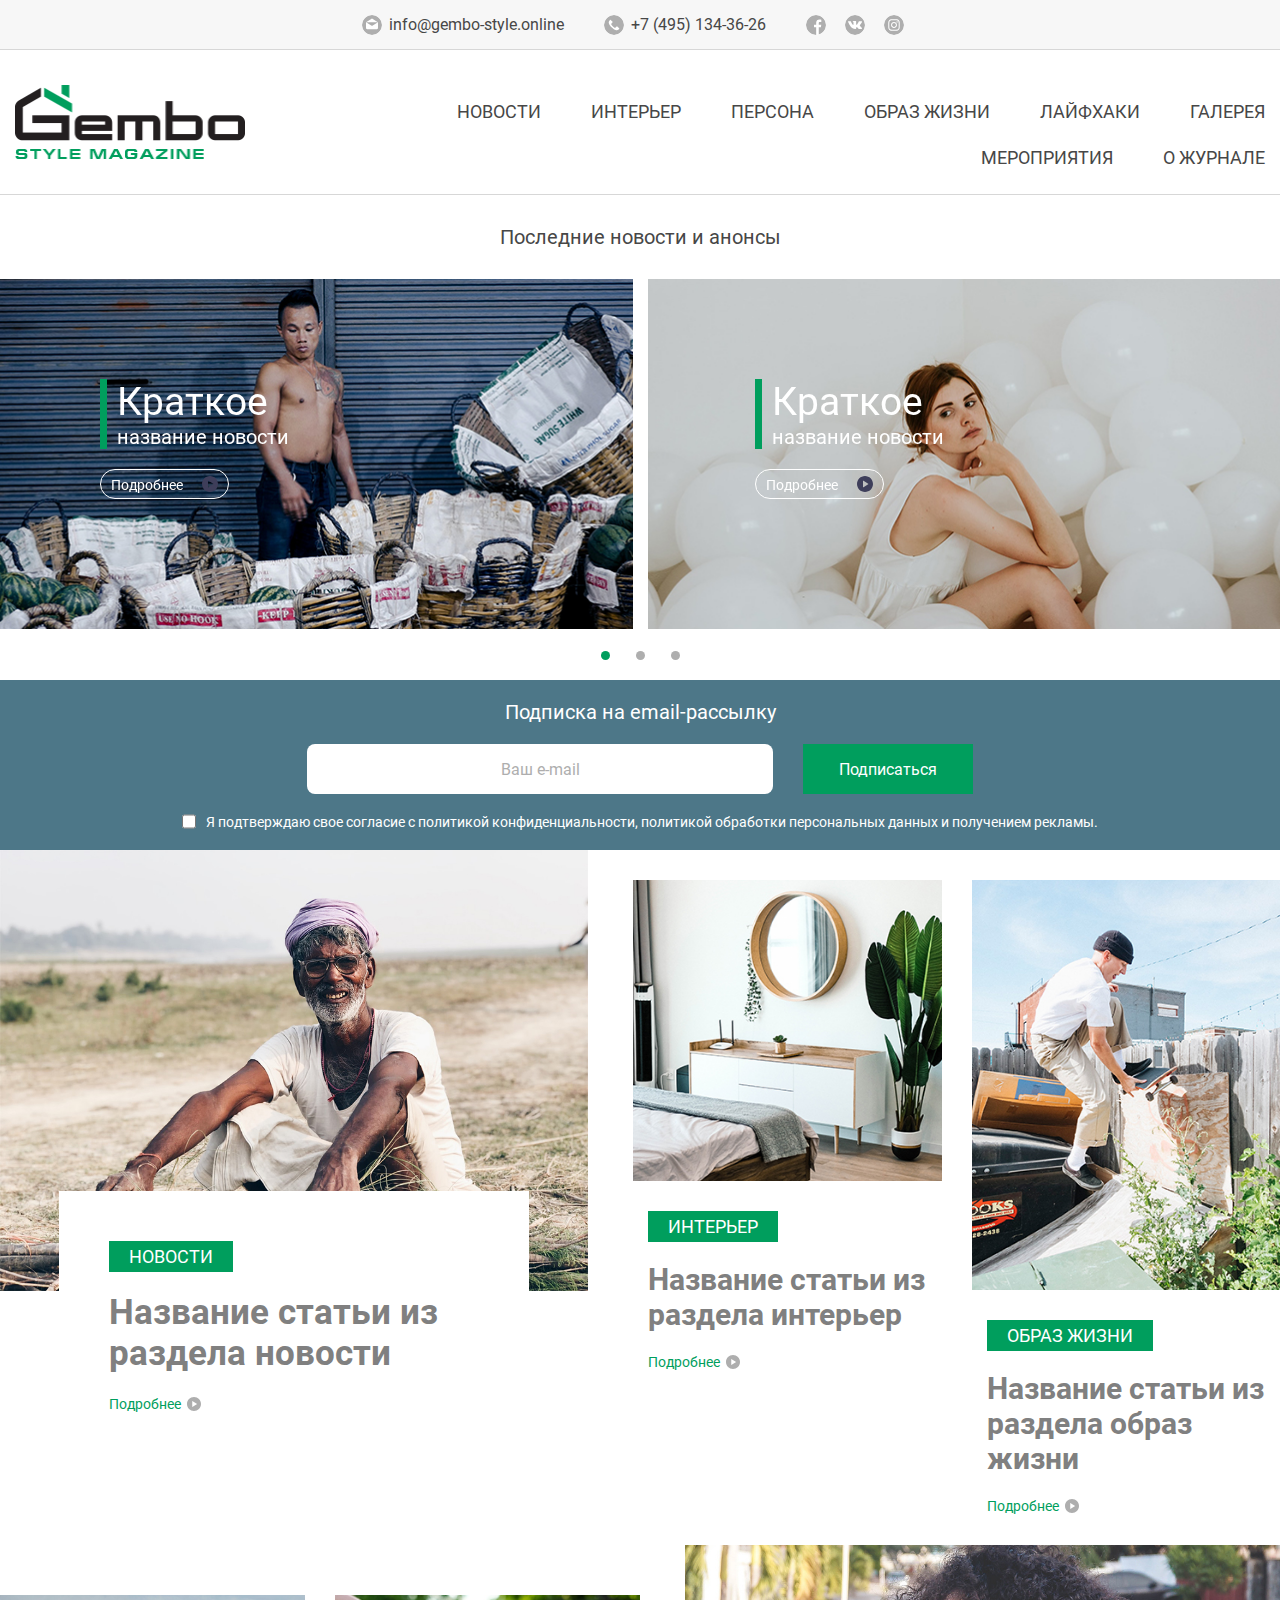
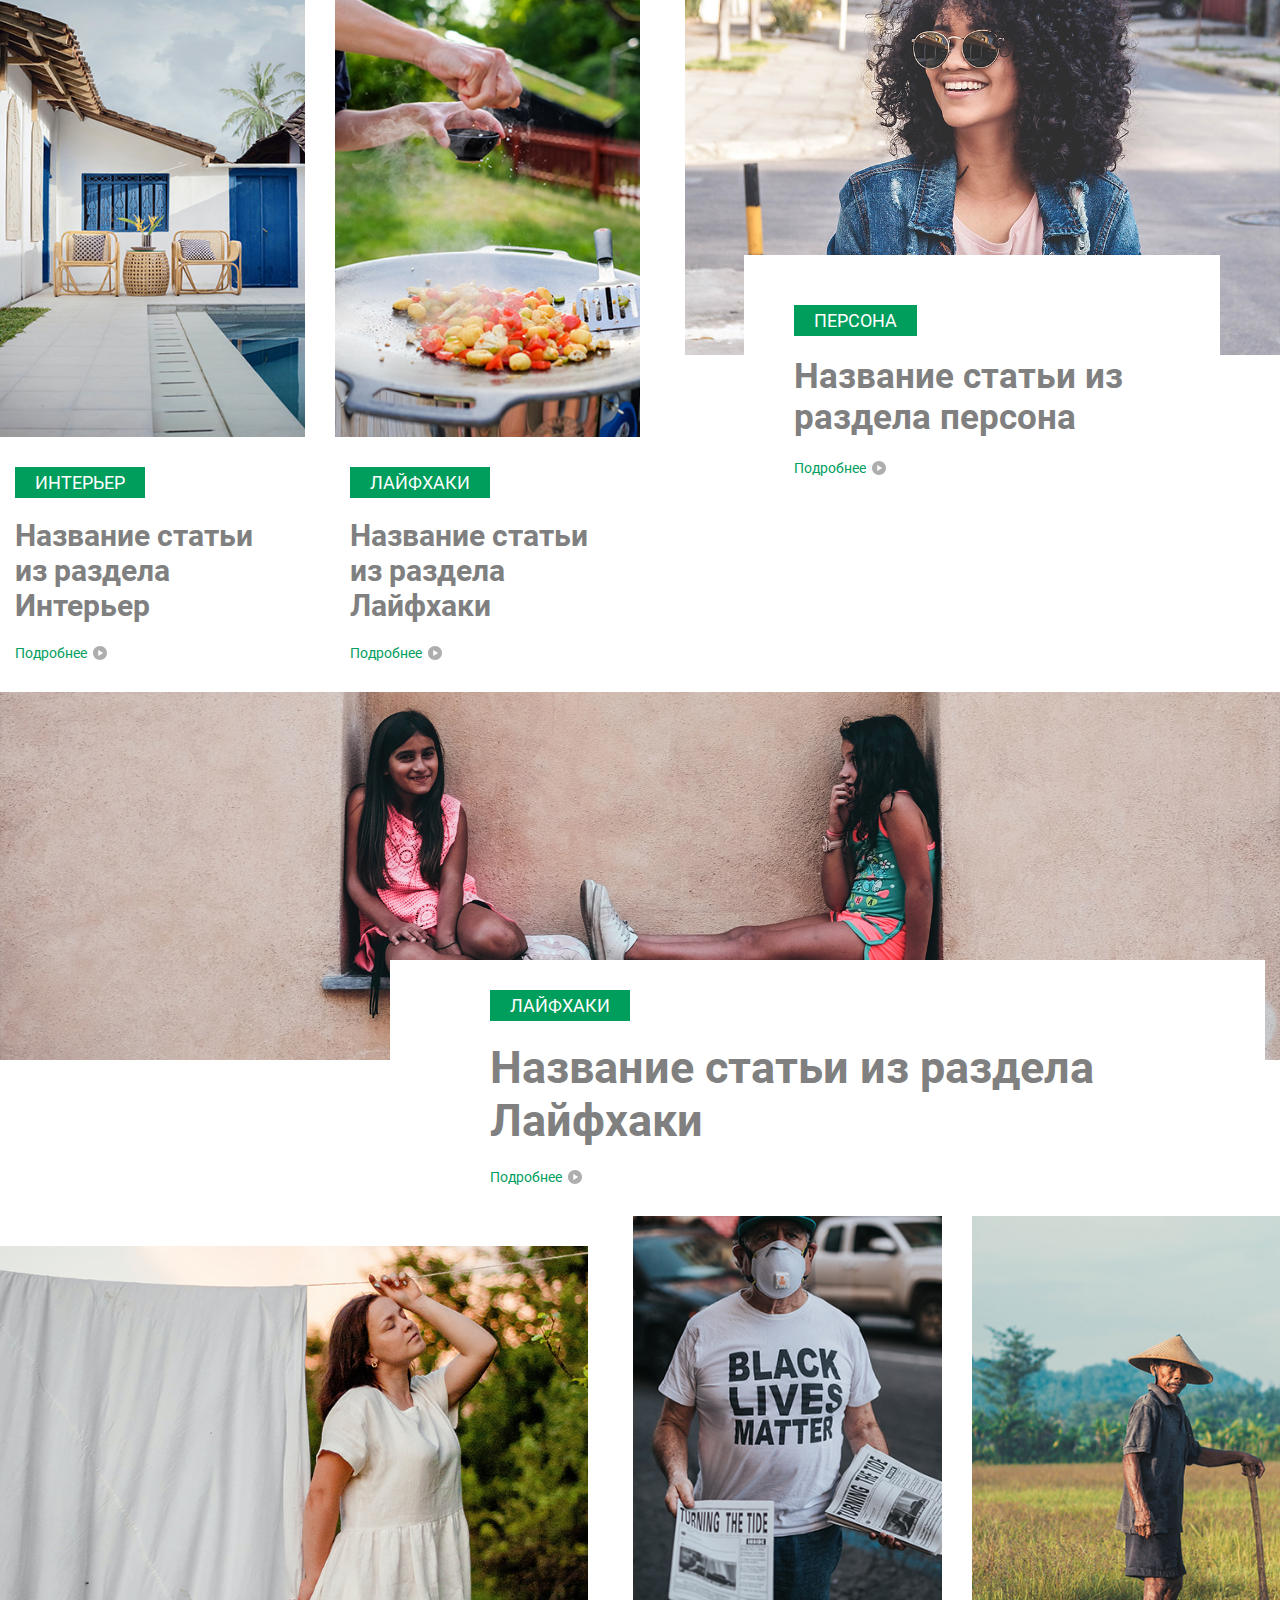
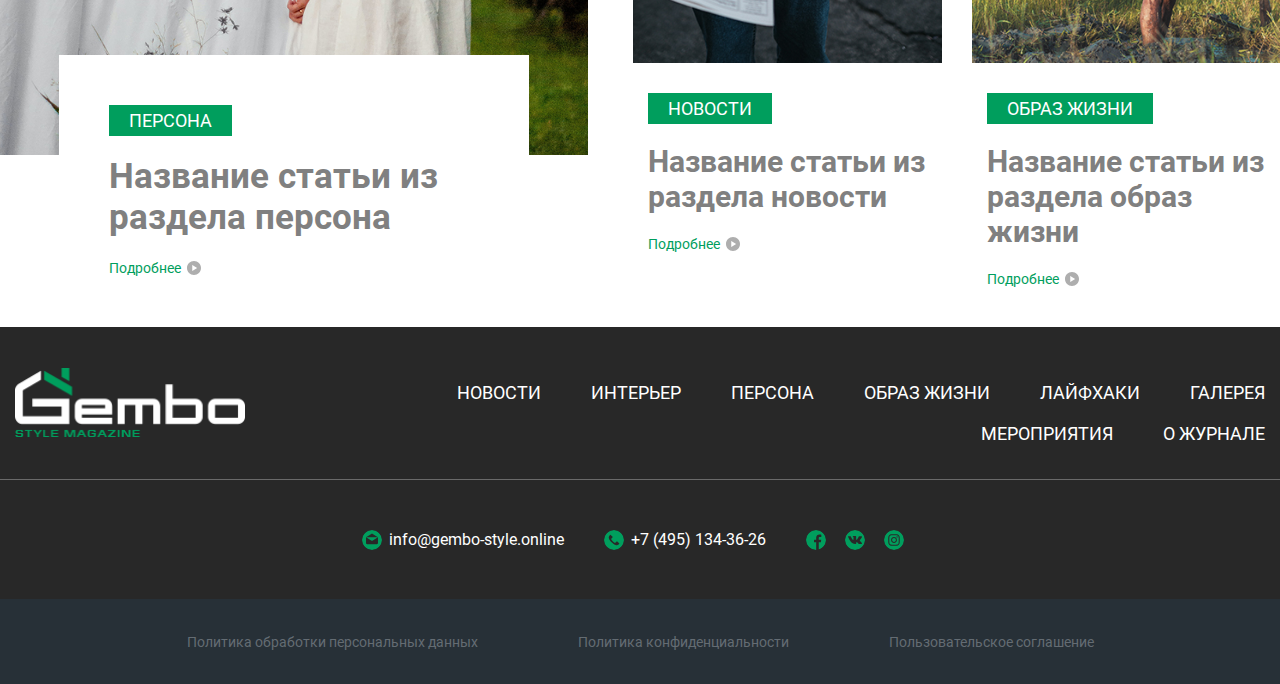
<file: index.html>
<!DOCTYPE html>
<html lang="ru">
<head>
    <meta charset="UTF-8">
    <meta name="viewport" content="width=device-width, initial-scale=1, shrink-to-fit=no">
    <title>Gembo</title>

    <link rel="shortcut icon" href="images/icons/favicon.png" type="image/png">

    <link rel="stylesheet" href="css/normalize.css">
    <link rel="stylesheet" href="libs/slick/slick.css">
    <link rel="stylesheet" href="libs/popup/magnificpopup.css">
    <link rel="stylesheet" href="fonts/roboto/roboto.css">
    <link rel="stylesheet" href="fonts/times/times.css">
    <link rel="stylesheet" href="css/style.css">
    <link rel="stylesheet" href="css/media_style.css">
</head>
<body>

<div class="wrapper">
    <!--header-->
    <header class="header">

        <div class="contactsRow header">
            <div class="container">
                <div class="contactsCell mail">
                    <a class="contactsLink" href="mailto:info@gembo-style.online">info@gembo-style.online</a>
                </div>
                <div class="contactsCell tel">
                    <a class="contactsLink" href="tel:+74951343626">+7 (495) 134-36-26</a>
                </div>
                <div class="contactsCell social">
                    <a class="contactsLink fb" href="#" target="_blanc"></a>
                    <a class="contactsLink vk" href="#" target="_blanc"></a>
                    <a class="contactsLink inst" href="#" target="_blanc"></a>
                </div>
            </div>
        </div>

        <div class="navigationRow">
            <div class="container">
                <div class="showNavBtn">
                    <span></span><span></span><span></span>
                </div>
                <div class="logoCell">
                    <a href="#" class="logoLink">
                        <img class="logoImg" src="images/icons/logo.png" alt="Gembo">
                    </a>
                </div>
                <nav class="navCell">
                    <ul class="navList">
                        <li class="navItem">
                            <a class="navLink" href="#">Новости</a>
                        </li>
                        <li class="navItem">
                            <a class="navLink" href="#">Интерьер</a>
                        </li>
                        <li class="navItem">
                            <a class="navLink" href="#">Персона</a>
                        </li>
                        <li class="navItem">
                            <a class="navLink" href="#">Образ жизни</a>
                        </li>
                        <li class="navItem">
                            <a class="navLink" href="#">Лайфхаки</a>
                        </li>
                        <li class="navItem">
                            <a class="navLink" href="#">Галерея</a>
                        </li>
                        <li class="navItem">
                            <a class="navLink" href="#">Мероприятия</a>
                        </li>
                        <li class="navItem">
                            <a class="navLink" href="#">О журнале</a>
                        </li>
                    </ul>
                </nav>
                <div class="showContactsBtn"></div>
            </div>
        </div>

    </header>

    <!--last news-->
    <section class="lastNews">
        <h2 class="sectionTitle lastNewsTitle">Последние новости и анонсы</h2>
        <div class="lastNewsSlider">
            <div class="lastNewsSliderItem">
                <img src="images/images/slide1.jpg" alt="Gembo" class="lastNewsSliderImage">
                <div class="lastNewsSliderTitleItem">
                    <div class="lastNewsSliderTitleWrapper">
                        <h3 class="lastNewsSliderTitle">Краткое</h3>
                        <span class="lastNewsSliderDescription">название новости</span>
                    </div>
                    <a class="lastNewsSliderLink linkWithPlayButton" href="#">Подробнее</a>
                </div>
            </div>
            <div class="lastNewsSliderItem">
                <img src="images/images/slide2.jpg" alt="Gembo" class="lastNewsSliderImage">
                <div class="lastNewsSliderTitleItem">
                    <div class="lastNewsSliderTitleWrapper">
                        <h3 class="lastNewsSliderTitle">Краткое</h3>
                        <span class="lastNewsSliderDescription">название новости</span>
                    </div>
                    <a class="lastNewsSliderLink linkWithPlayButton" href="#">Подробнее</a>
                </div>
            </div>
            <div class="lastNewsSliderItem">
                <img src="images/images/slide1.jpg" alt="Gembo" class="lastNewsSliderImage">
                <div class="lastNewsSliderTitleItem">
                    <div class="lastNewsSliderTitleWrapper">
                        <h3 class="lastNewsSliderTitle">Краткое</h3>
                        <span class="lastNewsSliderDescription">название новости</span>
                    </div>
                    <a class="lastNewsSliderLink linkWithPlayButton" href="#">Подробнее</a>
                </div>
            </div>
        </div>
    </section>

    <!--    subscribe component-->
    <section class="subscribe">
        <h2 class="subscribeTitle sectionTitle">Подписка на email-рассылку</h2>
        <div class="container">
            <form class="subscribeForm" name="subscribeForm">
                <label class="subscribeLabel email">
                    <input class="subscribeInput email" name="email" type="email" placeholder="Ваш e-mail">
                </label>
                <button class="commonButton subscribeSubmit">Подписаться</button>
                <label class="subscribeLabel checkbox">
                    <input class="subscribeInput checkbox" name="confidentiality" type="checkbox">
                    <span class="subscribeLabelText">Я подтверждаю свое согласие с политикой конфиденциальности, политикой обработки персональных данных и получением рекламы.</span>
                </label>
            </form>
        </div>
    </section>

    <!--    news component-->
    <section class="news">
        <div class="newsHelpingWrapper">
            <div class="newsRow left">
                <div class="newsRowItem">
                    <img src="images/images/news1.jpg" alt="Gembo" class="newsImg">
                    <div class="newsContent">
                        <span class="titleHeadingType newsType">НОВОСТИ</span>
                        <h3 class="newsTitle">Название статьи
                            из раздела новости</h3>
                        <a href="#" class="newsLink smallButton">Подробнее</a>
                    </div>
                </div>
                <div class="newsRowItem">
                    <img src="images/images/news2.jpg" alt="Gembo" class="newsImg">
                    <div class="newsContent">
                        <span class="titleHeadingType newsType">Интерьер</span>
                        <h3 class="newsTitle">Название статьи
                            из раздела интерьер</h3>
                        <a href="#" class="newsLink smallButton">Подробнее</a>
                    </div>
                </div>
                <div class="newsRowItem">
                    <img src="images/images/news3.jpg" alt="Gembo" class="newsImg">
                    <div class="newsContent">
                        <span class="titleHeadingType newsType">Образ жизни</span>
                        <h3 class="newsTitle">Название статьи
                            из раздела образ жизни</h3>
                        <a href="#" class="newsLink smallButton">Подробнее</a>
                    </div>
                </div>
            </div>
            <div class="newsRow right">
                <div class="newsRowItem">
                    <img src="images/images/news4.jpg" alt="Gembo" class="newsImg">
                    <div class="newsContent">
                        <span class="titleHeadingType newsType">Интерьер</span>
                        <h3 class="newsTitle">Название статьи
                            из раздела Интерьер</h3>
                        <a href="#" class="newsLink smallButton">Подробнее</a>
                    </div>
                </div>
                <div class="newsRowItem">
                    <img src="images/images/news5.jpg" alt="Gembo" class="newsImg">
                    <div class="newsContent">
                        <span class="titleHeadingType newsType">Лайфхаки</span>
                        <h3 class="newsTitle">Название статьи
                            из раздела Лайфхаки</h3>
                        <a href="#" class="newsLink smallButton">Подробнее</a>
                    </div>
                </div>
                <div class="newsRowItem">
                    <img src="images/images/news6.jpg" alt="Gembo" class="newsImg">
                    <div class="newsContent">
                        <span class="titleHeadingType newsType">ПЕРСОНА</span>
                        <h3 class="newsTitle">Название статьи
                            из раздела персона</h3>
                        <a href="#" class="newsLink smallButton">Подробнее</a>
                    </div>
                </div>
            </div>
            <div class="newsRow full">
                <div class="newsRowItem">
                    <img src="images/images/lifehackBg.jpg" alt="Gembo" class="newsImg">
                    <div class="container">
                        <div class="newsContent">
                            <span class="titleHeadingType newsType">Лайфхаки</span>
                            <h3 class="newsTitle">Название статьи
                                из раздела Лайфхаки</h3>
                            <a href="#" class="newsLink smallButton">Подробнее</a>
                        </div>
                    </div>
                </div>
            </div>

            <div class="newsRow left marginReverse">
                <div class="newsRowItem">
                    <img src="images/images/news7.jpg" alt="Gembo" class="newsImg">
                    <div class="newsContent">
                        <span class="titleHeadingType newsType">ПЕРСОНА</span>
                        <h3 class="newsTitle">Название статьи
                            из раздела персона</h3>
                        <a href="#" class="newsLink smallButton">Подробнее</a>
                    </div>
                </div>
                <div class="newsRowItem">
                    <img src="images/images/news8.jpg" alt="Gembo" class="newsImg">
                    <div class="newsContent">
                        <span class="titleHeadingType newsType">новости</span>
                        <h3 class="newsTitle">Название статьи
                            из раздела новости</h3>
                        <a href="#" class="newsLink smallButton">Подробнее</a>
                    </div>
                </div>
                <div class="newsRowItem">
                    <img src="images/images/news9.jpg" alt="Gembo" class="newsImg">
                    <div class="newsContent">
                        <span class="titleHeadingType newsType">образ жизни</span>
                        <h3 class="newsTitle">Название статьи
                            из раздела образ жизни</h3>
                        <a href="#" class="newsLink smallButton">Подробнее</a>
                    </div>
                </div>
            </div>
        </div>

        <button class="showMoreNews">Показать еще</button>
    </section>

</div>

<footer class="footer">
    <div class="footerNavigationRow">
        <div class="container">
            <div class="footerLogo">
                <a class="footerLogoLink" href="#">
                    <img src="images/icons/footerLogo.png" alt="Gembo" class="footerLogoImg">
                </a>
            </div>
            <div class="footerNav">
                <ul class="footerNavList">
                    <li class="footerNavListItem"><a href="#" class="footerNavItemLink">Новости</a></li>
                    <li class="footerNavListItem"><a href="#" class="footerNavItemLink">Интерьер</a></li>
                    <li class="footerNavListItem"><a href="#" class="footerNavItemLink">Персона</a></li>
                    <li class="footerNavListItem"><a href="#" class="footerNavItemLink">Образ жизни</a></li>
                    <li class="footerNavListItem"><a href="#" class="footerNavItemLink">Лайфхаки</a></li>
                    <li class="footerNavListItem"><a href="#" class="footerNavItemLink">Галерея</a></li>
                    <li class="footerNavListItem"><a href="#" class="footerNavItemLink">Мероприятия</a></li>
                    <li class="footerNavListItem"><a href="#" class="footerNavItemLink">О журнале</a></li>
                </ul>
            </div>
        </div>
    </div>
    <div class="footerContactsRow">
        <div class="contactsRow footer">
            <div class="container">
                <div class="contactsCell mail footer">
                    <a class="contactsLink footer" href="mailto:info@gembo-style.online">info@gembo-style.online</a>
                </div>
                <div class="contactsCell tel footer">
                    <a class="contactsLink footer" href="tel:+74951343626">+7 (495) 134-36-26</a>
                </div>
                <div class="contactsCell social footer">
                    <a class="contactsLink fb footer" href="#" target="_blanc"></a>
                    <a class="contactsLink vk footer" href="#" target="_blanc"></a>
                    <a class="contactsLink inst footer" href="#" target="_blanc"></a>
                </div>
            </div>
        </div>
    </div>
    <div class="footerPoliticRow">
        <div class="container">
            <ul class="footerPoliticList">
                <li class="footerPoliticItem"><a href="#" class="footerPoliticLink">Политика обработки персональных
                    данных</a></li>
                <li class="footerPoliticItem"><a href="#" class="footerPoliticLink">Политика конфиденциальности</a></li>
                <li class="footerPoliticItem"><a href="#" class="footerPoliticLink">Пользовательское соглашение</a></li>
            </ul>
        </div>
    </div>
</footer>

<script src="https://ajax.googleapis.com/ajax/libs/jquery/3.2.1/jquery.min.js"></script>
<script src="libs/slick/slick.min.js"></script>
<script src="libs/popup/magnificpopup.min.js"></script>
<script src="js/script.js"></script>
</body>
</html>
</file>
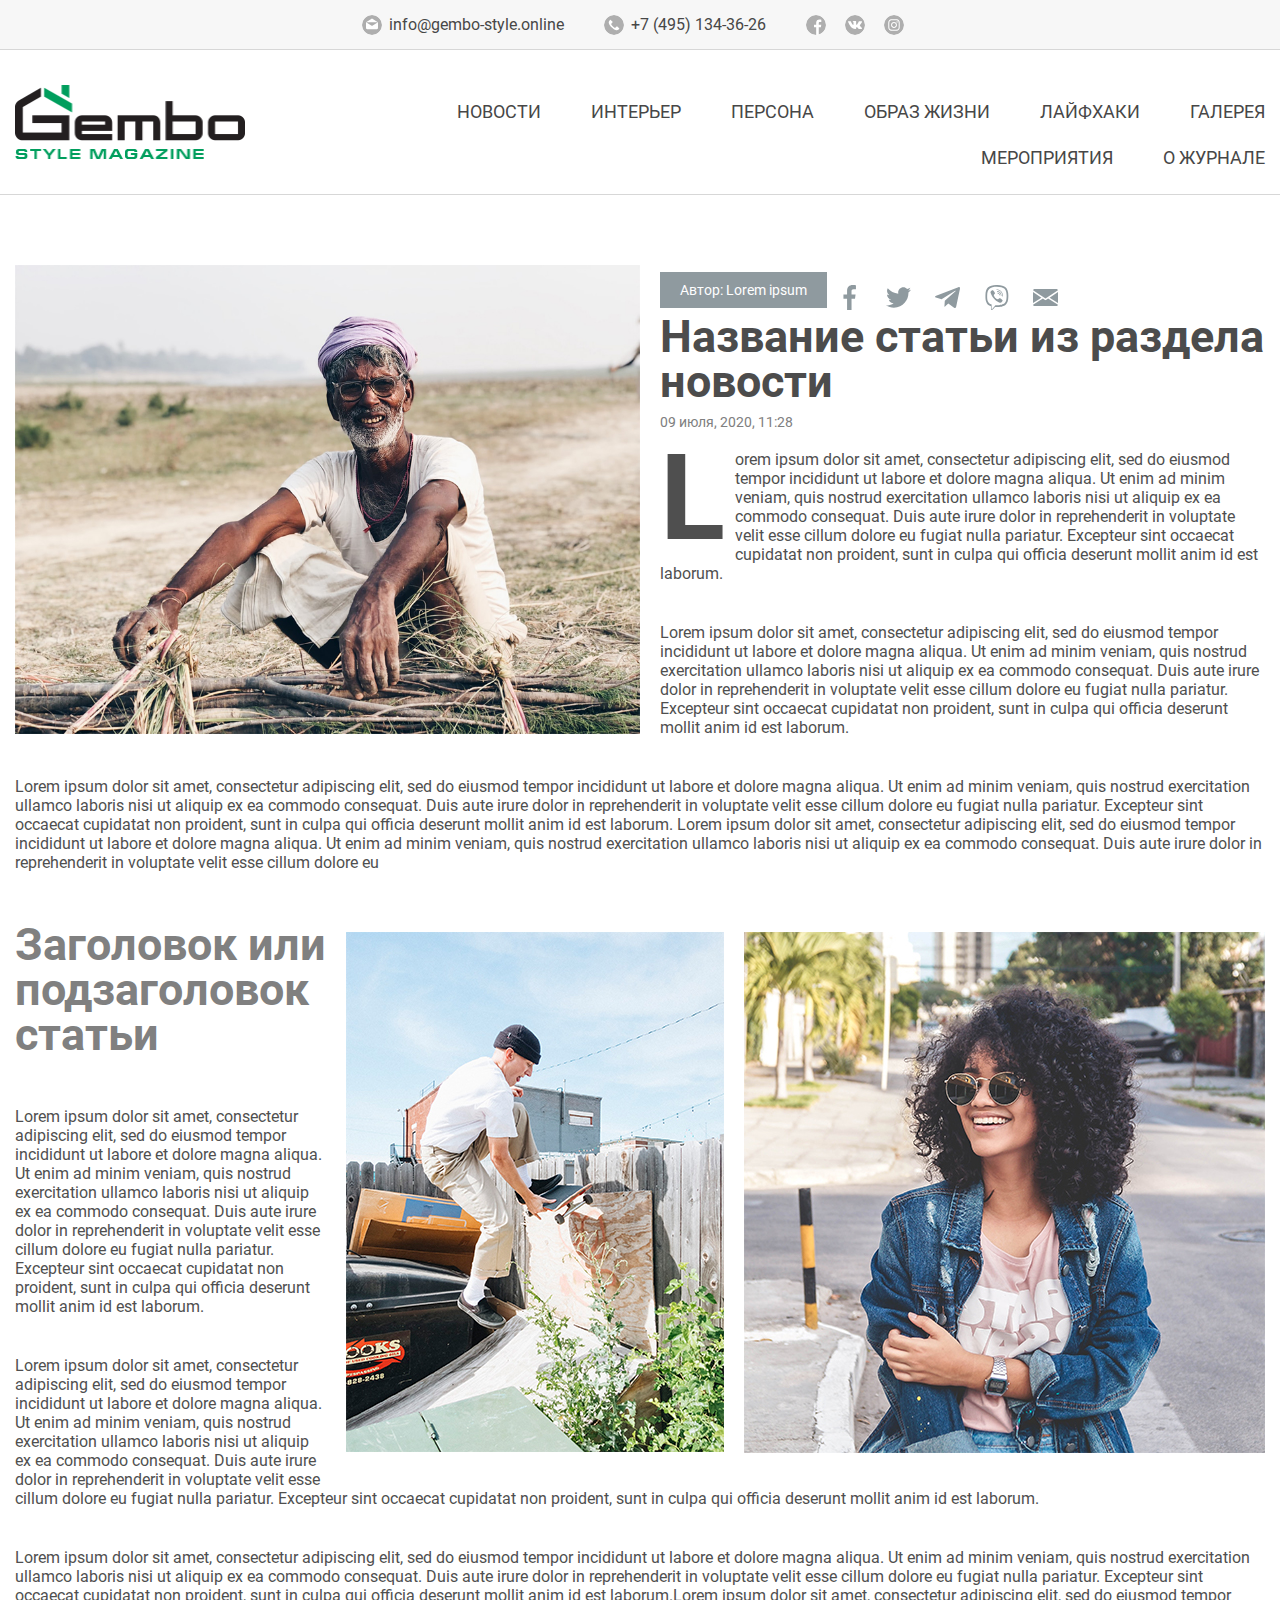
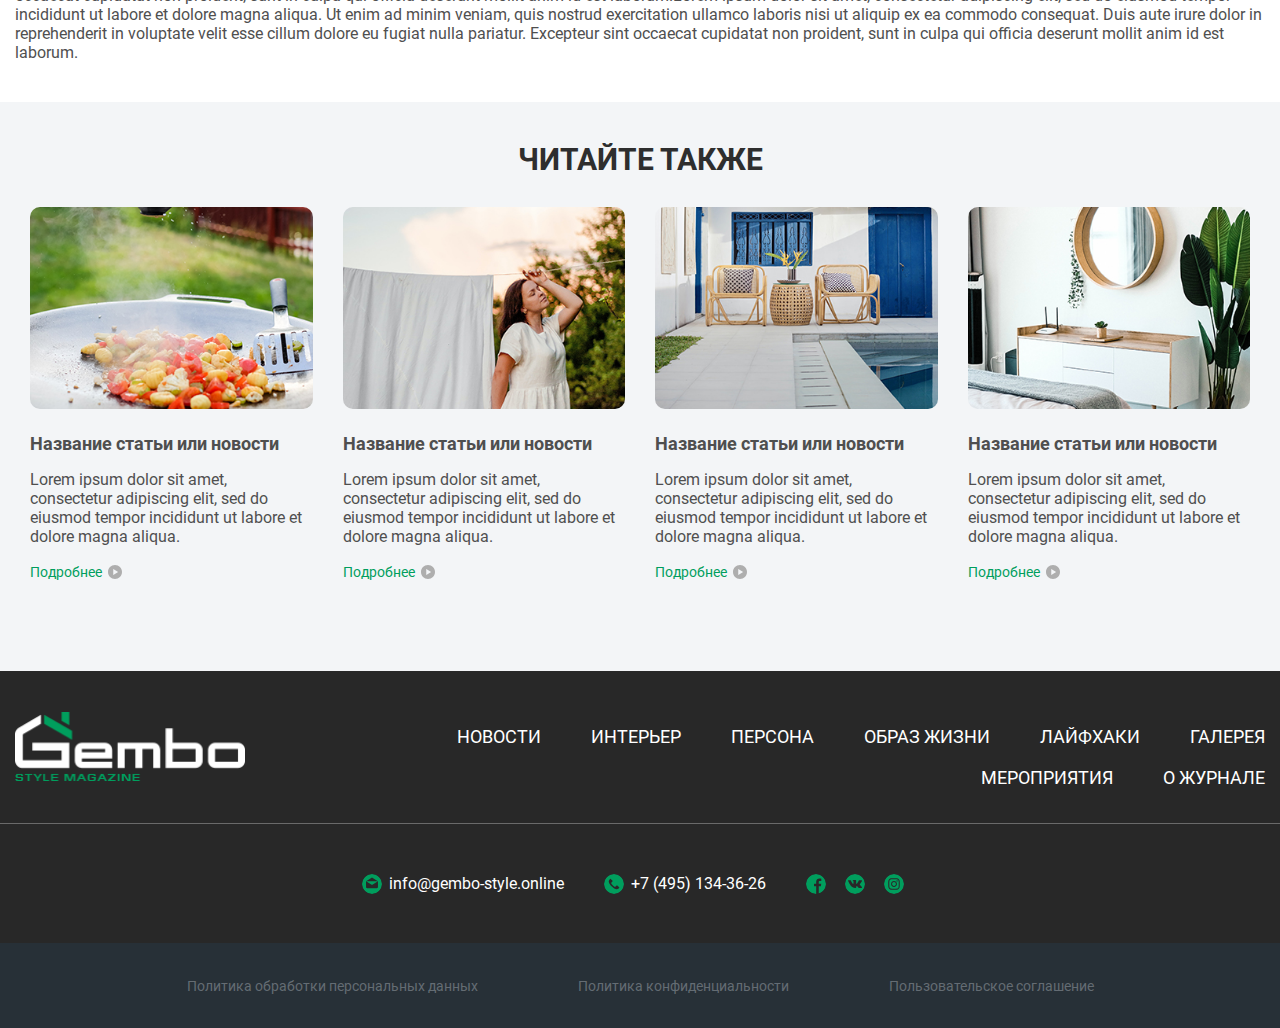
<file: articles.html>
<!DOCTYPE html>
<html lang="ru">
<head>
    <meta charset="UTF-8">
    <meta name="viewport" content="width=device-width, initial-scale=1, shrink-to-fit=no">
    <title>Gembo</title>

    <link rel="shortcut icon" href="images/icons/favicon.png" type="image/png">

    <link rel="stylesheet" href="css/normalize.css">
    <link rel="stylesheet" href="libs/slick/slick.css">
    <link rel="stylesheet" href="libs/popup/magnificpopup.css">
    <link rel="stylesheet" href="fonts/roboto/roboto.css">
    <link rel="stylesheet" href="fonts/times/times.css">
    <link rel="stylesheet" href="css/style.css">
    <link rel="stylesheet" href="css/media_style.css">
</head>
<body>

<div class="wrapper">
    <!--header-->
    <header class="header">

        <div class="contactsRow header">
            <div class="container">
                <div class="contactsCell mail">
                    <a class="contactsLink" href="mailto:info@gembo-style.online">info@gembo-style.online</a>
                </div>
                <div class="contactsCell tel">
                    <a class="contactsLink" href="tel:+74951343626">+7 (495) 134-36-26</a>
                </div>
                <div class="contactsCell social">
                    <a class="contactsLink fb" href="#" target="_blanc"></a>
                    <a class="contactsLink vk" href="#" target="_blanc"></a>
                    <a class="contactsLink inst" href="#" target="_blanc"></a>
                </div>
            </div>
        </div>

        <div class="navigationRow">
            <div class="container">
                <div class="showNavBtn">
                    <span></span><span></span><span></span>
                </div>
                <div class="logoCell">
                    <a href="#" class="logoLink">
                        <img class="logoImg" src="images/icons/logo.png" alt="Gembo">
                    </a>
                </div>
                <nav class="navCell">
                    <ul class="navList">
                        <li class="navItem">
                            <a class="navLink" href="#">Новости</a>
                        </li>
                        <li class="navItem">
                            <a class="navLink" href="#">Интерьер</a>
                        </li>
                        <li class="navItem">
                            <a class="navLink" href="#">Персона</a>
                        </li>
                        <li class="navItem">
                            <a class="navLink" href="#">Образ жизни</a>
                        </li>
                        <li class="navItem">
                            <a class="navLink" href="#">Лайфхаки</a>
                        </li>
                        <li class="navItem">
                            <a class="navLink" href="#">Галерея</a>
                        </li>
                        <li class="navItem">
                            <a class="navLink" href="#">Мероприятия</a>
                        </li>
                        <li class="navItem">
                            <a class="navLink" href="#">О журнале</a>
                        </li>
                    </ul>
                </nav>
                <div class="showContactsBtn"></div>
            </div>
        </div>

    </header>

    <section class="article">
        <div class="container">
            <div class="articleContentWr">
                <div class="articleForMobile"></div>
                <img class="articleLeftImg" src="images/images/artic3.jpg" alt="Gembo">
                <div class="articleTitle">
                    <span class="articleAthor">Автор: <span>Lorem ipsum</span></span>
                    <ul class="articleTitleSocial">
                        <li class="fb"><a href="#" target="_blank"></a></li>
                        <li class="tw"><a href="#" target="_blank"></a></li>
                        <li class="teleg"><a href="#" target="_blank"></a></li>
                        <li class="vib"><a href="#" target="_blank"></a></li>
                        <li class="mail"><a href="#" target="_blank"></a></li>
                    </ul>
                    <h1 class="articleTitleHead">Название статьи
                        из раздела новости</h1>
                    <span class="articleTitleDate">09 июля, 2020, 11:28</span>
                </div>

                <p>Lorem ipsum dolor sit amet, consectetur adipiscing elit, sed do eiusmod tempor incididunt ut labore
                    et
                    dolore magna aliqua. Ut enim ad minim veniam, quis nostrud exercitation ullamco laboris nisi ut
                    aliquip
                    ex ea commodo consequat. Duis aute irure dolor in reprehenderit in voluptate velit esse cillum
                    dolore eu
                    fugiat nulla pariatur. Excepteur sint occaecat cupidatat non proident, sunt in culpa qui officia
                    deserunt mollit anim id est laborum.</p>
                <p>Lorem ipsum dolor sit amet, consectetur adipiscing elit, sed do eiusmod tempor incididunt ut labore
                    et
                    dolore magna aliqua. Ut enim ad minim veniam, quis nostrud exercitation ullamco laboris nisi ut
                    aliquip
                    ex ea commodo consequat. Duis aute irure dolor in reprehenderit in voluptate velit esse cillum
                    dolore eu
                    fugiat nulla pariatur. Excepteur sint occaecat cupidatat non proident, sunt in culpa qui officia
                    deserunt mollit anim id est laborum.</p>
                <p>Lorem ipsum dolor sit amet, consectetur adipiscing elit, sed do eiusmod tempor incididunt ut labore
                    et
                    dolore magna aliqua. Ut enim ad minim veniam, quis nostrud exercitation ullamco laboris nisi ut
                    aliquip
                    ex ea commodo consequat. Duis aute irure dolor in reprehenderit in voluptate velit esse cillum
                    dolore eu
                    fugiat nulla pariatur. Excepteur sint occaecat cupidatat non proident, sunt in culpa qui officia
                    deserunt mollit anim id est laborum. Lorem ipsum dolor sit amet, consectetur adipiscing elit, sed do
                    eiusmod tempor incididunt ut labore et
                    dolore magna aliqua. Ut enim ad minim veniam, quis nostrud exercitation ullamco laboris nisi ut
                    aliquip
                    ex ea commodo consequat. Duis aute irure dolor in reprehenderit in voluptate velit esse cillum
                    dolore eu</p>


                <img class="articleRightImg" src="images/images/article1.jpg" alt="Gembo">
                <img class="articleRightImg" src="images/images/article2.jpg" alt="Gembo">
                <h2 class="articleSubTitle">Заголовок
                    или подзаголовок статьи</h2>

                <p>Lorem ipsum dolor sit amet, consectetur adipiscing elit, sed do eiusmod tempor incididunt ut labore
                    et
                    dolore magna aliqua. Ut enim ad minim veniam, quis nostrud exercitation ullamco laboris nisi ut
                    aliquip
                    ex ea commodo consequat. Duis aute irure dolor in reprehenderit in voluptate velit esse cillum
                    dolore eu
                    fugiat nulla pariatur. Excepteur sint occaecat cupidatat non proident, sunt in culpa qui officia
                    deserunt
                    mollit anim id est laborum.</p>

                <p>Lorem ipsum dolor sit amet, consectetur adipiscing elit, sed do eiusmod tempor incididunt ut labore
                    et
                    dolore magna aliqua. Ut enim ad minim veniam, quis nostrud exercitation ullamco laboris nisi ut
                    aliquip
                    ex ea commodo consequat. Duis aute irure dolor in reprehenderit in voluptate velit esse cillum
                    dolore eu
                    fugiat nulla pariatur. Excepteur sint occaecat cupidatat non proident, sunt in culpa qui officia
                    deserunt mollit anim id est laborum.</p>

                <p>Lorem ipsum dolor sit amet, consectetur adipiscing elit, sed do eiusmod tempor incididunt ut labore
                    et
                    dolore magna aliqua. Ut enim ad minim veniam, quis nostrud exercitation ullamco laboris nisi ut
                    aliquip
                    ex ea commodo consequat. Duis aute irure dolor in reprehenderit in voluptate velit esse cillum
                    dolore eu
                    fugiat nulla pariatur. Excepteur sint occaecat cupidatat non proident, sunt in culpa qui officia
                    deserunt mollit anim id est laborum.Lorem ipsum dolor sit amet, consectetur adipiscing elit, sed do
                    eiusmod tempor incididunt ut labore et dolore magna aliqua. Ut enim ad minim veniam, quis nostrud
                    exercitation ullamco laboris nisi ut aliquip ex ea commodo consequat. Duis aute irure dolor in
                    reprehenderit in voluptate velit esse cillum dolore eu fugiat nulla pariatur. Excepteur sint
                    occaecat
                    cupidatat non proident, sunt in culpa qui officia deserunt mollit anim id est laborum.</p>

            </div>
        </div>
        <div class="articleReadMore">
            <div class="container">
                <h3>Читайте также</h3>
                <div class="articleReadMoreFlex">
                    <div class="articleReadMoreItem">
                        <div class="articleReadMoreContentWr">
                            <img src="images/images/articleI1.jpg" alt="Gembo">
                            <div class="articleReadMoreTxt">
                                <h4>Название статьи или новости</h4>
                                <p>Lorem ipsum dolor sit amet, consectetur adipiscing elit, sed do eiusmod tempor incididunt ut labore et dolore magna aliqua. </p>
                                <a href="#" class="articleButton smallButton">Подробнее</a>
                            </div>
                        </div>
                    </div>
                    <div class="articleReadMoreItem">
                        <div class="articleReadMoreContentWr">
                            <img src="images/images/articleI2.jpg" alt="Gembo">
                            <div class="articleReadMoreTxt">
                                <h4>Название статьи или новости</h4>
                                <p>Lorem ipsum dolor sit amet, consectetur adipiscing elit, sed do eiusmod tempor incididunt ut labore et dolore magna aliqua. </p>
                                <a href="#" class="articleButton smallButton">Подробнее</a>
                            </div>
                        </div>
                    </div>
                    <div class="articleReadMoreItem">
                        <div class="articleReadMoreContentWr">
                            <img src="images/images/articleI3.jpg" alt="Gembo">
                            <div class="articleReadMoreTxt">
                                <h4>Название статьи или новости</h4>
                                <p>Lorem ipsum dolor sit amet, consectetur adipiscing elit, sed do eiusmod tempor incididunt ut labore et dolore magna aliqua. </p>
                                <a href="#" class="articleButton smallButton">Подробнее</a>
                            </div>
                        </div>
                    </div>
                    <div class="articleReadMoreItem">
                        <div class="articleReadMoreContentWr">
                            <img src="images/images/articleI4.jpg" alt="Gembo">
                            <div class="articleReadMoreTxt">
                                <h4>Название статьи или новости</h4>
                                <p>Lorem ipsum dolor sit amet, consectetur adipiscing elit, sed do eiusmod tempor incididunt ut labore et dolore magna aliqua. </p>
                                <a href="#" class="articleButton smallButton">Подробнее</a>
                            </div>
                        </div>
                    </div>
                </div>
            </div>
        </div>
    </section>

</div>

<footer class="footer">
    <div class="footerNavigationRow">
        <div class="container">
            <div class="footerLogo">
                <a class="footerLogoLink" href="#">
                    <img src="images/icons/footerLogo.png" alt="Gembo" class="footerLogoImg">
                </a>
            </div>
            <div class="footerNav">
                <ul class="footerNavList">
                    <li class="footerNavListItem"><a href="#" class="footerNavItemLink">Новости</a></li>
                    <li class="footerNavListItem"><a href="#" class="footerNavItemLink">Интерьер</a></li>
                    <li class="footerNavListItem"><a href="#" class="footerNavItemLink">Персона</a></li>
                    <li class="footerNavListItem"><a href="#" class="footerNavItemLink">Образ жизни</a></li>
                    <li class="footerNavListItem"><a href="#" class="footerNavItemLink">Лайфхаки</a></li>
                    <li class="footerNavListItem"><a href="#" class="footerNavItemLink">Галерея</a></li>
                    <li class="footerNavListItem"><a href="#" class="footerNavItemLink">Мероприятия</a></li>
                    <li class="footerNavListItem"><a href="#" class="footerNavItemLink">О журнале</a></li>
                </ul>
            </div>
        </div>
    </div>
    <div class="footerContactsRow">
        <div class="contactsRow footer">
            <div class="container">
                <div class="contactsCell mail footer">
                    <a class="contactsLink footer" href="mailto:info@gembo-style.online">info@gembo-style.online</a>
                </div>
                <div class="contactsCell tel footer">
                    <a class="contactsLink footer" href="tel:+74951343626">+7 (495) 134-36-26</a>
                </div>
                <div class="contactsCell social footer">
                    <a class="contactsLink fb footer" href="#" target="_blanc"></a>
                    <a class="contactsLink vk footer" href="#" target="_blanc"></a>
                    <a class="contactsLink inst footer" href="#" target="_blanc"></a>
                </div>
            </div>
        </div>
    </div>
    <div class="footerPoliticRow">
        <div class="container">
            <ul class="footerPoliticList">
                <li class="footerPoliticItem"><a href="#" class="footerPoliticLink">Политика обработки персональных
                    данных</a></li>
                <li class="footerPoliticItem"><a href="#" class="footerPoliticLink">Политика конфиденциальности</a></li>
                <li class="footerPoliticItem"><a href="#" class="footerPoliticLink">Пользовательское соглашение</a></li>
            </ul>
        </div>
    </div>
</footer>

<script src="https://ajax.googleapis.com/ajax/libs/jquery/3.2.1/jquery.min.js"></script>
<script src="libs/slick/slick.min.js"></script>
<script src="libs/popup/magnificpopup.min.js"></script>
<script src="js/script.js"></script>
</body>
</html>
</file>
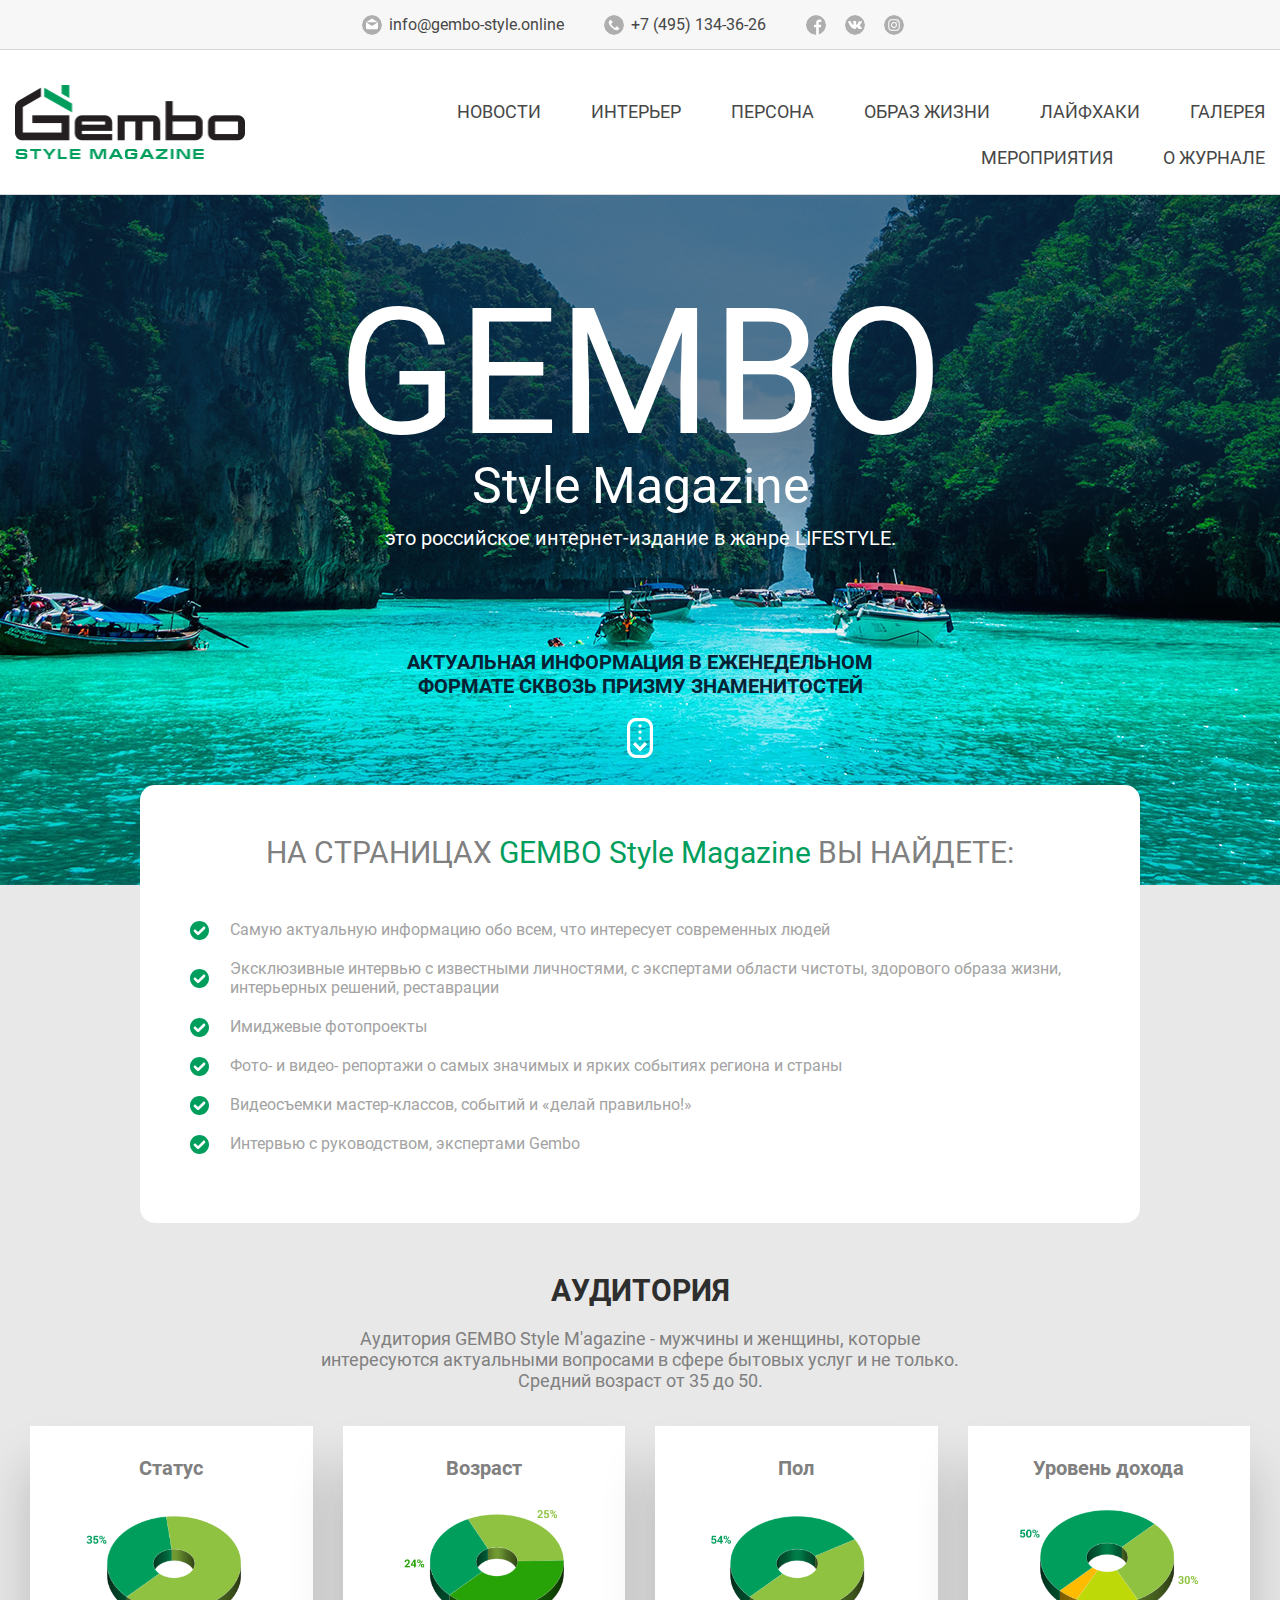
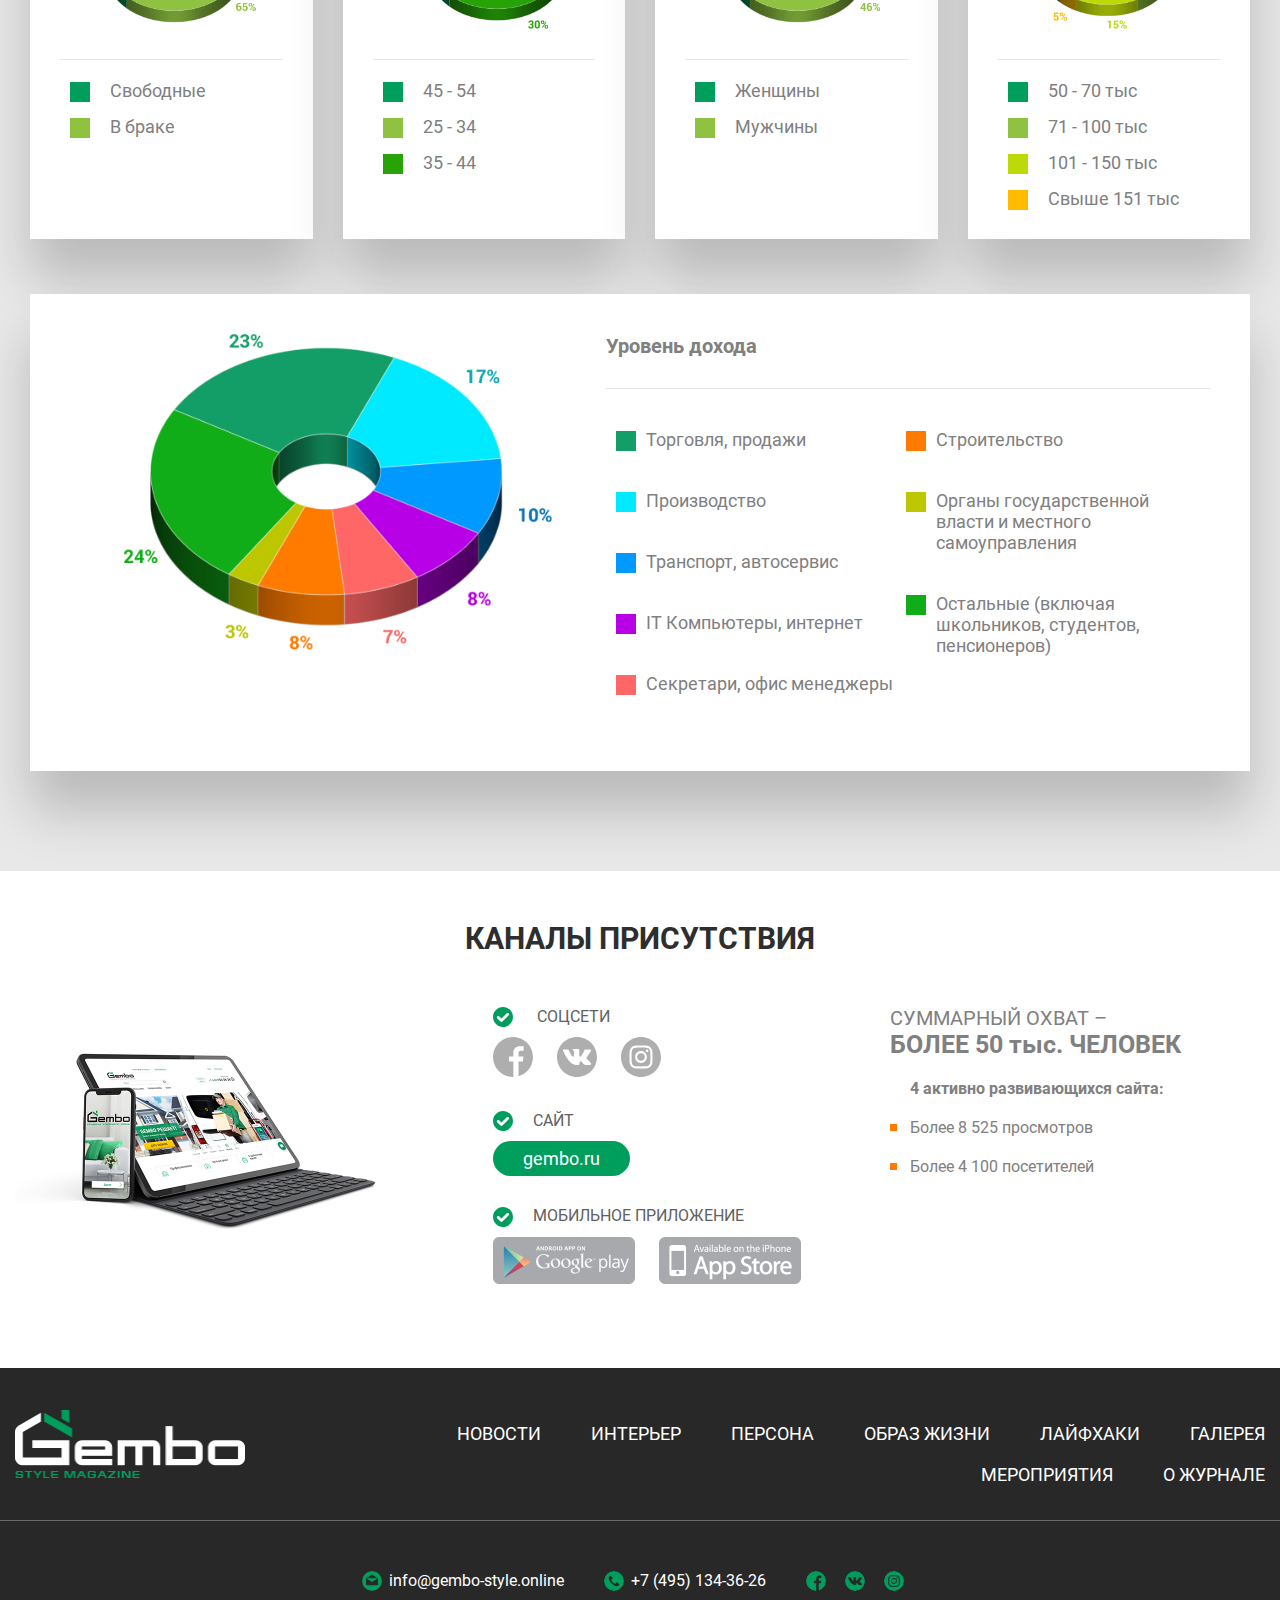
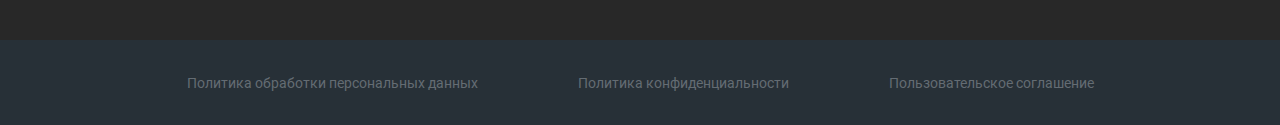
<file: audience.html>
<!DOCTYPE html>
<html lang="ru">
<head>
    <meta charset="UTF-8">
    <meta name="viewport" content="width=device-width, initial-scale=1, shrink-to-fit=no">
    <title>Gembo</title>

    <link rel="shortcut icon" href="images/icons/favicon.png" type="image/png">

    <link rel="stylesheet" href="css/normalize.css">
    <link rel="stylesheet" href="libs/slick/slick.css">
    <link rel="stylesheet" href="libs/popup/magnificpopup.css">
    <link rel="stylesheet" href="fonts/roboto/roboto.css">
    <link rel="stylesheet" href="fonts/times/times.css">
    <link rel="stylesheet" href="css/style.css">
    <link rel="stylesheet" href="css/media_style.css">
</head>
<body>

<div class="wrapper">
    <!--header-->
    <header class="header">

        <div class="contactsRow header">
            <div class="container">
                <div class="contactsCell mail">
                    <a class="contactsLink" href="mailto:info@gembo-style.online">info@gembo-style.online</a>
                </div>
                <div class="contactsCell tel">
                    <a class="contactsLink" href="tel:+74951343626">+7 (495) 134-36-26</a>
                </div>
                <div class="contactsCell social">
                    <a class="contactsLink fb" href="#" target="_blanc"></a>
                    <a class="contactsLink vk" href="#" target="_blanc"></a>
                    <a class="contactsLink inst" href="#" target="_blanc"></a>
                </div>
            </div>
        </div>

        <div class="navigationRow">
            <div class="container">
                <div class="showNavBtn">
                    <span></span><span></span><span></span>
                </div>
                <div class="logoCell">
                    <a href="#" class="logoLink">
                        <img class="logoImg" src="images/icons/logo.png" alt="Gembo">
                    </a>
                </div>
                <nav class="navCell">
                    <ul class="navList">
                        <li class="navItem">
                            <a class="navLink" href="#">Новости</a>
                        </li>
                        <li class="navItem">
                            <a class="navLink" href="#">Интерьер</a>
                        </li>
                        <li class="navItem">
                            <a class="navLink" href="#">Персона</a>
                        </li>
                        <li class="navItem">
                            <a class="navLink" href="#">Образ жизни</a>
                        </li>
                        <li class="navItem">
                            <a class="navLink" href="#">Лайфхаки</a>
                        </li>
                        <li class="navItem">
                            <a class="navLink" href="#">Галерея</a>
                        </li>
                        <li class="navItem">
                            <a class="navLink" href="#">Мероприятия</a>
                        </li>
                        <li class="navItem">
                            <a class="navLink" href="#">О журнале</a>
                        </li>
                    </ul>
                </nav>
                <div class="showContactsBtn"></div>
            </div>
        </div>

    </header>

    <section class="audienceStartScreen mtp">
        <img src="images/images/audienceBg.jpg" alt="Gembo" class="audienceBg">
        <div class="audienceStartTitle">
            <h1>gembo</h1>
            <h2>Style Magazine</h2>
            <h3>это российское интернет-издание в жанре LIFESTYLE.</h3>
            <span>АКТУАЛЬНАЯ ИНФОРМАЦИЯ В ЕЖЕНЕДЕЛЬНОМ ФОРМАТЕ СКВОЗЬ ПРИЗМУ ЗНАМЕНИТОСТЕЙ</span>
            <a class="audienceScrollBtn" href="#scroll"></a>
        </div>
    </section>

    <section class="audienceFindSection">
        <div class="container">
            <div class="audienceFindBlock">
                <h4>НА СТРАНИЦАХ <span>GEMBO Style Magazine</span> ВЫ НАЙДЕТЕ:</h4>
                <ul>
                    <li>Самую актуальную информацию обо всем, что интересует современных людей</li>
                    <li>Эксклюзивные интервью с известными личностями, с экспертами области чистоты, здорового образа
                        жизни, интерьерных решений, реставрации
                    </li>
                    <li>Имиджевые фотопроекты</li>
                    <li>Фото- и видео- репортажи о самых значимых и ярких событиях региона и страны</li>
                    <li>Видеосъемки мастер-классов, событий и «делай правильно!»</li>
                    <li>Интервью с руководством, экспертами Gembo</li>
                </ul>
            </div>
        </div>
    </section>

    <section class="audienceMainSection" id="scroll">
        <h4>АУДИТОРИЯ</h4>
        <h5>Аудитория GEMBO Style M'agazine - мужчины и женщины, которые
            интересуются актуальными вопросами в сфере бытовых услуг и не
            только. Средний возраст от 35 до 50.</h5>
        <div class="container">
            <div class="audienceMainSectionDiagWr">
                <div class="audienceMainSectionDiagItem">
                    <div class="audienceDiagramBlock">
                        <h6>Статус</h6>
                        <img src="images/icons/diagram1.png" alt="Gembo">
                        <div class="audienceDiagramContent">
                            <ul>
                                <li class="dg">Свободные</li>
                                <li class="lg">В браке</li>
                            </ul>
                        </div>
                    </div>
                </div>
                <div class="audienceMainSectionDiagItem">
                    <div class="audienceDiagramBlock">
                        <h6>Возраст</h6>
                        <img src="images/icons/diagram2.png" alt="Gembo">
                        <div class="audienceDiagramContent">
                            <ul>
                                <li class="dg">45 - 54</li>
                                <li class="lg">25 - 34</li>
                                <li class="mg">35 - 44</li>
                            </ul>
                        </div>
                    </div>
                </div>
                <div class="audienceMainSectionDiagItem">
                    <div class="audienceDiagramBlock">
                        <h6>Пол</h6>
                        <img src="images/icons/diagram3.png" alt="Gembo">
                        <div class="audienceDiagramContent">
                            <ul>
                                <li class="dg">Женщины</li>
                                <li class="lg">Мужчины</li>
                            </ul>
                        </div>
                    </div>
                </div>
                <div class="audienceMainSectionDiagItem">
                    <div class="audienceDiagramBlock">
                        <h6>Уровень дохода</h6>
                        <img src="images/icons/diagram4.png" alt="Gembo">
                        <div class="audienceDiagramContent">
                            <ul>
                                <li class="dg">50 - 70 тыс</li>
                                <li class="lg">71 - 100 тыс</li>
                                <li class="dy">101 - 150 тыс</li>
                                <li class="lo">Свыше 151 тыс</li>
                            </ul>
                        </div>
                    </div>
                </div>
                <div class="audienceMainSectionDiagItem">
                    <div class="audienceMainSectionImg">
                        <img src="images/icons/mainDiagram.png" alt="Gembo">
                    </div>
                    <div class="audienceMainSectionInf">
                        <div class="audienceMainSectionInfHead">Уровень дохода</div>
                        <ul>
                            <li class="dg">Торговля, продажи</li>
                            <li class="lb">Производство</li>
                            <li class="mb">Транспорт, автосервис</li>
                            <li class="lp">IT Компьютеры, интернет</li>
                            <li class="lpk">Секретари, офис менеджеры</li>
                            <li class="lo">Строительство</li>
                            <li class="dy">Органы государственной власти и местного самоуправления</li>
                            <li class="mg">Остальные (включая школьников, студентов, пенсионеров)</li>
                        </ul>
                    </div>
                </div>
            </div>
        </div>
    </section>

    <section class="audienceChannels">
        <div class="container">
            <h4>Каналы присутствия</h4>
            <div class="audienceChannelsWr">
                <div class="audienceChannelsItem">
                    <img class="audienceChannelsImg" src="images/icons/chanelsGad.png" alt="Gembo">
                </div>
                <div class="audienceChannelsItem links">
                    <ul class="channelsList">
                        <li class="audienceSocialList">
                            <span>Соцсети</span>
                            <div>
                                <a class="fb" href="#" target="_blank"></a>
                                <a class="vk" href="#" target="_blank"></a>
                                <a class="inst" href="#" target="_blank"></a>
                            </div>
                        </li>
                        <li class="audienceWeb">Сайт
                            <div>
                                <a class="web" href="#">gembo.ru</a>
                            </div>
                        </li>
                        <li class="audienceApp">Мобильное приложение
                            <div>
                                <a class="audienceMarketBtn" href="#"></a>
                                <a class="audienceStoreBtn" href="#"></a>
                            </div>
                        </li>
                    </ul>
                </div>
                <div class="audienceChannelsItem text">
                    <h5>СУММАРНЫЙ ОХВАТ – <span>БОЛЕЕ 50 тыс. ЧЕЛОВЕК</span></h5>
                    <span>4 активно развивающихся сайта:</span>
                    <ul class="channelsActiveList">
                        <li>Более 8 525 просмотров</li>
                        <li>Более 4 100 посетителей</li>
                    </ul>
                </div>
            </div>
        </div>
    </section>

</div>

<footer class="footer">
    <div class="footerNavigationRow">
        <div class="container">
            <div class="footerLogo">
                <a class="footerLogoLink" href="#">
                    <img src="images/icons/footerLogo.png" alt="Gembo" class="footerLogoImg">
                </a>
            </div>
            <div class="footerNav">
                <ul class="footerNavList">
                    <li class="footerNavListItem"><a href="#" class="footerNavItemLink">Новости</a></li>
                    <li class="footerNavListItem"><a href="#" class="footerNavItemLink">Интерьер</a></li>
                    <li class="footerNavListItem"><a href="#" class="footerNavItemLink">Персона</a></li>
                    <li class="footerNavListItem"><a href="#" class="footerNavItemLink">Образ жизни</a></li>
                    <li class="footerNavListItem"><a href="#" class="footerNavItemLink">Лайфхаки</a></li>
                    <li class="footerNavListItem"><a href="#" class="footerNavItemLink">Галерея</a></li>
                    <li class="footerNavListItem"><a href="#" class="footerNavItemLink">Мероприятия</a></li>
                    <li class="footerNavListItem"><a href="#" class="footerNavItemLink">О журнале</a></li>
                </ul>
            </div>
        </div>
    </div>
    <div class="footerContactsRow">
        <div class="contactsRow footer">
            <div class="container">
                <div class="contactsCell mail footer">
                    <a class="contactsLink footer" href="mailto:info@gembo-style.online">info@gembo-style.online</a>
                </div>
                <div class="contactsCell tel footer">
                    <a class="contactsLink footer" href="tel:+74951343626">+7 (495) 134-36-26</a>
                </div>
                <div class="contactsCell social footer">
                    <a class="contactsLink fb footer" href="#" target="_blanc"></a>
                    <a class="contactsLink vk footer" href="#" target="_blanc"></a>
                    <a class="contactsLink inst footer" href="#" target="_blanc"></a>
                </div>
            </div>
        </div>
    </div>
    <div class="footerPoliticRow">
        <div class="container">
            <ul class="footerPoliticList">
                <li class="footerPoliticItem"><a href="#" class="footerPoliticLink">Политика обработки персональных
                    данных</a></li>
                <li class="footerPoliticItem"><a href="#" class="footerPoliticLink">Политика конфиденциальности</a></li>
                <li class="footerPoliticItem"><a href="#" class="footerPoliticLink">Пользовательское соглашение</a></li>
            </ul>
        </div>
    </div>
</footer>

<script src="https://ajax.googleapis.com/ajax/libs/jquery/3.2.1/jquery.min.js"></script>
<script src="libs/slick/slick.min.js"></script>
<script src="libs/popup/magnificpopup.min.js"></script>
<script src="js/script.js"></script>
</body>
</html>
</file>
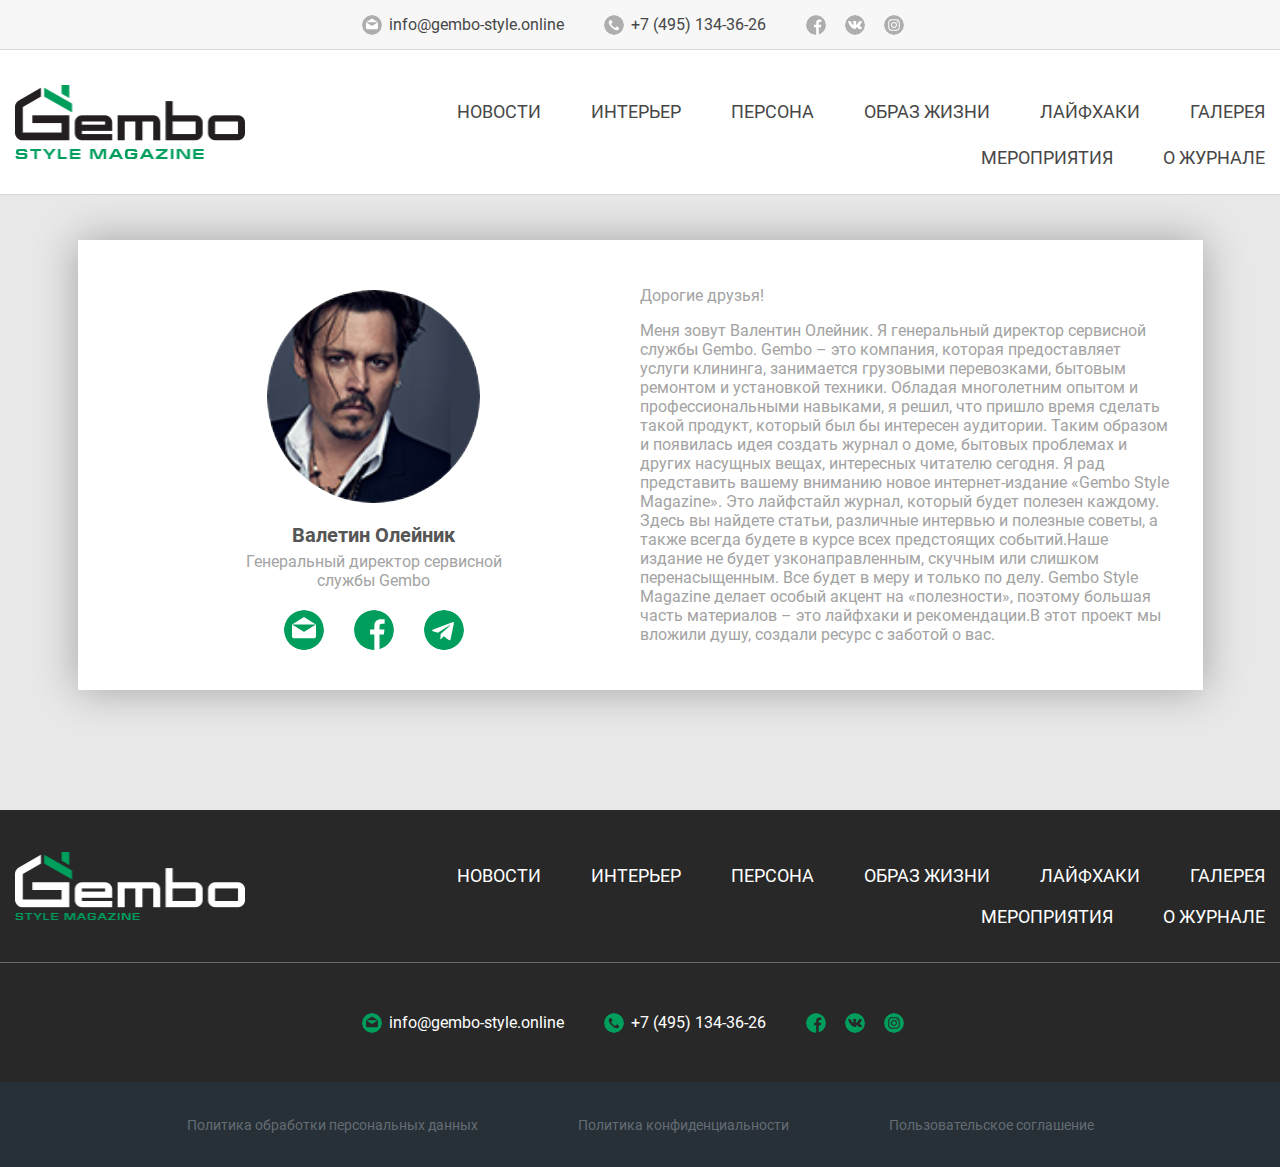
<file: director.html>
<!DOCTYPE html>
<html lang="ru">
<head>
    <meta charset="UTF-8">
    <meta name="viewport" content="width=device-width, initial-scale=1, shrink-to-fit=no">
    <title>Gembo</title>

    <link rel="shortcut icon" href="images/icons/favicon.png" type="image/png">

    <link rel="stylesheet" href="css/normalize.css">
    <link rel="stylesheet" href="libs/slick/slick.css">
    <link rel="stylesheet" href="libs/popup/magnificpopup.css">
    <link rel="stylesheet" href="fonts/roboto/roboto.css">
    <link rel="stylesheet" href="fonts/times/times.css">
    <link rel="stylesheet" href="css/style.css">
    <link rel="stylesheet" href="css/media_style.css">
</head>
<body>

<div class="wrapper">
    <!--header-->
    <header class="header">

        <div class="contactsRow header">
            <div class="container">
                <div class="contactsCell mail">
                    <a class="contactsLink" href="mailto:info@gembo-style.online">info@gembo-style.online</a>
                </div>
                <div class="contactsCell tel">
                    <a class="contactsLink" href="tel:+74951343626">+7 (495) 134-36-26</a>
                </div>
                <div class="contactsCell social">
                    <a class="contactsLink fb" href="#" target="_blanc"></a>
                    <a class="contactsLink vk" href="#" target="_blanc"></a>
                    <a class="contactsLink inst" href="#" target="_blanc"></a>
                </div>
            </div>
        </div>

        <div class="navigationRow">
            <div class="container">
                <div class="showNavBtn">
                    <span></span><span></span><span></span>
                </div>
                <div class="logoCell">
                    <a href="#" class="logoLink">
                        <img class="logoImg" src="images/icons/logo.png" alt="Gembo">
                    </a>
                </div>
                <nav class="navCell">
                    <ul class="navList">
                        <li class="navItem">
                            <a class="navLink" href="#">Новости</a>
                        </li>
                        <li class="navItem">
                            <a class="navLink" href="#">Интерьер</a>
                        </li>
                        <li class="navItem">
                            <a class="navLink" href="#">Персона</a>
                        </li>
                        <li class="navItem">
                            <a class="navLink" href="#">Образ жизни</a>
                        </li>
                        <li class="navItem">
                            <a class="navLink" href="#">Лайфхаки</a>
                        </li>
                        <li class="navItem">
                            <a class="navLink" href="#">Галерея</a>
                        </li>
                        <li class="navItem">
                            <a class="navLink" href="#">Мероприятия</a>
                        </li>
                        <li class="navItem">
                            <a class="navLink" href="#">О журнале</a>
                        </li>
                    </ul>
                </nav>
                <div class="showContactsBtn"></div>
            </div>
        </div>

    </header>

    <section class="director mtp">
        <div class="container">
            <div class="directorBlock">
                <div class="directorImage">
                    <img src="images/images/ourTeamItem2.jpg" alt="Gembo">
                    <div class="directorImageContent">
                        <h2>Валетин Олейник</h2>
                        <span>Генеральный директор сервисной службы Gembo</span>
                        <ul class="directorImageContentList">
                            <li class="mail"><a href="#" target="_blank"></a></li>
                            <li class="fb"><a href="#" target="_blank"></a></li>
                            <li class="teleg"><a href="#" target="_blank"></a></li>
                        </ul>
                    </div>
                </div>
                <div class="directorContent">
                    <p>Дорогие друзья!</p>
                    <p>Меня зовут Валентин Олейник. Я генеральный директор сервисной службы Gembo. Gembo – это компания,
                        которая предоставляет услуги клининга, занимается грузовыми перевозками, бытовым ремонтом и
                        установкой техники. Обладая многолетним опытом и профессиональными навыками, я решил, что пришло
                        время сделать такой продукт, который был бы интересен аудитории. Таким образом и появилась идея
                        создать журнал о доме, бытовых проблемах и других насущных вещах, интересных читателю сегодня. Я
                        рад
                        представить вашему вниманию новое интернет-издание «Gembo Style Magazine». Это лайфстайл журнал,
                        который будет полезен каждому. Здесь вы найдете статьи, различные интервью и полезные советы, а
                        также всегда будете в курсе всех предстоящих событий.Наше издание не будет узконаправленным,
                        скучным
                        или слишком перенасыщенным. Все будет в меру и только по делу. Gembo Style Magazine делает
                        особый
                        акцент на «полезности», поэтому большая часть материалов – это лайфхаки и рекомендации.В этот
                        проект
                        мы вложили душу, создали ресурс с заботой о вас.</p>
                </div>
            </div>
        </div>
    </section>

</div>

<footer class="footer">
    <div class="footerNavigationRow">
        <div class="container">
            <div class="footerLogo">
                <a class="footerLogoLink" href="#">
                    <img src="images/icons/footerLogo.png" alt="Gembo" class="footerLogoImg">
                </a>
            </div>
            <div class="footerNav">
                <ul class="footerNavList">
                    <li class="footerNavListItem"><a href="#" class="footerNavItemLink">Новости</a></li>
                    <li class="footerNavListItem"><a href="#" class="footerNavItemLink">Интерьер</a></li>
                    <li class="footerNavListItem"><a href="#" class="footerNavItemLink">Персона</a></li>
                    <li class="footerNavListItem"><a href="#" class="footerNavItemLink">Образ жизни</a></li>
                    <li class="footerNavListItem"><a href="#" class="footerNavItemLink">Лайфхаки</a></li>
                    <li class="footerNavListItem"><a href="#" class="footerNavItemLink">Галерея</a></li>
                    <li class="footerNavListItem"><a href="#" class="footerNavItemLink">Мероприятия</a></li>
                    <li class="footerNavListItem"><a href="#" class="footerNavItemLink">О журнале</a></li>
                </ul>
            </div>
        </div>
    </div>
    <div class="footerContactsRow">
        <div class="contactsRow footer">
            <div class="container">
                <div class="contactsCell mail footer">
                    <a class="contactsLink footer" href="mailto:info@gembo-style.online">info@gembo-style.online</a>
                </div>
                <div class="contactsCell tel footer">
                    <a class="contactsLink footer" href="tel:+74951343626">+7 (495) 134-36-26</a>
                </div>
                <div class="contactsCell social footer">
                    <a class="contactsLink fb footer" href="#" target="_blanc"></a>
                    <a class="contactsLink vk footer" href="#" target="_blanc"></a>
                    <a class="contactsLink inst footer" href="#" target="_blanc"></a>
                </div>
            </div>
        </div>
    </div>
    <div class="footerPoliticRow">
        <div class="container">
            <ul class="footerPoliticList">
                <li class="footerPoliticItem"><a href="#" class="footerPoliticLink">Политика обработки персональных
                    данных</a></li>
                <li class="footerPoliticItem"><a href="#" class="footerPoliticLink">Политика конфиденциальности</a></li>
                <li class="footerPoliticItem"><a href="#" class="footerPoliticLink">Пользовательское соглашение</a></li>
            </ul>
        </div>
    </div>
</footer>

<script src="https://ajax.googleapis.com/ajax/libs/jquery/3.2.1/jquery.min.js"></script>
<script src="libs/slick/slick.min.js"></script>
<script src="libs/popup/magnificpopup.min.js"></script>
<script src="js/script.js"></script>
</body>
</html>
</file>
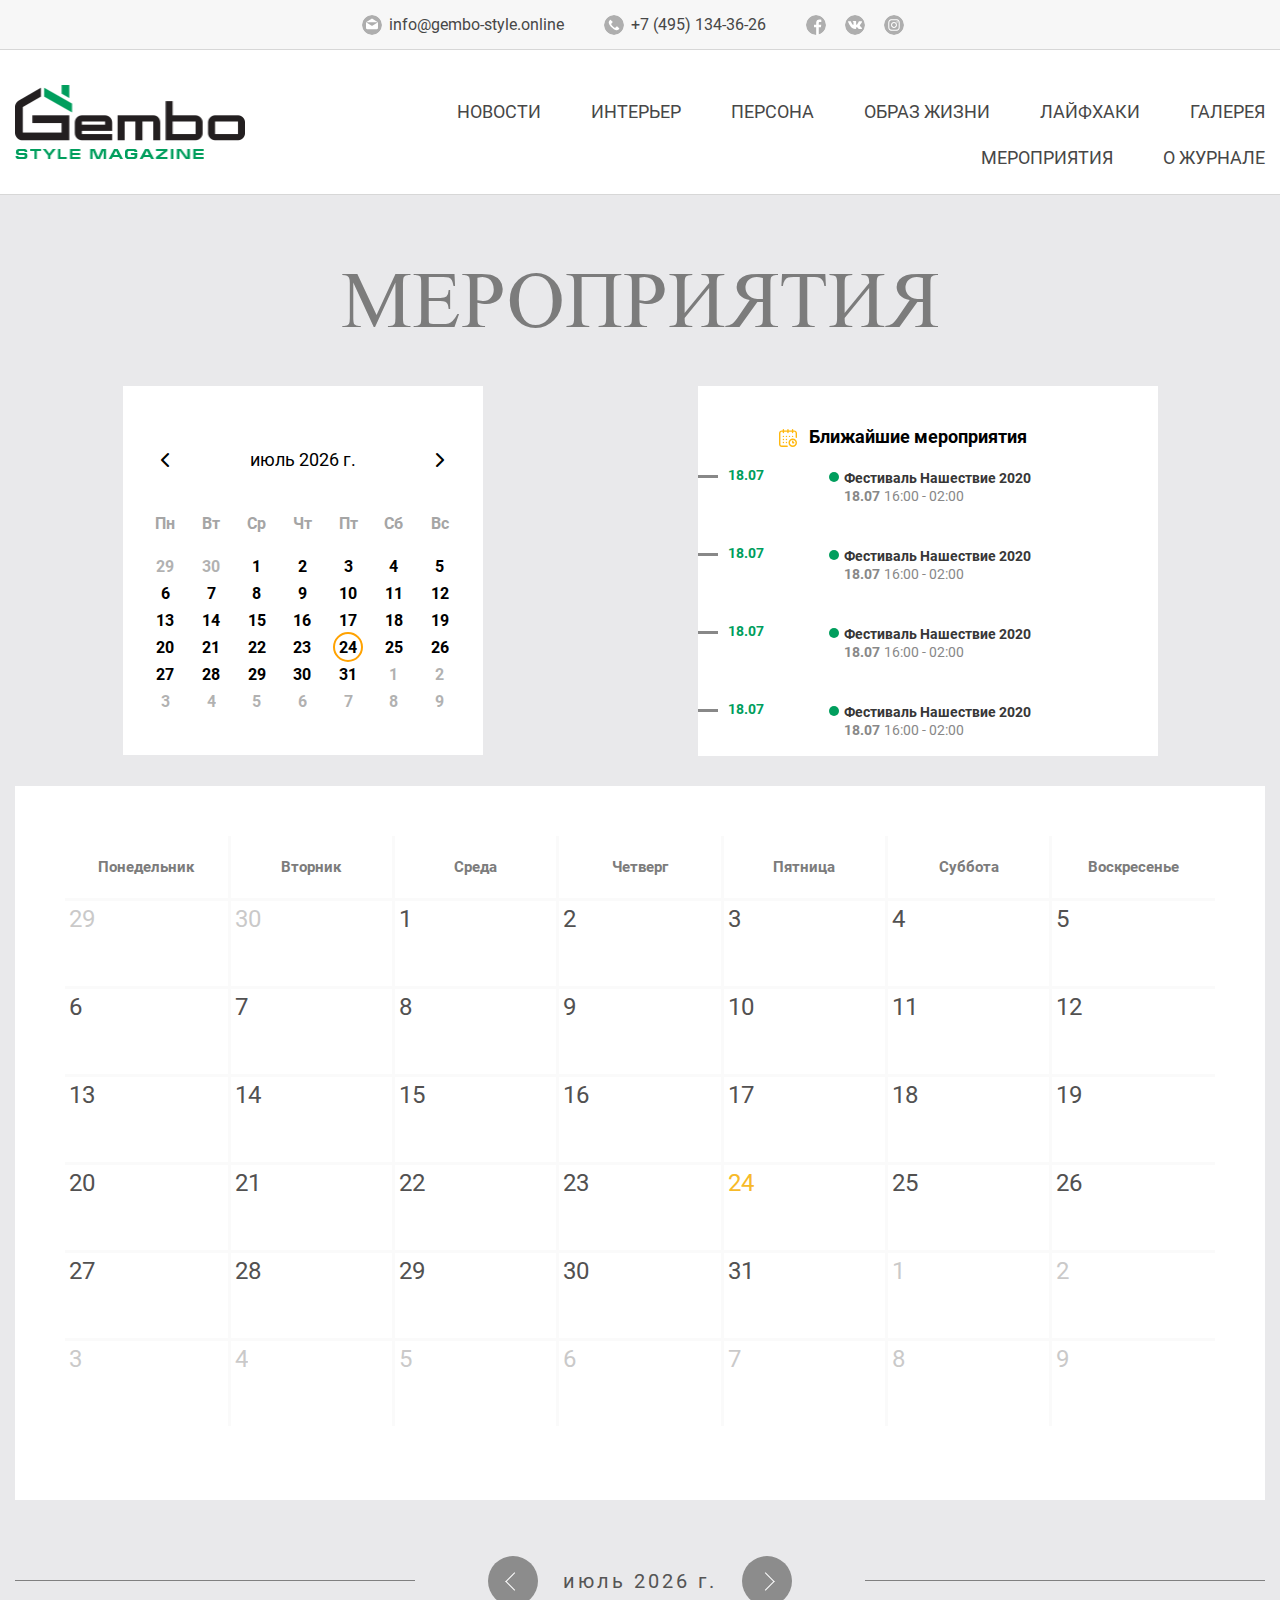
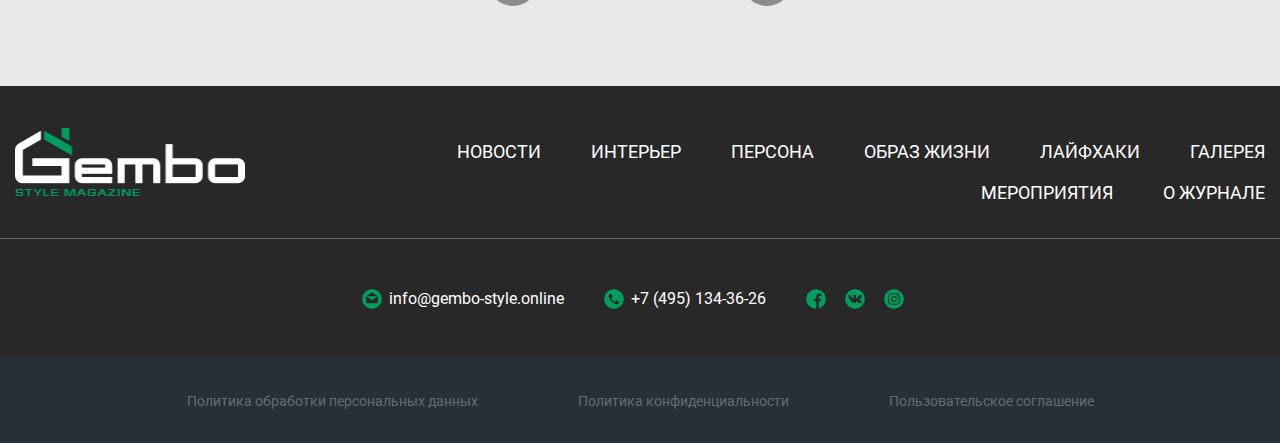
<file: meetings.html>
<!DOCTYPE html>
<html lang="ru">
<head>
    <meta charset="UTF-8">
    <meta name="viewport" content="width=device-width, initial-scale=1, shrink-to-fit=no">
    <title>Gembo</title>

    <link rel="shortcut icon" href="images/icons/favicon.png" type="image/png">

    <link rel="stylesheet" href="css/normalize.css">
    <link rel="stylesheet" href="libs/slick/slick.css">
    <link rel="stylesheet" href="libs/popup/magnificpopup.css">
    <link rel="stylesheet" href="libs/calendar/main.min.css">
    <link rel="stylesheet" href="fonts/roboto/roboto.css">
    <link rel="stylesheet" href="fonts/times/times.css">
    <link rel="stylesheet" href="css/style.css">
    <link rel="stylesheet" href="css/media_style.css">
</head>
<body>

<div class="wrapper">
    <!--header-->
    <header class="header">

        <div class="contactsRow header">
            <div class="container">
                <div class="contactsCell mail">
                    <a class="contactsLink" href="mailto:info@gembo-style.online">info@gembo-style.online</a>
                </div>
                <div class="contactsCell tel">
                    <a class="contactsLink" href="tel:+74951343626">+7 (495) 134-36-26</a>
                </div>
                <div class="contactsCell social">
                    <a class="contactsLink fb" href="#" target="_blanc"></a>
                    <a class="contactsLink vk" href="#" target="_blanc"></a>
                    <a class="contactsLink inst" href="#" target="_blanc"></a>
                </div>
            </div>
        </div>

        <div class="navigationRow">
            <div class="container">
                <div class="showNavBtn">
                    <span></span><span></span><span></span>
                </div>
                <div class="logoCell">
                    <a href="#" class="logoLink">
                        <img class="logoImg" src="images/icons/logo.png" alt="Gembo">
                    </a>
                </div>
                <nav class="navCell">
                    <ul class="navList">
                        <li class="navItem">
                            <a class="navLink" href="#">Новости</a>
                        </li>
                        <li class="navItem">
                            <a class="navLink" href="#">Интерьер</a>
                        </li>
                        <li class="navItem">
                            <a class="navLink" href="#">Персона</a>
                        </li>
                        <li class="navItem">
                            <a class="navLink" href="#">Образ жизни</a>
                        </li>
                        <li class="navItem">
                            <a class="navLink" href="#">Лайфхаки</a>
                        </li>
                        <li class="navItem">
                            <a class="navLink" href="#">Галерея</a>
                        </li>
                        <li class="navItem">
                            <a class="navLink" href="#">Мероприятия</a>
                        </li>
                        <li class="navItem">
                            <a class="navLink" href="#">О журнале</a>
                        </li>
                    </ul>
                </nav>
                <div class="showContactsBtn"></div>
            </div>
        </div>

    </header>

    <section class="meetings mtp">
        <h2 class="commonHeading meetingsHeading">Мероприятия</h2>
        <div class="container">
            <div class="meetingsCalendarsWrapper">
                <div class="meetingsSmallCalendar">
                    <div id="small"></div>
                </div>
                <div class="meetingsLargeCalendar">
                    <div id="large"></div>
                </div>
                <div class="meetingsCalendarList">
                    <div class="meetingHeading">Ближайшие мероприятия</div>
                    <div class="meetingsList">
                        <div class="meetingListContent">
                            <div class="meetingListDate">18.07</div>
                            <div class="meetingListInfo">
                                <span class="meetingListTitle"><span>Фестиваль Нашествие 2020</span></span>
                                <span class="meetingListTime">
                                    <span>18.07</span>
                                    <span>16:00 - 02:00</span>
                                </span>
                            </div>
                        </div>
                        <div class="meetingListContent">
                            <div class="meetingListDate">18.07</div>
                            <div class="meetingListInfo">
                                <span class="meetingListTitle"><span>Фестиваль Нашествие 2020</span></span>
                                <span class="meetingListTime">
                                    <span>18.07</span>
                                    <span>16:00 - 02:00</span>
                                </span>
                            </div>
                        </div>
                        <div class="meetingListContent">
                            <div class="meetingListDate">18.07</div>
                            <div class="meetingListInfo">
                                <span class="meetingListTitle"><span>Фестиваль Нашествие 2020</span></span>
                                <span class="meetingListTime">
                                    <span>18.07</span>
                                    <span>16:00 - 02:00</span>
                                </span>
                            </div>
                        </div>
                        <div class="meetingListContent">
                            <div class="meetingListDate">18.07</div>
                            <div class="meetingListInfo">
                                <span class="meetingListTitle"><span>Фестиваль Нашествие 2020</span></span>
                                <span class="meetingListTime">
                                    <span>18.07</span>
                                    <span>16:00 - 02:00</span>
                                </span>
                            </div>
                        </div>
                        <div class="meetingListContent">
                            <div class="meetingListDate">18.07</div>
                            <div class="meetingListInfo">
                                <span class="meetingListTitle">Фестиваль Нашествие 2020</span>
                                <span class="meetingListTime">
                                    <span>18.07</span>
                                    <span>16:00 - 02:00</span>
                                </span>
                            </div>
                        </div>
                    </div>
                </div>
                <div class="meetingPaginationWr">
                    <div class="newsPagePagination meetingPagination">
                        <button class="newsPageLeftBtn"></button>
                        <span class="paginTitle">Сентябрь</span>
                        </span>
                        <button class="newsPageRightBtn"></button>
                    </div>
                </div>
                <div class="eventPopup">
                    <button class="eventPopupCloseBtn"></button>
                    <div class="eventPopupHeading">
                        <span class="eventPopupTitle"></span>
                        <div class="eventPopupDescription"></div>
                    </div>
                    <div class="eventPopupTime">
                        <span class="timeFrom"></span>
                        <span> - </span>
                        <span class="timeTo"></span>
                    </div>
                    <a class="linkWithPlayButton eventPopupLink">Читать больше</a>
                </div>
            </div>
        </div>
    </section>
</div>

<footer class="footer">
    <div class="footerNavigationRow">
        <div class="container">
            <div class="footerLogo">
                <a class="footerLogoLink" href="#">
                    <img src="images/icons/footerLogo.png" alt="Gembo" class="footerLogoImg">
                </a>
            </div>
            <div class="footerNav">
                <ul class="footerNavList">
                    <li class="footerNavListItem"><a href="#" class="footerNavItemLink">Новости</a></li>
                    <li class="footerNavListItem"><a href="#" class="footerNavItemLink">Интерьер</a></li>
                    <li class="footerNavListItem"><a href="#" class="footerNavItemLink">Персона</a></li>
                    <li class="footerNavListItem"><a href="#" class="footerNavItemLink">Образ жизни</a></li>
                    <li class="footerNavListItem"><a href="#" class="footerNavItemLink">Лайфхаки</a></li>
                    <li class="footerNavListItem"><a href="#" class="footerNavItemLink">Галерея</a></li>
                    <li class="footerNavListItem"><a href="#" class="footerNavItemLink">Мероприятия</a></li>
                    <li class="footerNavListItem"><a href="#" class="footerNavItemLink">О журнале</a></li>
                </ul>
            </div>
        </div>
    </div>
    <div class="footerContactsRow">
        <div class="contactsRow footer">
            <div class="container">
                <div class="contactsCell mail footer">
                    <a class="contactsLink footer" href="mailto:info@gembo-style.online">info@gembo-style.online</a>
                </div>
                <div class="contactsCell tel footer">
                    <a class="contactsLink footer" href="tel:+74951343626">+7 (495) 134-36-26</a>
                </div>
                <div class="contactsCell social footer">
                    <a class="contactsLink fb footer" href="#" target="_blanc"></a>
                    <a class="contactsLink vk footer" href="#" target="_blanc"></a>
                    <a class="contactsLink inst footer" href="#" target="_blanc"></a>
                </div>
            </div>
        </div>
    </div>
    <div class="footerPoliticRow">
        <div class="container">
            <ul class="footerPoliticList">
                <li class="footerPoliticItem"><a href="#" class="footerPoliticLink">Политика обработки персональных
                    данных</a></li>
                <li class="footerPoliticItem"><a href="#" class="footerPoliticLink">Политика конфиденциальности</a></li>
                <li class="footerPoliticItem"><a href="#" class="footerPoliticLink">Пользовательское соглашение</a></li>
            </ul>
        </div>
    </div>
</footer>

<div class="photosPopup">
    <div class="photosPopupMask"></div>
    <div class="photosPopupImageWr">
        <img>
        <iframe width="560" height="315" frameborder="0"
                allow="accelerometer; autoplay; encrypted-media; gyroscope; picture-in-picture"
                allowfullscreen></iframe>
    </div>
</div>

<script src="https://ajax.googleapis.com/ajax/libs/jquery/3.2.1/jquery.min.js"></script>
<script src="libs/slick/slick.min.js"></script>
<script src="libs/popup/magnificpopup.min.js"></script>
<script src="libs/calendar/main.min.js"></script>
<script src="js/scriptC.js"></script>
<script src="js/script.js"></script>
</body>
</html>
</file>
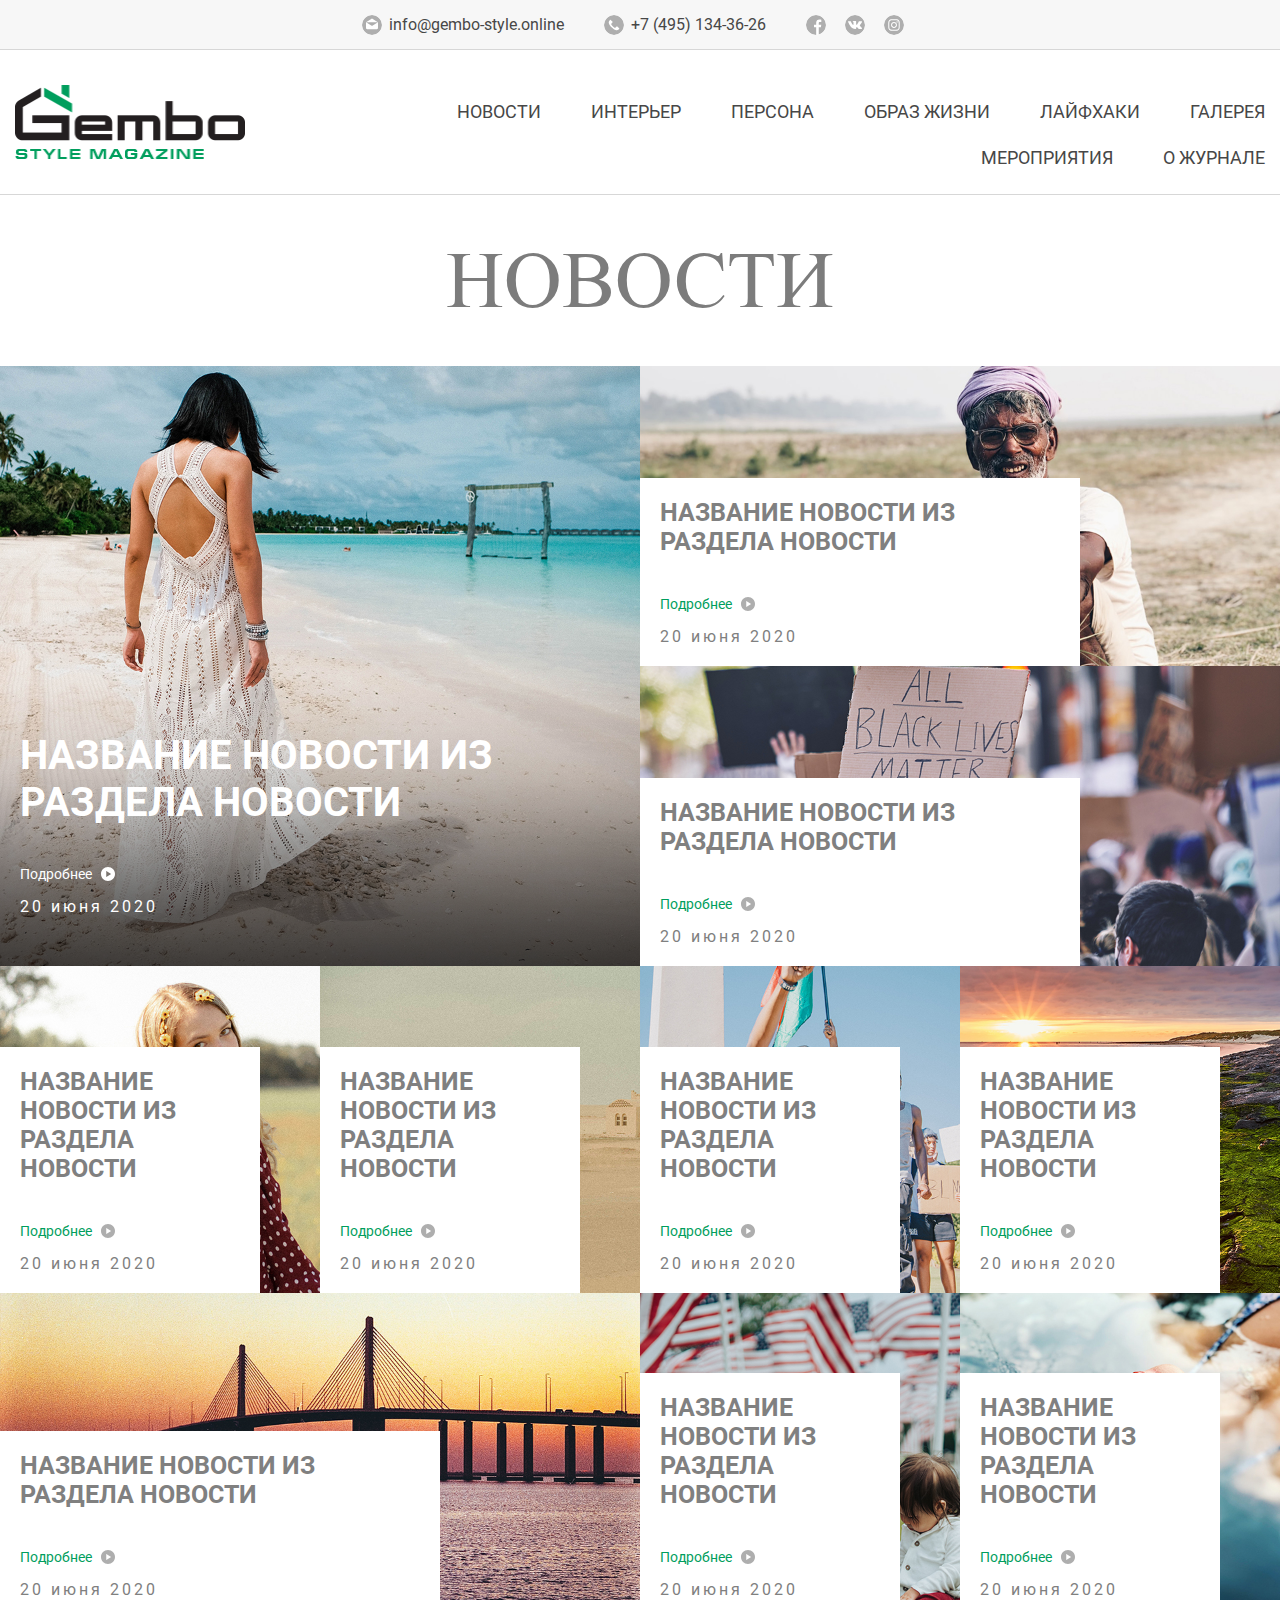
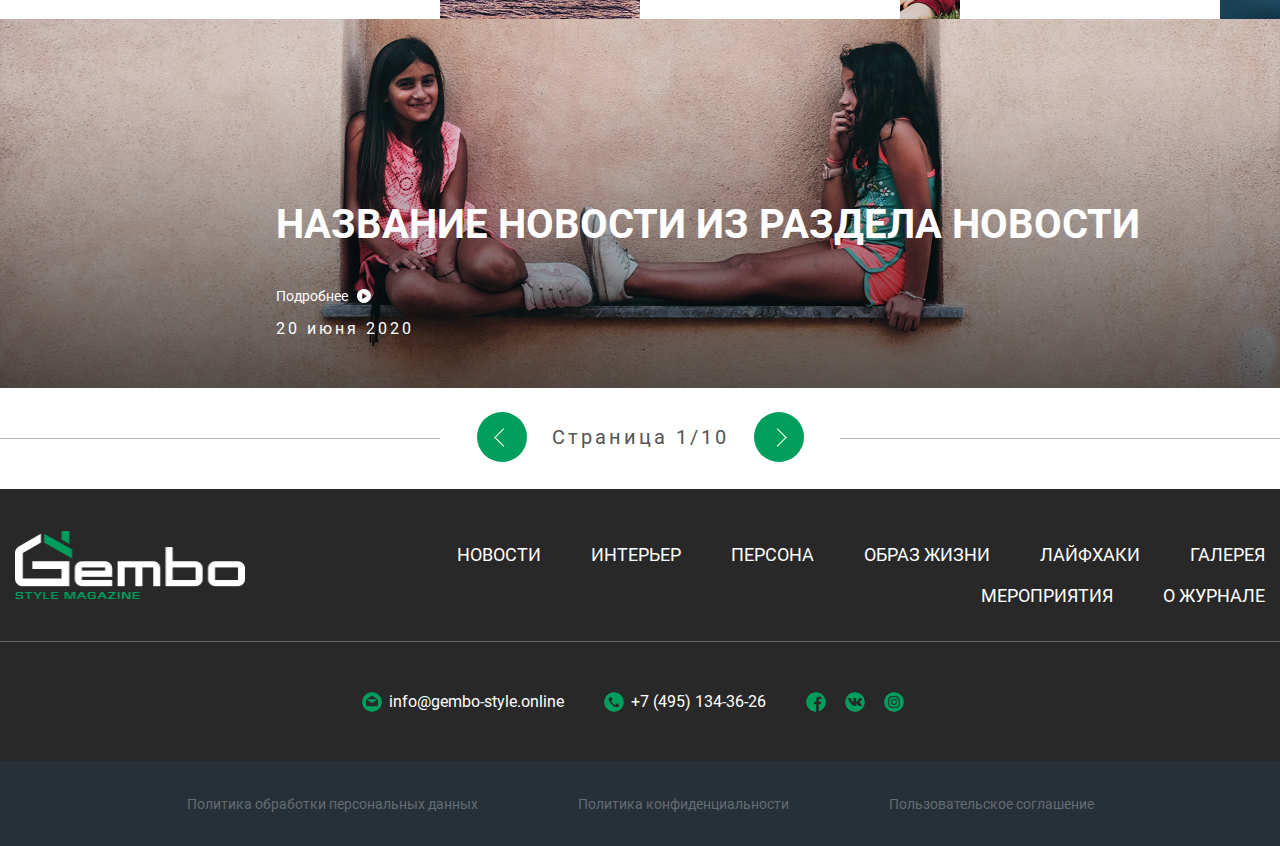
<file: news.html>
<!DOCTYPE html>
<html lang="ru">
<head>
    <meta charset="UTF-8">
    <meta name="viewport" content="width=device-width, initial-scale=1, shrink-to-fit=no">
    <title>Gembo</title>

    <link rel="shortcut icon" href="images/icons/favicon.png" type="image/png">

    <link rel="stylesheet" href="css/normalize.css">
    <link rel="stylesheet" href="libs/slick/slick.css">
    <link rel="stylesheet" href="libs/popup/magnificpopup.css">
    <link rel="stylesheet" href="fonts/roboto/roboto.css">
    <link rel="stylesheet" href="fonts/times/times.css">
    <link rel="stylesheet" href="css/style.css">
    <link rel="stylesheet" href="css/media_style.css">
</head>
<body>

<div class="wrapper">
    <!--header-->
    <header class="header">

        <div class="contactsRow header">
            <div class="container">
                <div class="contactsCell mail">
                    <a class="contactsLink" href="mailto:info@gembo-style.online">info@gembo-style.online</a>
                </div>
                <div class="contactsCell tel">
                    <a class="contactsLink" href="tel:+74951343626">+7 (495) 134-36-26</a>
                </div>
                <div class="contactsCell social">
                    <a class="contactsLink fb" href="#" target="_blanc"></a>
                    <a class="contactsLink vk" href="#" target="_blanc"></a>
                    <a class="contactsLink inst" href="#" target="_blanc"></a>
                </div>
            </div>
        </div>

        <div class="navigationRow">
            <div class="container">
                <div class="showNavBtn">
                    <span></span><span></span><span></span>
                </div>
                <div class="logoCell">
                    <a href="#" class="logoLink">
                        <img class="logoImg" src="images/icons/logo.png" alt="Gembo">
                    </a>
                </div>
                <nav class="navCell">
                    <ul class="navList">
                        <li class="navItem">
                            <a class="navLink" href="#">Новости</a>
                        </li>
                        <li class="navItem">
                            <a class="navLink" href="#">Интерьер</a>
                        </li>
                        <li class="navItem">
                            <a class="navLink" href="#">Персона</a>
                        </li>
                        <li class="navItem">
                            <a class="navLink" href="#">Образ жизни</a>
                        </li>
                        <li class="navItem">
                            <a class="navLink" href="#">Лайфхаки</a>
                        </li>
                        <li class="navItem">
                            <a class="navLink" href="#">Галерея</a>
                        </li>
                        <li class="navItem">
                            <a class="navLink" href="#">Мероприятия</a>
                        </li>
                        <li class="navItem">
                            <a class="navLink" href="#">О журнале</a>
                        </li>
                    </ul>
                </nav>
                <div class="showContactsBtn"></div>
            </div>
        </div>

    </header>

    <section class="newsPage">
        <h1 class="commonHeading newsPageHeading">новости</h1>
        <div class="newsPageGridWrapper">
            <div>
                <img src="images/images/grid1.jpg" alt="Gembo">
                <div class="newsPageGridContent">
                    <h2 class="newsPageGridTitle">Название новости из раздела новости</h2>
                    <div class="newsPageGridTimeStamp">
                        <span>20 июня 2020</span>
                        <a href="#" class="newsLink smallButton">Подробнее</a>
                    </div>
                </div>
            </div>
            <div>
                <img src="images/images/grid2.jpg" alt="Gembo">
                <div class="newsPageGridContent">
                    <h2 class="newsPageGridTitle">Название новости из раздела новости</h2>
                    <div class="newsPageGridTimeStamp">
                        <span>20 июня 2020</span>
                        <a href="#" class="newsLink smallButton">Подробнее</a>
                    </div>
                </div>
            </div>
            <div>
                <img src="images/images/grid3.jpg" alt="Gembo">
                <div class="newsPageGridContent">
                    <h2 class="newsPageGridTitle">Название новости из раздела новости</h2>
                    <div class="newsPageGridTimeStamp">
                        <span>20 июня 2020</span>
                        <a href="#" class="newsLink smallButton">Подробнее</a>
                    </div>
                </div>
            </div>
            <div>
                <img src="images/images/grid4.jpg" alt="Gembo">
                <div class="newsPageGridContent">
                    <h2 class="newsPageGridTitle">Название новости из раздела новости</h2>
                    <div class="newsPageGridTimeStamp">
                        <span>20 июня 2020</span>
                        <a href="#" class="newsLink smallButton">Подробнее</a>
                    </div>
                </div>
            </div>
            <div>
                <img src="images/images/grid5.jpg" alt="Gembo">
                <div class="newsPageGridContent">
                    <h2 class="newsPageGridTitle">Название новости из раздела новости</h2>
                    <div class="newsPageGridTimeStamp">
                        <span>20 июня 2020</span>
                        <a href="#" class="newsLink smallButton">Подробнее</a>
                    </div>
                </div>
            </div>
            <div>
                <img src="images/images/grid6.jpg" alt="Gembo">
                <div class="newsPageGridContent">
                    <h2 class="newsPageGridTitle">Название новости из раздела новости</h2>
                    <div class="newsPageGridTimeStamp">
                        <span>20 июня 2020</span>
                        <a href="#" class="newsLink smallButton">Подробнее</a>
                    </div>
                </div>
            </div>
            <div>
                <img src="images/images/grid7.jpg" alt="Gembo">
                <div class="newsPageGridContent">
                    <h2 class="newsPageGridTitle">Название новости из раздела новости</h2>
                    <div class="newsPageGridTimeStamp">
                        <span>20 июня 2020</span>
                        <a href="#" class="newsLink smallButton">Подробнее</a>
                    </div>
                </div>
            </div>
            <div>
                <img src="images/images/grid8.jpg" alt="Gembo">
                <div class="newsPageGridContent">
                    <h2 class="newsPageGridTitle">Название новости из раздела новости</h2>
                    <div class="newsPageGridTimeStamp">
                        <span>20 июня 2020</span>
                        <a href="#" class="newsLink smallButton">Подробнее</a>
                    </div>
                </div>
            </div>
            <div>
                <img src="images/images/grid9.jpg" alt="Gembo">
                <div class="newsPageGridContent">
                    <h2 class="newsPageGridTitle">Название новости из раздела новости</h2>
                    <div class="newsPageGridTimeStamp">
                        <span>20 июня 2020</span>
                        <a href="#" class="newsLink smallButton">Подробнее</a>
                    </div>
                </div>
            </div>
            <div>
                <img src="images/images/grid10.jpg" alt="Gembo">
                <div class="newsPageGridContent">
                    <h2 class="newsPageGridTitle">Название новости из раздела новости</h2>
                    <div class="newsPageGridTimeStamp">
                        <span>20 июня 2020</span>
                        <a href="#" class="newsLink smallButton">Подробнее</a>
                    </div>
                </div>
            </div>
            <div>
                <img src="images/images/grid11.jpg" alt="Gembo">
                <div class="newsPageGridContent">
                    <h2 class="newsPageGridTitle">Название новости из раздела новости</h2>
                    <div class="newsPageGridTimeStamp">
                        <span>20 июня 2020</span>
                        <a href="#" class="newsLink smallButton">Подробнее</a>
                    </div>
                </div>
            </div>
        </div>
        <div class="newsPagePagination">
            <button class="newsPageLeftBtn"></button>
            <span>
                Страница <span>1</span>/<span>10</span>
            </span>
            <button class="newsPageRightBtn"></button>
        </div>
    </section>

</div>

<footer class="footer">
    <div class="footerNavigationRow">
        <div class="container">
            <div class="footerLogo">
                <a class="footerLogoLink" href="#">
                    <img src="images/icons/footerLogo.png" alt="Gembo" class="footerLogoImg">
                </a>
            </div>
            <div class="footerNav">
                <ul class="footerNavList">
                    <li class="footerNavListItem"><a href="#" class="footerNavItemLink">Новости</a></li>
                    <li class="footerNavListItem"><a href="#" class="footerNavItemLink">Интерьер</a></li>
                    <li class="footerNavListItem"><a href="#" class="footerNavItemLink">Персона</a></li>
                    <li class="footerNavListItem"><a href="#" class="footerNavItemLink">Образ жизни</a></li>
                    <li class="footerNavListItem"><a href="#" class="footerNavItemLink">Лайфхаки</a></li>
                    <li class="footerNavListItem"><a href="#" class="footerNavItemLink">Галерея</a></li>
                    <li class="footerNavListItem"><a href="#" class="footerNavItemLink">Мероприятия</a></li>
                    <li class="footerNavListItem"><a href="#" class="footerNavItemLink">О журнале</a></li>
                </ul>
            </div>
        </div>
    </div>
    <div class="footerContactsRow">
        <div class="contactsRow footer">
            <div class="container">
                <div class="contactsCell mail footer">
                    <a class="contactsLink footer" href="mailto:info@gembo-style.online">info@gembo-style.online</a>
                </div>
                <div class="contactsCell tel footer">
                    <a class="contactsLink footer" href="tel:+74951343626">+7 (495) 134-36-26</a>
                </div>
                <div class="contactsCell social footer">
                    <a class="contactsLink fb footer" href="#" target="_blanc"></a>
                    <a class="contactsLink vk footer" href="#" target="_blanc"></a>
                    <a class="contactsLink inst footer" href="#" target="_blanc"></a>
                </div>
            </div>
        </div>
    </div>
    <div class="footerPoliticRow">
        <div class="container">
            <ul class="footerPoliticList">
                <li class="footerPoliticItem"><a href="#" class="footerPoliticLink">Политика обработки персональных
                    данных</a></li>
                <li class="footerPoliticItem"><a href="#" class="footerPoliticLink">Политика конфиденциальности</a></li>
                <li class="footerPoliticItem"><a href="#" class="footerPoliticLink">Пользовательское соглашение</a></li>
            </ul>
        </div>
    </div>
</footer>

<script src="https://ajax.googleapis.com/ajax/libs/jquery/3.2.1/jquery.min.js"></script>
<script src="libs/slick/slick.min.js"></script>
<script src="libs/popup/magnificpopup.min.js"></script>
<script src="js/script.js"></script>
</body>
</html>
</file>
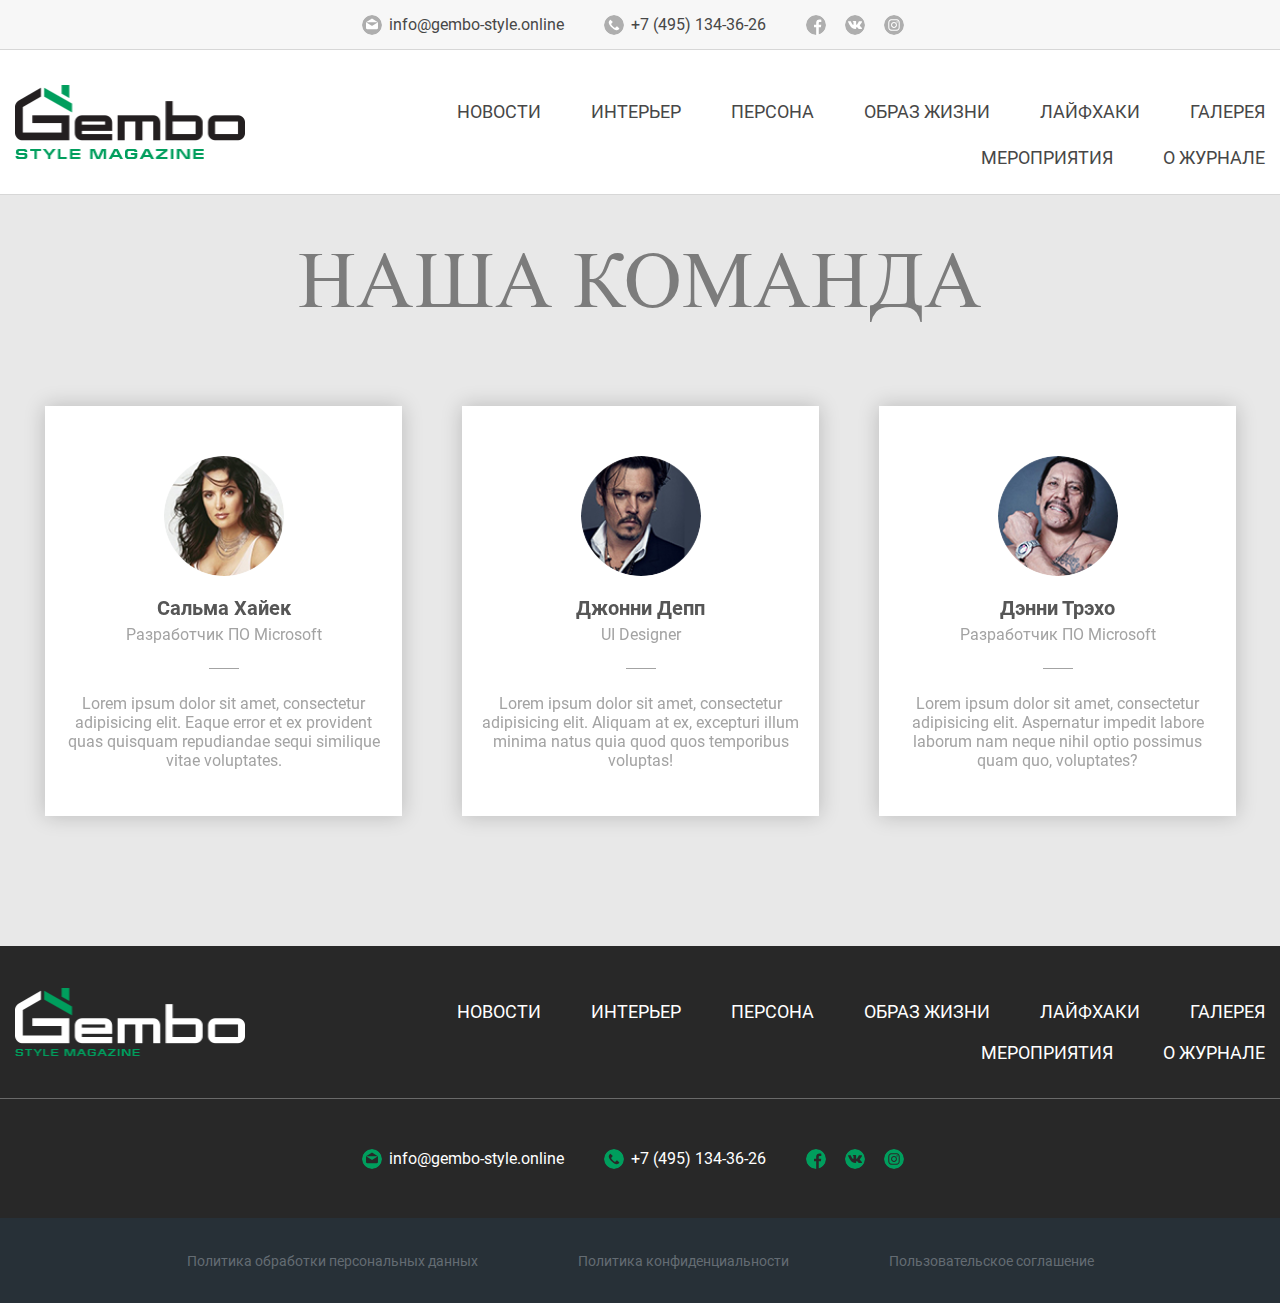
<file: outTeam.html>
<!DOCTYPE html>
<html lang="ru">
<head>
    <meta charset="UTF-8">
    <meta name="viewport" content="width=device-width, initial-scale=1, shrink-to-fit=no">
    <title>Gembo</title>

    <link rel="shortcut icon" href="images/icons/favicon.png" type="image/png">

    <link rel="stylesheet" href="css/normalize.css">
    <link rel="stylesheet" href="libs/slick/slick.css">
    <link rel="stylesheet" href="libs/popup/magnificpopup.css">
    <link rel="stylesheet" href="fonts/roboto/roboto.css">
    <link rel="stylesheet" href="fonts/times/times.css">
    <link rel="stylesheet" href="css/style.css">
    <link rel="stylesheet" href="css/media_style.css">
</head>
<body>

<div class="wrapper">
    <!--header-->
    <header class="header">

        <div class="contactsRow header">
            <div class="container">
                <div class="contactsCell mail">
                    <a class="contactsLink" href="mailto:info@gembo-style.online">info@gembo-style.online</a>
                </div>
                <div class="contactsCell tel">
                    <a class="contactsLink" href="tel:+74951343626">+7 (495) 134-36-26</a>
                </div>
                <div class="contactsCell social">
                    <a class="contactsLink fb" href="#" target="_blanc"></a>
                    <a class="contactsLink vk" href="#" target="_blanc"></a>
                    <a class="contactsLink inst" href="#" target="_blanc"></a>
                </div>
            </div>
        </div>

        <div class="navigationRow">
            <div class="container">
                <div class="showNavBtn">
                    <span></span><span></span><span></span>
                </div>
                <div class="logoCell">
                    <a href="#" class="logoLink">
                        <img class="logoImg" src="images/icons/logo.png" alt="Gembo">
                    </a>
                </div>
                <nav class="navCell">
                    <ul class="navList">
                        <li class="navItem">
                            <a class="navLink" href="#">Новости</a>
                        </li>
                        <li class="navItem">
                            <a class="navLink" href="#">Интерьер</a>
                        </li>
                        <li class="navItem">
                            <a class="navLink" href="#">Персона</a>
                        </li>
                        <li class="navItem">
                            <a class="navLink" href="#">Образ жизни</a>
                        </li>
                        <li class="navItem">
                            <a class="navLink" href="#">Лайфхаки</a>
                        </li>
                        <li class="navItem">
                            <a class="navLink" href="#">Галерея</a>
                        </li>
                        <li class="navItem">
                            <a class="navLink" href="#">Мероприятия</a>
                        </li>
                        <li class="navItem">
                            <a class="navLink" href="#">О журнале</a>
                        </li>
                    </ul>
                </nav>
                <div class="showContactsBtn"></div>
            </div>
        </div>

    </header>

    <section class="ourTeam mtp">
        <h2 class="commonHeading ourTeamHeading">Наша команда</h2>
        <div class="container">
            <div class="ourTeamSlider">
                <div class="ourTeamSliderItem">
                    <img src="images/images/ourTeamItem.jpg" alt="our team">
                    <div class="ourTeamTitle">
                        <span class="ourTeamItemName">Сальма Хайек</span>
                        <span class="ourTeamItemPosition">Разработчик ПО Microsoft</span>
                    </div>
                    <div class="ourTeamItemDescription">
                        <p>Lorem ipsum dolor sit amet, consectetur adipisicing elit. Eaque error et ex provident quas
                            quisquam repudiandae sequi similique vitae voluptates.</p>
                    </div>
                    <div class="ourTeamSocialBlock">
                        <ul class="ourTeamSocialList">
                            <li><a class="mail" href="#" targrt="_blank"></a></li>
                            <li><a class="fb" href="#" targrt="_blank"></a></li>
                            <li><a class="telegram" href="#" targrt="_blank"></a></li>
                        </ul>
                    </div>
                </div>
                <div class="ourTeamSliderItem">
                    <img src="images/images/ourTeamItem2.jpg" alt="our team">
                    <div class="ourTeamTitle">
                        <span class="ourTeamItemName">Джонни Депп</span>
                        <span class="ourTeamItemPosition">UI Designer</span>
                    </div>
                    <div class="ourTeamItemDescription">
                        <p>Lorem ipsum dolor sit amet, consectetur adipisicing elit. Aliquam at ex, excepturi illum
                            minima natus quia quod quos temporibus voluptas!</p>
                    </div>
                    <div class="ourTeamSocialBlock">
                        <ul class="ourTeamSocialList">
                            <li><a class="mail" href="#" targrt="_blank"></a></li>
                            <li><a class="fb" href="#" targrt="_blank"></a></li>
                            <li><a class="telegram" href="#" targrt="_blank"></a></li>
                        </ul>
                    </div>
                </div>
                <div class="ourTeamSliderItem">
                    <img src="images/images/ourTeamItem3.jpg" alt="our team">
                    <div class="ourTeamTitle">
                        <span class="ourTeamItemName">Дэнни Трэхо</span>
                        <span class="ourTeamItemPosition">Разработчик ПО Microsoft</span>
                    </div>
                    <div class="ourTeamItemDescription">
                        <p>Lorem ipsum dolor sit amet, consectetur adipisicing elit. Aspernatur impedit labore laborum
                            nam neque nihil optio possimus quam quo, voluptates?</p>
                    </div>
                    <div class="ourTeamSocialBlock">
                        <ul class="ourTeamSocialList">
                            <li><a class="mail" href="#" targrt="_blank"></a></li>
                            <li><a class="fb" href="#" targrt="_blank"></a></li>
                            <li><a class="telegram" href="#" targrt="_blank"></a></li>
                        </ul>
                    </div>
                </div>
                <div class="ourTeamSliderItem">
                    <img src="images/images/ourTeamItem.jpg" alt="our team">
                    <div class="ourTeamTitle">
                        <span class="ourTeamItemName">Сальма Хайек</span>
                        <span class="ourTeamItemPosition">Разработчик ПО Microsoft</span>
                    </div>
                    <div class="ourTeamItemDescription">
                        <p>Lorem ipsum dolor sit amet, consectetur adipisicing elit. A ad animi culpa doloremque est hic
                            incidunt laborum possimus voluptatem? Tempore.</p>
                    </div>
                    <div class="ourTeamSocialBlock">
                        <ul class="ourTeamSocialList">
                            <li><a class="mail" href="#" targrt="_blank"></a></li>
                            <li><a class="fb" href="#" targrt="_blank"></a></li>
                            <li><a class="telegram" href="#" targrt="_blank"></a></li>
                        </ul>
                    </div>
                </div>
                <div class="ourTeamSliderItem">
                    <img src="images/images/ourTeamItem2.jpg" alt="our team">
                    <div class="ourTeamTitle">
                        <span class="ourTeamItemName">Джонни Депп</span>
                        <span class="ourTeamItemPosition">UI Designer</span>
                    </div>
                    <div class="ourTeamItemDescription">
                        <p>Lorem ipsum dolor sit amet, consectetur adipisicing elit. Aperiam architecto aspernatur
                            dolorum nesciunt nostrum nulla quaerat similique sint ut, voluptatem.</p>
                    </div>
                    <div class="ourTeamSocialBlock">
                        <ul class="ourTeamSocialList">
                            <li><a class="mail" href="#" targrt="_blank"></a></li>
                            <li><a class="fb" href="#" targrt="_blank"></a></li>
                            <li><a class="telegram" href="#" targrt="_blank"></a></li>
                        </ul>
                    </div>
                </div>
            </div>
        </div>
    </section>

</div>

<footer class="footer">
    <div class="footerNavigationRow">
        <div class="container">
            <div class="footerLogo">
                <a class="footerLogoLink" href="#">
                    <img src="images/icons/footerLogo.png" alt="Gembo" class="footerLogoImg">
                </a>
            </div>
            <div class="footerNav">
                <ul class="footerNavList">
                    <li class="footerNavListItem"><a href="#" class="footerNavItemLink">Новости</a></li>
                    <li class="footerNavListItem"><a href="#" class="footerNavItemLink">Интерьер</a></li>
                    <li class="footerNavListItem"><a href="#" class="footerNavItemLink">Персона</a></li>
                    <li class="footerNavListItem"><a href="#" class="footerNavItemLink">Образ жизни</a></li>
                    <li class="footerNavListItem"><a href="#" class="footerNavItemLink">Лайфхаки</a></li>
                    <li class="footerNavListItem"><a href="#" class="footerNavItemLink">Галерея</a></li>
                    <li class="footerNavListItem"><a href="#" class="footerNavItemLink">Мероприятия</a></li>
                    <li class="footerNavListItem"><a href="#" class="footerNavItemLink">О журнале</a></li>
                </ul>
            </div>
        </div>
    </div>
    <div class="footerContactsRow">
        <div class="contactsRow footer">
            <div class="container">
                <div class="contactsCell mail footer">
                    <a class="contactsLink footer" href="mailto:info@gembo-style.online">info@gembo-style.online</a>
                </div>
                <div class="contactsCell tel footer">
                    <a class="contactsLink footer" href="tel:+74951343626">+7 (495) 134-36-26</a>
                </div>
                <div class="contactsCell social footer">
                    <a class="contactsLink fb footer" href="#" target="_blanc"></a>
                    <a class="contactsLink vk footer" href="#" target="_blanc"></a>
                    <a class="contactsLink inst footer" href="#" target="_blanc"></a>
                </div>
            </div>
        </div>
    </div>
    <div class="footerPoliticRow">
        <div class="container">
            <ul class="footerPoliticList">
                <li class="footerPoliticItem"><a href="#" class="footerPoliticLink">Политика обработки персональных
                    данных</a></li>
                <li class="footerPoliticItem"><a href="#" class="footerPoliticLink">Политика конфиденциальности</a></li>
                <li class="footerPoliticItem"><a href="#" class="footerPoliticLink">Пользовательское соглашение</a></li>
            </ul>
        </div>
    </div>
</footer>

<script src="https://ajax.googleapis.com/ajax/libs/jquery/3.2.1/jquery.min.js"></script>
<script src="libs/slick/slick.min.js"></script>
<script src="libs/popup/magnificpopup.min.js"></script>
<script src="js/script.js"></script>
</body>
</html>
</file>
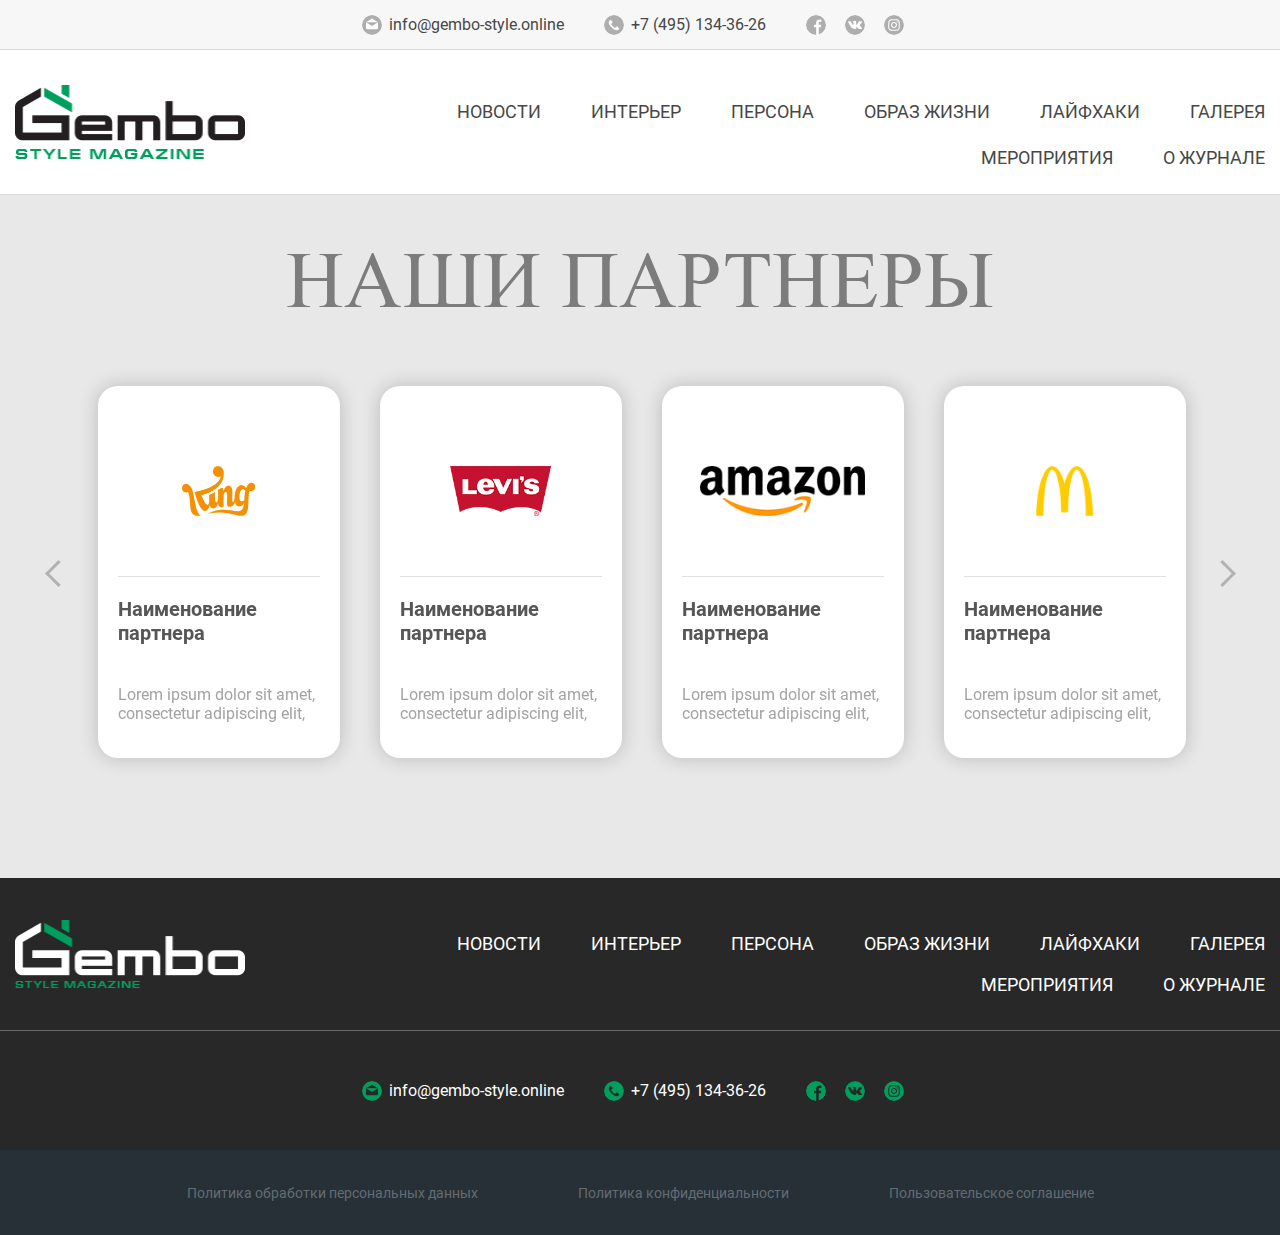
<file: partners.html>
<!DOCTYPE html>
<html lang="ru">
<head>
    <meta charset="UTF-8">
    <meta name="viewport" content="width=device-width, initial-scale=1, shrink-to-fit=no">
    <title>Gembo</title>

    <link rel="shortcut icon" href="images/icons/favicon.png" type="image/png">

    <link rel="stylesheet" href="css/normalize.css">
    <link rel="stylesheet" href="libs/slick/slick.css">
    <link rel="stylesheet" href="libs/popup/magnificpopup.css">
    <link rel="stylesheet" href="fonts/roboto/roboto.css">
    <link rel="stylesheet" href="fonts/times/times.css">
    <link rel="stylesheet" href="css/style.css">
    <link rel="stylesheet" href="css/media_style.css">
</head>
<body>

<div class="wrapper">
    <!--header-->
    <header class="header">

        <div class="contactsRow header">
            <div class="container">
                <div class="contactsCell mail">
                    <a class="contactsLink" href="mailto:info@gembo-style.online">info@gembo-style.online</a>
                </div>
                <div class="contactsCell tel">
                    <a class="contactsLink" href="tel:+74951343626">+7 (495) 134-36-26</a>
                </div>
                <div class="contactsCell social">
                    <a class="contactsLink fb" href="#" target="_blanc"></a>
                    <a class="contactsLink vk" href="#" target="_blanc"></a>
                    <a class="contactsLink inst" href="#" target="_blanc"></a>
                </div>
            </div>
        </div>

        <div class="navigationRow">
            <div class="container">
                <div class="showNavBtn">
                    <span></span><span></span><span></span>
                </div>
                <div class="logoCell">
                    <a href="#" class="logoLink">
                        <img class="logoImg" src="images/icons/logo.png" alt="Gembo">
                    </a>
                </div>
                <nav class="navCell">
                    <ul class="navList">
                        <li class="navItem">
                            <a class="navLink" href="#">Новости</a>
                        </li>
                        <li class="navItem">
                            <a class="navLink" href="#">Интерьер</a>
                        </li>
                        <li class="navItem">
                            <a class="navLink" href="#">Персона</a>
                        </li>
                        <li class="navItem">
                            <a class="navLink" href="#">Образ жизни</a>
                        </li>
                        <li class="navItem">
                            <a class="navLink" href="#">Лайфхаки</a>
                        </li>
                        <li class="navItem">
                            <a class="navLink" href="#">Галерея</a>
                        </li>
                        <li class="navItem">
                            <a class="navLink" href="#">Мероприятия</a>
                        </li>
                        <li class="navItem">
                            <a class="navLink" href="#">О журнале</a>
                        </li>
                    </ul>
                </nav>
                <div class="showContactsBtn"></div>
            </div>
        </div>

    </header>

    <section class="partners mtp">
        <h2 class="commonHeading partnersHeading">Наши партнеры</h2>
        <div class="container">
            <div class="partnersSlider">
                <div class="partnersSliderItem">
                    <img src="images/images/partners1.png" alt="Gembo">
                    <div class="partnersContent">
                        <h3 class="partnersTitle">Наименование партнера</h3>
                        <p>Lorem ipsum dolor sit amet, consectetur adipiscing elit, sed do eiusmod tempor incididunt ut labore et dolore magna aliqua.</p>
                    </div>
                </div>

                <div class="partnersSliderItem">
                    <img src="images/images/partners2.png" alt="Gembo">
                    <div class="partnersContent">
                        <h3 class="partnersTitle">Наименование партнера</h3>
                        <p>Lorem ipsum dolor sit amet, consectetur adipiscing elit, sed do eiusmod tempor incididunt ut labore et dolore magna aliqua.</p>
                    </div>
                </div>

                <div class="partnersSliderItem">
                    <img src="images/images/partners3.png" alt="Gembo">
                    <div class="partnersContent">
                        <h3 class="partnersTitle">Наименование партнера</h3>
                        <p>Lorem ipsum dolor sit amet, consectetur adipiscing elit, sed do eiusmod tempor incididunt ut labore et dolore magna aliqua.</p>
                    </div>
                </div>

                <div class="partnersSliderItem">
                    <img src="images/images/partners4.png" alt="Gembo">
                    <div class="partnersContent">
                        <h3 class="partnersTitle">Наименование партнера</h3>
                        <p>Lorem ipsum dolor sit amet, consectetur adipiscing elit, sed do eiusmod tempor incididunt ut labore et dolore magna aliqua.</p>
                    </div>
                </div>

                <div class="partnersSliderItem">
                    <img src="images/images/partners1.png" alt="Gembo">
                    <div class="partnersContent">
                        <h3 class="partnersTitle">Наименование партнера</h3>
                        <p>Lorem ipsum dolor sit amet, consectetur adipiscing elit, sed do eiusmod tempor incididunt ut labore et dolore magna aliqua.</p>
                    </div>
                </div>

            </div>
        </div>
    </section>

</div>

<footer class="footer">
    <div class="footerNavigationRow">
        <div class="container">
            <div class="footerLogo">
                <a class="footerLogoLink" href="#">
                    <img src="images/icons/footerLogo.png" alt="Gembo" class="footerLogoImg">
                </a>
            </div>
            <div class="footerNav">
                <ul class="footerNavList">
                    <li class="footerNavListItem"><a href="#" class="footerNavItemLink">Новости</a></li>
                    <li class="footerNavListItem"><a href="#" class="footerNavItemLink">Интерьер</a></li>
                    <li class="footerNavListItem"><a href="#" class="footerNavItemLink">Персона</a></li>
                    <li class="footerNavListItem"><a href="#" class="footerNavItemLink">Образ жизни</a></li>
                    <li class="footerNavListItem"><a href="#" class="footerNavItemLink">Лайфхаки</a></li>
                    <li class="footerNavListItem"><a href="#" class="footerNavItemLink">Галерея</a></li>
                    <li class="footerNavListItem"><a href="#" class="footerNavItemLink">Мероприятия</a></li>
                    <li class="footerNavListItem"><a href="#" class="footerNavItemLink">О журнале</a></li>
                </ul>
            </div>
        </div>
    </div>
    <div class="footerContactsRow">
        <div class="contactsRow footer">
            <div class="container">
                <div class="contactsCell mail footer">
                    <a class="contactsLink footer" href="mailto:info@gembo-style.online">info@gembo-style.online</a>
                </div>
                <div class="contactsCell tel footer">
                    <a class="contactsLink footer" href="tel:+74951343626">+7 (495) 134-36-26</a>
                </div>
                <div class="contactsCell social footer">
                    <a class="contactsLink fb footer" href="#" target="_blanc"></a>
                    <a class="contactsLink vk footer" href="#" target="_blanc"></a>
                    <a class="contactsLink inst footer" href="#" target="_blanc"></a>
                </div>
            </div>
        </div>
    </div>
    <div class="footerPoliticRow">
        <div class="container">
            <ul class="footerPoliticList">
                <li class="footerPoliticItem"><a href="#" class="footerPoliticLink">Политика обработки персональных
                    данных</a></li>
                <li class="footerPoliticItem"><a href="#" class="footerPoliticLink">Политика конфиденциальности</a></li>
                <li class="footerPoliticItem"><a href="#" class="footerPoliticLink">Пользовательское соглашение</a></li>
            </ul>
        </div>
    </div>
</footer>

<script src="https://ajax.googleapis.com/ajax/libs/jquery/3.2.1/jquery.min.js"></script>
<script src="libs/slick/slick.min.js"></script>
<script src="libs/popup/magnificpopup.min.js"></script>
<script src="js/script.js"></script>
</body>
</html>
</file>
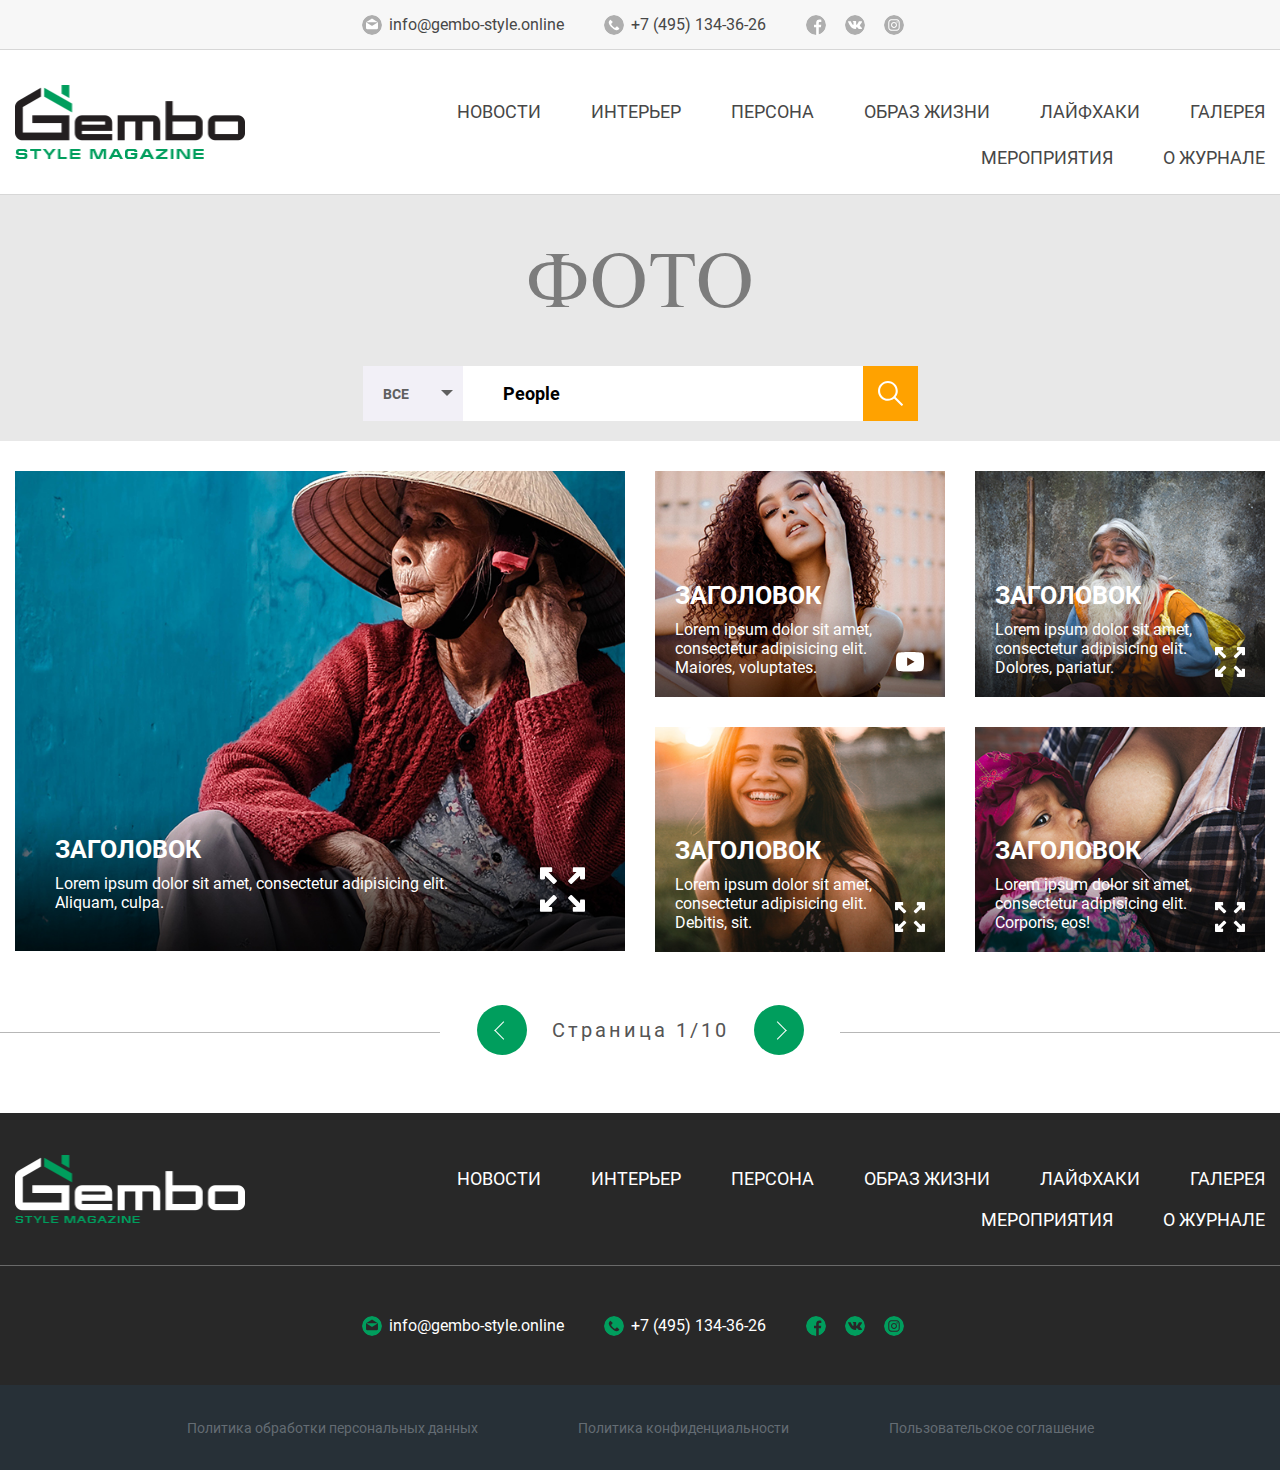
<file: photo.html>
<!DOCTYPE html>
<html lang="ru">
<head>
    <meta charset="UTF-8">
    <meta name="viewport" content="width=device-width, initial-scale=1, shrink-to-fit=no">
    <title>Gembo</title>

    <link rel="shortcut icon" href="images/icons/favicon.png" type="image/png">

    <link rel="stylesheet" href="css/normalize.css">
    <link rel="stylesheet" href="libs/slick/slick.css">
    <link rel="stylesheet" href="libs/popup/magnificpopup.css">
    <link rel="stylesheet" href="fonts/roboto/roboto.css">
    <link rel="stylesheet" href="fonts/times/times.css">
    <link rel="stylesheet" href="css/style.css">
    <link rel="stylesheet" href="css/media_style.css">
</head>
<body>

<div class="wrapper">
    <!--header-->
    <header class="header">

        <div class="contactsRow header">
            <div class="container">
                <div class="contactsCell mail">
                    <a class="contactsLink" href="mailto:info@gembo-style.online">info@gembo-style.online</a>
                </div>
                <div class="contactsCell tel">
                    <a class="contactsLink" href="tel:+74951343626">+7 (495) 134-36-26</a>
                </div>
                <div class="contactsCell social">
                    <a class="contactsLink fb" href="#" target="_blanc"></a>
                    <a class="contactsLink vk" href="#" target="_blanc"></a>
                    <a class="contactsLink inst" href="#" target="_blanc"></a>
                </div>
            </div>
        </div>

        <div class="navigationRow">
            <div class="container">
                <div class="showNavBtn">
                    <span></span><span></span><span></span>
                </div>
                <div class="logoCell">
                    <a href="#" class="logoLink">
                        <img class="logoImg" src="images/icons/logo.png" alt="Gembo">
                    </a>
                </div>
                <nav class="navCell">
                    <ul class="navList">
                        <li class="navItem">
                            <a class="navLink" href="#">Новости</a>
                        </li>
                        <li class="navItem">
                            <a class="navLink" href="#">Интерьер</a>
                        </li>
                        <li class="navItem">
                            <a class="navLink" href="#">Персона</a>
                        </li>
                        <li class="navItem">
                            <a class="navLink" href="#">Образ жизни</a>
                        </li>
                        <li class="navItem">
                            <a class="navLink" href="#">Лайфхаки</a>
                        </li>
                        <li class="navItem">
                            <a class="navLink" href="#">Галерея</a>
                        </li>
                        <li class="navItem">
                            <a class="navLink" href="#">Мероприятия</a>
                        </li>
                        <li class="navItem">
                            <a class="navLink" href="#">О журнале</a>
                        </li>
                    </ul>
                </nav>
                <div class="showContactsBtn"></div>
            </div>
        </div>

    </header>

    <section class="photos">
        <h2 class="commonHeading photosHeading">Фото</h2>
        <div class="photosFormWrapper">
            <div class="container">
                <form class="photosForm">
                    <label class="photosSelectLabel">
                        <select name="photosSelect" class="photosSelect">
                            <option value="">Все</option>
                            <option value="">Все</option>
                            <option value="">Все</option>
                        </select>
                    </label>
                    <input class="photosFormSearch" type="text" name="search" value="People" placeholder="Поиск">
                    <button class="photosSearchSubmit"></button>
                </form>
            </div>
        </div>

        <div class="container removeInMobile">
            <div class="photosGridWrapper">
                <div class="photosGridItem typeP" data-type="p">
                    <img src="images/images/photosGrid1.jpg" data-big="images/images/photosGrid1.jpg" alt="Gembo">
                    <div class="photosGridContent">
                        <h2 class="photosContentTitle">Заголовок</h2>
                        <p class="photosContentDescription">
                            Lorem ipsum dolor sit amet, consectetur adipisicing elit. Aliquam, culpa.
                        </p>
                    </div>
                    <button class="photosGridButton"></button>
                </div>
                <div class="photosGridItem typeV" data-type="v">
                    <img src="images/images/photosGrid2.jpg" data-vid="https://www.youtube.com/embed/-TpRtD6Nqfc"
                         alt="Gembo">
                    <div class="photosGridContent">
                        <h2 class="photosContentTitle">Заголовок</h2>
                        <p class="photosContentDescription">
                            Lorem ipsum dolor sit amet, consectetur adipisicing elit. Maiores, voluptates.
                        </p>
                    </div>
                    <button class="photosGridButton"></button>
                </div>
                <div class="photosGridItem typeP" data-type="p">
                    <img src="images/images/photosGrid3.jpg" data-big="images/images/photosGrid3.jpg" alt="Gembo">
                    <div class="photosGridContent">
                        <h2 class="photosContentTitle">Заголовок</h2>
                        <p class="photosContentDescription">
                            Lorem ipsum dolor sit amet, consectetur adipisicing elit. Dolores, pariatur.
                        </p>
                    </div>
                    <button class="photosGridButton"></button>
                </div>
                <div class="photosGridItem typeP" data-type="p">
                    <img src="images/images/photosGrid4.jpg" data-big="images/images/photosGrid4.jpg" alt="Gembo">
                    <div class="photosGridContent">
                        <h2 class="photosContentTitle">Заголовок</h2>
                        <p class="photosContentDescription">
                            Lorem ipsum dolor sit amet, consectetur adipisicing elit. Debitis, sit.
                        </p>
                    </div>
                    <button class="photosGridButton"></button>
                </div>
                <div class="photosGridItem typeP" data-type="p">
                    <img src="images/images/photosGrid5.jpg" data-big="images/images/photosGrid5.jpg" alt="Gembo">
                    <div class="photosGridContent">
                        <h2 class="photosContentTitle">Заголовок</h2>
                        <p class="photosContentDescription">
                            Lorem ipsum dolor sit amet, consectetur adipisicing elit. Corporis, eos!
                        </p>
                    </div>
                    <button class="photosGridButton"></button>
                </div>
            </div>
        </div>

        <div class="photosMobile">

            <div class="photosMobileSlider"></div>

            <div class="photosMobileTabs">
                <ul class="photosMobileTabsList">
                    <li id="ph" class="active">Photos</li>
                    <li id="vd">Videos</li>
                </ul>
                <div class="photosMobileTabsContent">
                    <div class="photosMobileNav active" data-for="ph">
                        <div class="photosMobileNavItem active">
                            <img src="images/images/photosGrid1.jpg" alt="Gembo">
                            <div class="photoHelpWr" data-type="p">
                                <img src="images/images/photosGrid1.jpg" data-big="images/images/photosGrid1.jpg" alt="Gembo">
                                <div class="photosGridContent">
                                    <h2 class="photosContentTitle">Заголовок</h2>
                                    <p class="photosContentDescription">
                                        Lorem ipsum dolor sit amet, consectetur adipisicing elit. Aliquam, culpa.
                                    </p>
                                </div>
                                <button class="photosGridButton"></button>
                            </div>
                        </div>
                        <div class="photosMobileNavItem">
                            <img src="images/images/photosGrid2.jpg" alt="Gembo">
                            <div class="photoHelpWr" data-type="p">
                                <img src="images/images/photosGrid2.jpg" data-big="images/images/photosGrid2.jpg" alt="Gembo">
                                <div class="photosGridContent">
                                    <h2 class="photosContentTitle">Заголовок</h2>
                                    <p class="photosContentDescription">
                                        Lorem ipsum dolor sit amet, consectetur adipisicing elit. Aliquam, culpa.
                                    </p>
                                </div>
                                <button class="photosGridButton"></button>
                            </div>
                        </div>
                        <div class="photosMobileNavItem">
                            <img src="images/images/photosGrid3.jpg" alt="Gembo">
                            <div class="photoHelpWr" data-type="p">
                                <img src="images/images/photosGrid3.jpg" data-big="images/images/photosGrid3.jpg" alt="Gembo">
                                <div class="photosGridContent">
                                    <h2 class="photosContentTitle">Заголовок</h2>
                                    <p class="photosContentDescription">
                                        Lorem ipsum dolor sit amet, consectetur adipisicing elit. Aliquam, culpa.
                                    </p>
                                </div>
                                <button class="photosGridButton"></button>
                            </div>
                        </div>
                        <div class="photosMobileNavItem">
                            <img src="images/images/photosGrid4.jpg" alt="Gembo">
                            <div class="photoHelpWr" data-type="p">
                                <img src="images/images/photosGrid4.jpg" data-big="images/images/photosGrid4.jpg" alt="Gembo">
                                <div class="photosGridContent">
                                    <h2 class="photosContentTitle">Заголовок</h2>
                                    <p class="photosContentDescription">
                                        Lorem ipsum dolor sit amet, consectetur adipisicing elit. Aliquam, culpa.
                                    </p>
                                </div>
                                <button class="photosGridButton"></button>
                            </div>
                        </div>
                        <div class="photosMobileNavItem">
                            <img src="images/images/photosGrid5.jpg" alt="Gembo">
                            <div class="photoHelpWr" data-type="p">
                                <img src="images/images/photosGrid5.jpg" data-big="images/images/photosGrid5.jpg" alt="Gembo">
                                <div class="photosGridContent">
                                    <h2 class="photosContentTitle">Заголовок</h2>
                                    <p class="photosContentDescription">
                                        Lorem ipsum dolor sit amet, consectetur adipisicing elit. Aliquam, culpa.
                                    </p>
                                </div>
                                <button class="photosGridButton"></button>
                            </div>
                        </div>
                        <div class="photosMobileNavItem">
                            <img src="images/images/photosGrid1.jpg" alt="Gembo">
                            <div class="photoHelpWr" data-type="p">
                                <img src="images/images/photosGrid1.jpg" data-big="images/images/photosGrid1.jpg" alt="Gembo">
                                <div class="photosGridContent">
                                    <h2 class="photosContentTitle">Заголовок</h2>
                                    <p class="photosContentDescription">
                                        Lorem ipsum dolor sit amet, consectetur adipisicing elit. Aliquam, culpa.
                                    </p>
                                </div>
                                <button class="photosGridButton"></button>
                            </div>
                        </div>
                    </div>

                    <div class="photosMobileNav" data-for="vd">
                        <div class="photosMobileNavItem active">
                            <img src="images/images/photosGrid1.jpg" alt="Gembo">
                            <div class="photoHelpWr">
                                <iframe width="560" height="315" src="https://www.youtube.com/embed/-TpRtD6Nqfc"
                                        frameborder="0"
                                        allow="accelerometer; autoplay; encrypted-media; gyroscope; picture-in-picture"
                                        allowfullscreen></iframe>

                            </div>
                        </div>
                        <div class="photosMobileNavItem">
                            <img src="images/images/photosGrid2.jpg" alt="Gembo">
                            <div class="photoHelpWr">
                                <iframe width="560" height="315" src="https://www.youtube.com/embed/fNPyHtJ3evs"
                                        frameborder="0"
                                        allow="accelerometer; autoplay; encrypted-media; gyroscope; picture-in-picture"
                                        allowfullscreen></iframe>

                            </div>
                        </div>
                        <div class="photosMobileNavItem">
                            <img src="images/images/photosGrid3.jpg" alt="Gembo">
                            <div class="photoHelpWr">
                                <iframe width="560" height="315" src="https://www.youtube.com/embed/-TpRtD6Nqfc"
                                        frameborder="0"
                                        allow="accelerometer; autoplay; encrypted-media; gyroscope; picture-in-picture"
                                        allowfullscreen></iframe>

                            </div>
                        </div>
                    </div>
                </div>
            </div>
        </div>

        <div class="newsPagePagination">
            <button class="newsPageLeftBtn"></button>
            <span>
                Страница <span>1</span>/<span>10</span>
            </span>
            <button class="newsPageRightBtn"></button>
        </div>
    </section>

</div>

<footer class="footer">
    <div class="footerNavigationRow">
        <div class="container">
            <div class="footerLogo">
                <a class="footerLogoLink" href="#">
                    <img src="images/icons/footerLogo.png" alt="Gembo" class="footerLogoImg">
                </a>
            </div>
            <div class="footerNav">
                <ul class="footerNavList">
                    <li class="footerNavListItem"><a href="#" class="footerNavItemLink">Новости</a></li>
                    <li class="footerNavListItem"><a href="#" class="footerNavItemLink">Интерьер</a></li>
                    <li class="footerNavListItem"><a href="#" class="footerNavItemLink">Персона</a></li>
                    <li class="footerNavListItem"><a href="#" class="footerNavItemLink">Образ жизни</a></li>
                    <li class="footerNavListItem"><a href="#" class="footerNavItemLink">Лайфхаки</a></li>
                    <li class="footerNavListItem"><a href="#" class="footerNavItemLink">Галерея</a></li>
                    <li class="footerNavListItem"><a href="#" class="footerNavItemLink">Мероприятия</a></li>
                    <li class="footerNavListItem"><a href="#" class="footerNavItemLink">О журнале</a></li>
                </ul>
            </div>
        </div>
    </div>
    <div class="footerContactsRow">
        <div class="contactsRow footer">
            <div class="container">
                <div class="contactsCell mail footer">
                    <a class="contactsLink footer" href="mailto:info@gembo-style.online">info@gembo-style.online</a>
                </div>
                <div class="contactsCell tel footer">
                    <a class="contactsLink footer" href="tel:+74951343626">+7 (495) 134-36-26</a>
                </div>
                <div class="contactsCell social footer">
                    <a class="contactsLink fb footer" href="#" target="_blanc"></a>
                    <a class="contactsLink vk footer" href="#" target="_blanc"></a>
                    <a class="contactsLink inst footer" href="#" target="_blanc"></a>
                </div>
            </div>
        </div>
    </div>
    <div class="footerPoliticRow">
        <div class="container">
            <ul class="footerPoliticList">
                <li class="footerPoliticItem"><a href="#" class="footerPoliticLink">Политика обработки персональных
                    данных</a></li>
                <li class="footerPoliticItem"><a href="#" class="footerPoliticLink">Политика конфиденциальности</a></li>
                <li class="footerPoliticItem"><a href="#" class="footerPoliticLink">Пользовательское соглашение</a></li>
            </ul>
        </div>
    </div>
</footer>

<div class="photosPopup">
    <div class="photosPopupMask"></div>
    <div class="photosPopupImageWr">
        <img>
        <iframe width="560" height="315" frameborder="0"
                allow="accelerometer; autoplay; encrypted-media; gyroscope; picture-in-picture"
                allowfullscreen></iframe>
    </div>
</div>

<script src="https://ajax.googleapis.com/ajax/libs/jquery/3.2.1/jquery.min.js"></script>
<script src="libs/slick/slick.min.js"></script>
<script src="libs/popup/magnificpopup.min.js"></script>
<script src="js/script.js"></script>
</body>
</html>
</file>
<file: fonts/roboto/roboto.css>
@font-face {
    font-family: 'Roboto';
    src: url('Roboto-MediumItalic.eot');
    src: local('Roboto Medium Italic'), local('Roboto-MediumItalic'),
        url('Roboto-MediumItalic.eot?#iefix') format('embedded-opentype'),
        url('Roboto-MediumItalic.woff') format('woff'),
        url('Roboto-MediumItalic.ttf') format('truetype');
    font-weight: 500;
    font-style: italic;
}

@font-face {
    font-family: 'Roboto';
    src: url('Roboto-Italic.eot');
    src: local('Roboto Italic'), local('Roboto-Italic'),
        url('Roboto-Italic.eot?#iefix') format('embedded-opentype'),
        url('Roboto-Italic.woff') format('woff'),
        url('Roboto-Italic.ttf') format('truetype');
    font-weight: normal;
    font-style: italic;
}

@font-face {
    font-family: 'Roboto';
    src: url('Roboto-Bold.eot');
    src: local('Roboto Bold'), local('Roboto-Bold'),
        url('Roboto-Bold.eot?#iefix') format('embedded-opentype'),
        url('Roboto-Bold.woff') format('woff'),
        url('Roboto-Bold.ttf') format('truetype');
    font-weight: bold;
    font-style: normal;
}

@font-face {
    font-family: 'Roboto';
    src: url('Roboto-Regular.eot');
    src: local('Roboto'), local('Roboto-Regular'),
        url('Roboto-Regular.eot?#iefix') format('embedded-opentype'),
        url('Roboto-Regular.woff') format('woff'),
        url('Roboto-Regular.ttf') format('truetype');
    font-weight: normal;
    font-style: normal;
}

@font-face {
    font-family: 'Roboto';
    src: url('Roboto-Medium.eot');
    src: local('Roboto Medium'), local('Roboto-Medium'),
        url('Roboto-Medium.eot?#iefix') format('embedded-opentype'),
        url('Roboto-Medium.woff') format('woff'),
        url('Roboto-Medium.ttf') format('truetype');
    font-weight: 500;
    font-style: normal;
}

@font-face {
    font-family: 'Roboto';
    src: url('Roboto-BoldItalic.eot');
    src: local('Roboto Bold Italic'), local('Roboto-BoldItalic'),
        url('Roboto-BoldItalic.eot?#iefix') format('embedded-opentype'),
        url('Roboto-BoldItalic.woff') format('woff'),
        url('Roboto-BoldItalic.ttf') format('truetype');
    font-weight: bold;
    font-style: italic;
}

@font-face {
    font-family: 'Roboto';
    src: url('Roboto-ThinItalic.eot');
    src: local('Roboto Thin Italic'), local('Roboto-ThinItalic'),
        url('Roboto-ThinItalic.eot?#iefix') format('embedded-opentype'),
        url('Roboto-ThinItalic.woff') format('woff'),
        url('Roboto-ThinItalic.ttf') format('truetype');
    font-weight: 100;
    font-style: italic;
}

@font-face {
    font-family: 'Roboto';
    src: url('Roboto-Black.eot');
    src: local('Roboto Black'), local('Roboto-Black'),
        url('Roboto-Black.eot?#iefix') format('embedded-opentype'),
        url('Roboto-Black.woff') format('woff'),
        url('Roboto-Black.ttf') format('truetype');
    font-weight: 900;
    font-style: normal;
}

@font-face {
    font-family: 'Roboto';
    src: url('Roboto-Light.eot');
    src: local('Roboto Light'), local('Roboto-Light'),
        url('Roboto-Light.eot?#iefix') format('embedded-opentype'),
        url('Roboto-Light.woff') format('woff'),
        url('Roboto-Light.ttf') format('truetype');
    font-weight: 300;
    font-style: normal;
}

@font-face {
    font-family: 'Roboto';
    src: url('Roboto-LightItalic.eot');
    src: local('Roboto Light Italic'), local('Roboto-LightItalic'),
        url('Roboto-LightItalic.eot?#iefix') format('embedded-opentype'),
        url('Roboto-LightItalic.woff') format('woff'),
        url('Roboto-LightItalic.ttf') format('truetype');
    font-weight: 300;
    font-style: italic;
}

@font-face {
    font-family: 'Roboto';
    src: url('Roboto-BlackItalic.eot');
    src: local('Roboto Black Italic'), local('Roboto-BlackItalic'),
        url('Roboto-BlackItalic.eot?#iefix') format('embedded-opentype'),
        url('Roboto-BlackItalic.woff') format('woff'),
        url('Roboto-BlackItalic.ttf') format('truetype');
    font-weight: 900;
    font-style: italic;
}

@font-face {
    font-family: 'Roboto';
    src: url('Roboto-Thin.eot');
    src: local('Roboto Thin'), local('Roboto-Thin'),
        url('Roboto-Thin.eot?#iefix') format('embedded-opentype'),
        url('Roboto-Thin.woff') format('woff'),
        url('Roboto-Thin.ttf') format('truetype');
    font-weight: 100;
    font-style: normal;
}
</file>
<file: fonts/times/times.css>
/* This stylesheet generated by Transfonter (https://transfonter.org) on August 20, 2017 8:40 PM */

@font-face {
	font-family: 'Times New Roman';
	src: url('TimesNewRomanPS-ItalicMT.eot');
	src: local('Times New Roman Italic'), local('TimesNewRomanPS-ItalicMT'),
		url('TimesNewRomanPS-ItalicMT.eot?#iefix') format('embedded-opentype'),
		url('TimesNewRomanPS-ItalicMT.woff') format('woff'),
		url('TimesNewRomanPS-ItalicMT.ttf') format('truetype');
	font-weight: normal;
	font-style: italic;
}

@font-face {
	font-family: 'Times New Roman';
	src: url('TimesNewRomanPS-BoldItalicMT.eot');
	src: local('Times New Roman Bold Italic'), local('TimesNewRomanPS-BoldItalicMT'),
		url('TimesNewRomanPS-BoldItalicMT.eot?#iefix') format('embedded-opentype'),
		url('TimesNewRomanPS-BoldItalicMT.woff') format('woff'),
		url('TimesNewRomanPS-BoldItalicMT.ttf') format('truetype');
	font-weight: bold;
	font-style: italic;
}

@font-face {
	font-family: 'Times New Roman';
	src: url('TimesNewRomanPSMT.eot');
	src: local('Times New Roman'), local('TimesNewRomanPSMT'),
		url('TimesNewRomanPSMT.eot?#iefix') format('embedded-opentype'),
		url('TimesNewRomanPSMT.woff') format('woff'),
		url('TimesNewRomanPSMT.ttf') format('truetype');
	font-weight: normal;
	font-style: normal;
}

@font-face {
	font-family: 'Times New Roman';
	src: url('TimesNewRomanPS-BoldMT.eot');
	src: local('Times New Roman Bold'), local('TimesNewRomanPS-BoldMT'),
		url('TimesNewRomanPS-BoldMT.eot?#iefix') format('embedded-opentype'),
		url('TimesNewRomanPS-BoldMT.woff') format('woff'),
		url('TimesNewRomanPS-BoldMT.ttf') format('truetype');
	font-weight: bold;
	font-style: normal;
}
</file>
<file: css/style.css>
:root {
    --main-bg: #fff;
    --second-bg: #4d7788;
    --third-bg: #009e5d;
    --four-bg: #282828;
    --five-bg: #273037;
    --six-bg: #f7f7f7;
    --hover-bg: #009e5d;

    --first-text-color: #474747;
    --second-text-color: #fff;
    --third-text-color: #009e5d;
    --hover-color: #009e5d;
}

/*common*/
* {
    font-size: 16px;
    -webkit-box-sizing: border-box;
    box-sizing: border-box;
    font-family: "Roboto", sans-serif;
    font-weight: normal;
    outline: none;
}

.container {
    width: 100%;
    max-width: 1560px;
    padding-left: 15px;
    padding-right: 15px;
    margin-left: auto;
    margin-right: auto;
}

.wrapper {
    overflow-x: hidden;

}

.sectionTitle {
    color: var(--first-text-color);
    font-size: 20px;
    display: block;
    padding: 30px 15px;
    text-align: center;
    margin: 0;
    font-weight: normal;
}


.linkWithPlayButton {
    width: 129px;
    height: 30px;
    display: inline-block;
    border: 1px solid var(--main-bg);
    border-radius: 50px;
    text-decoration: none;
    color: var(--second-text-color);
    font-size: 14px;
    line-height: 30px;
    position: relative;
    padding-left: 10px;
    vertical-align: middle;
}

.linkWithPlayButton::after {
    content: "";
    position: absolute;
    right: 10px;
    top: 50%;
    width: 16px;
    height: 16px;
    margin-top: -8px;
    background: transparent url("../images/icons/play_white.svg") center center no-repeat;
    background-size: 16px 16px;
    -webkit-transition: -webkit-transform .2s ease;
    transition: -webkit-transform .2s ease;
    -o-transition: transform .2s ease;
    transition: transform .2s ease, -webkit-transform .2s ease;
}

.linkWithPlayButton:hover::after {
    -webkit-transform: translateX(5px);
    -ms-transform: translateX(5px);
    transform: translateX(5px);
}

.linkWithPlayButton:hover {
    background-color: rgba(255, 255, 255, .2);
}

.commonButton {
    color: var(--second-text-color);
    border: none;
    background-color: var(--third-bg);
    -webkit-transition: all .2s ease;
    -o-transition: all .2s ease;
    transition: all .2s ease;
}

.commonButton:hover {
    background-color: #05b16a;
}

.smallButton {
    text-decoration: none;
    color: var(--third-text-color);
    font-size: 14px;
    position: relative;
}

.smallButton::after {
    content: "";
    position: absolute;
    right: -20px;
    top: 50%;
    margin-top: -7px;
    width: 14px;
    height: 14px;
    background: transparent url("../images/icons/play_grey.svg") center center no-repeat;
    background-size: 14px 14px;
    -webkit-transition: -webkit-transform .2s ease;
    transition: -webkit-transform .2s ease;
    -o-transition: transform .2s ease;
    transition: transform .2s ease, -webkit-transform .2s ease;
}

.smallButton:hover::after {
    -webkit-transform: translateX(5px);
    -ms-transform: translateX(5px);
    transform: translateX(5px);
}

.titleHeadingType {
    background-color: var(--third-bg);
    text-transform: uppercase;
    color: var(--second-text-color);
    font-size: 18px;
    padding: 5px 20px;
    display: inline-block;
}

.commonHeading {
    font-size: 80px;
    text-align: center;
    color: #7c7c7c;
    font-family: 'Times New Roman', serif;
    font-weight: normal;
    text-transform: uppercase;
    margin-top: 40px;
    margin-bottom: 40px;
}

/*header*/
.header {
    z-index: 9;
}
.contactsRow {
    background-color: var(--six-bg);
    border-bottom: 1px solid #d7d7d7;
    padding: 15px 0;
}

.contactsRow .container {
    display: -webkit-box;
    display: -ms-flexbox;
    display: flex;
    -webkit-box-pack: center;
    -ms-flex-pack: center;
    justify-content: center;
}

.contactsCell {
    margin: 0 20px;
}

.contactsLink {
    text-decoration: none;
    color: var(--first-text-color);
}

.contactsLink::before {
    content: "";
    display: inline-block;
    width: 20px;
    height: 20px;
    border-radius: 50%;
    margin-bottom: -5px;
}

.contactsCell.mail .contactsLink::before {
    background: #fff url("../images/icons/mail_color_grey.svg") center center no-repeat;
    background-size: 20px 20px;
    margin-right: 7px;
}

.contactsCell.mail .contactsLink:hover::before {
    background-image: url("../images/icons/mail_hover.svg");
}

.contactsCell.tel .contactsLink::before {
    background: #fff url("../images/icons/phone_color_grey.svg") center center no-repeat;
    background-size: 20px 20px;
    margin-right: 7px;
}

.contactsCell.tel .contactsLink:hover::before {
    background-image: url("../images/icons/phone_hover.svg");
}

.contactsCell.social .contactsLink {
    margin-right: 15px;
}

.contactsCell.social .contactsLink.fb::before {
    background: #fff url("../images/icons/facebook_color_grey.svg") center center no-repeat;
    background-size: 20px 20px;
}

.contactsCell.social .contactsLink.fb:hover::before {
    background-image: url("../images/icons/facebook_hover.svg");
}

.contactsCell.social .contactsLink.vk::before {
    background: #fff url("../images/icons/vk_color_grey.svg") center center no-repeat;
    background-size: 20px 20px;
}

.contactsCell.social .contactsLink.vk:hover::before {
    background-image: url("../images/icons/vk_hover.svg");
}

.contactsCell.social .contactsLink.inst::before {
    background: #fff url("../images/icons/instagram_color_grey.svg") center center no-repeat;
    background-size: 20px 20px;
}

.contactsCell.social .contactsLink.inst:hover::before {
    background-image: url("../images/icons/instagram_hover.svg");
}

.contactsCell.mail img {
    width: 20px;
    height: 20px;
}

.navigationRow {
    background-color: var(--main-bg);
    border-bottom: 1px solid #d7d7d7;
    padding: 26px 0;
}

.navigationRow .container {
    display: -webkit-box;
    display: -ms-flexbox;
    display: flex;
    -webkit-box-align: center;
    -ms-flex-align: center;
    align-items: center;
}

.showNavBtn {
    width: 33px;
    margin-left: 20px;
    height: 25px;
    display: none;
    position: relative;
    cursor: pointer;
}

.showNavBtn span {
    width: 100%;
    height: 4px;
    background-color: #bcbcbc;
    border-radius: 4px;
    position: absolute;
    left: 0;
    -webkit-transition: -webkit-transform .2s ease;
    transition: -webkit-transform .2s ease;
    -o-transition: transform .2s ease;
    transition: transform .2s ease, -webkit-transform .2s ease;
    -webkit-transform-origin: right;
    -ms-transform-origin: right;
    transform-origin: right;
}

.showNavBtn span:first-child {
    top: 0;
}

.showNavBtn span:nth-child(2) {
    top: 50%;
    margin-top: -2px;
}

.showNavBtn span:last-child {
    bottom: 0;
}

.showNavBtn.active span:nth-child(2) {
    -webkit-transform: scale(0);
    -ms-transform: scale(0);
    transform: scale(0);
}

.showNavBtn.active span:first-child {
    -webkit-transform: rotate(-45deg) translateY(-2px);
    -ms-transform: rotate(-45deg) translateY(-2px);
    transform: rotate(-45deg) translateY(-2px);
}

.showNavBtn.active span:last-child {
    -webkit-transform: rotate(45deg) translateY(2px);
    -ms-transform: rotate(45deg) translateY(2px);
    transform: rotate(45deg) translateY(2px);
}

.showContactsBtn {
    width: 30px;
    height: 30px;
    display: none;
    position: relative;
    cursor: pointer;
    margin-right: 20px;
}

.showContactsBtn::after {
    content: "";
    width: 100%;
    height: 100%;
    position: absolute;
    left: 0;
    top: 0;
    background: transparent url("../images/icons/phoneButton.png") center center no-repeat;
}

.logoCell {
    width: 230px;
}

.navCell {
    width: calc(100% - 230px);
}

.logoLink {
    width: 100%;
    display: block;
}

.logoImg {
    display: block;
    width: 100%;
}

.navList {
    padding: 0;
    margin: 0;
    list-style: none;
    display: -webkit-box;
    display: -ms-flexbox;
    display: flex;
    -webkit-box-pack: end;
    -ms-flex-pack: end;
    justify-content: flex-end;
    -webkit-box-align: center;
    -ms-flex-align: center;
    align-items: center;
    -ms-flex-wrap: wrap;
    flex-wrap: wrap;
}

.navItem {
    margin-left: 50px;
    margin-top: 25px;
}

.navLink {
    text-decoration: none;
    text-transform: uppercase;
    color: var(--first-text-color);
    font-size: 18px;
    -webkit-transition: color .2s ease;
    -o-transition: color .2s ease;
    transition: color .2s ease;
}

.navLink:hover {
    color: var(--hover-color);
}

/*lastNews*/
.lastNewsSlider {
    width: calc(100% + 30px);
    margin-left: -15px;
}

.lastNewsSliderItem {
    width: 100%;
    height: 350px;
    position: relative;
}

.lastNewsSliderImage {
    display: block;
    width: calc(100% - 15px);
    margin: 0 auto;
    height: 100%;
    -o-object-fit: cover;
    object-fit: cover;
}

.lastNewsSlider .slick-dots {
    list-style: none;
    text-align: center;
    padding: 0;
}

.lastNewsSlider .slick-dots li {
    display: inline-block;
    width: 9px;
    height: 9px;
    overflow: hidden;
    border-radius: 50%;
    margin: 0 13px;
}

.lastNewsSlider .slick-dots li button {
    border: none;
    display: block;
    width: 100%;
    height: 100%;
    background-color: #aeaeae;
    font-size: 0;
}

.lastNewsSlider .slick-dots li.slick-active button {
    background-color: var(--third-bg);
}

.lastNewsSliderTitleItem {
    position: absolute;
    left: 115px;
    top: 100px;
}

.lastNewsSliderTitleWrapper {
    border-left: 7px solid var(--third-bg);
    padding-left: 10px;
}

.lastNewsSliderTitle {
    font-size: 39px;
    margin: 0;
    color: var(--second-text-color);
}

.lastNewsSliderDescription {
    font-size: 20px;
    color: var(--second-text-color);
}

.lastNewsSliderLink {
    margin-top: 20px;
}

/*subscribe*/
.subscribe {
    width: 100%;
    background-color: var(--second-bg);
    padding: 20px 0;
}

.subscribeTitle {
    color: var(--second-text-color);
    padding: 0;
}

.subscribeForm {
    display: -webkit-box;
    display: -ms-flexbox;
    display: flex;
    -webkit-box-align: center;
    -ms-flex-align: center;
    align-items: center;
    margin-top: 20px;
    width: 100%;
    -ms-flex-wrap: wrap;
    flex-wrap: wrap;
    -webkit-box-pack: center;
    -ms-flex-pack: center;
    justify-content: center;
}

label.error .subscribeInput.email {
    border-color: #f00;
}

.subscribeLabel.error .subscribeLabelText {
    color: #f00;
}

.subscribeInput.email {
    width: 466px;
    height: 50px;
    background-color: var(--main-bg);
    border: 1px solid transparent;
    border-radius: 8px;
    text-align: center;
    color: #aeaeae;
    padding: 0 5px;
    margin-right: 30px;
}

.subscribeInput::-webkit-input-placeholder {
    color: #aeaeae;
}

.subscribeInput::-moz-placeholder {
    color: #aeaeae;
}

.subscribeInput:-ms-input-placeholder {
    color: #aeaeae;
}

.subscribeInput::-ms-input-placeholder {
    color: #aeaeae;
}

.subscribeInput::placeholder {
    color: #aeaeae;
}

.subscribeSubmit {
    width: 170px;
    height: 50px;
}

.subscribeLabelText {
    color: var(--second-text-color);
    font-size: 14px;
    margin-left: 10px;
    vertical-align: middle;
    display: block;
    width: calc(100% - 15px);
}

.subscribeInput.checkbox {
    width: 15px;
    height: 15px;
    vertical-align: middle;
    cursor: pointer;
    border: 1px solid transparent;
}

.subscribeLabel.checkbox {
    margin-top: 20px;
    display: -webkit-box;
    display: -ms-flexbox;
    display: flex;
}

/*news*/
.showMoreNews {
    display: none;
    width: 200px;
    height: 50px;
    border-radius: 50px;
    background-color: var(--third-bg);
    color: var(--second-text-color);
    text-transform: uppercase;
    font-size: 18px;
    border: none;
    margin: 0 auto;
}

.newsRow {
    display: -webkit-box;
    display: -ms-flexbox;
    display: flex;
    width: 100%;
}

.newsImg {
    display: block;
    width: 100%;
}

.newsRow.left {
    -webkit-box-pack: start;
    -ms-flex-pack: start;
    justify-content: flex-start;
}

.newsRow.right {
    -webkit-box-pack: end;
    -ms-flex-pack: end;
    justify-content: flex-end;
    margin-top: -150px;
}

.newsRow.left .newsRowItem {
    width: calc(20% - 30px);
    margin-left: 30px;
    margin-top: 30px;
}

.newsRow.left .newsRowItem:first-of-type {
    width: calc(50% - 30px);
    margin: 0 15px 0 0;
}

.newsRow.left.marginReverse .newsRowItem {
    margin-top: 0;
}

.newsRow.left.marginReverse .newsRowItem:first-of-type {
    width: calc(50% - 30px);
    margin-top: 30px;
}

.newsRow.right .newsRowItem {
    width: calc(20% - 15px);
    margin-right: 30px;
    margin-top: 150px;
}

.newsRow.right .newsRowItem:last-of-type {
    width: calc(50% - 15px);
    margin: 0 0 0 15px;
}

.newsRow.full .newsRowItem {
    width: 100%;
}

.newsContent {
    background-color: var(--main-bg);
    padding: 30px 0;
    position: relative;
}

.newsTitle {
    font-size: 30px;
    color: #808080;
    font-weight: bold;
    margin: 20px 0;
}

.newsRow.left .newsRowItem:first-of-type .newsTitle,
.newsRow.right .newsRowItem:last-of-type .newsTitle {
    font-size: 45px;
}

.newsRow.full .newsRowItem .newsTitle {
    font-size: 45px;
}

.newsRow.left .newsRowItem:first-of-type .newsContent,
.newsRow.right .newsRowItem:last-of-type .newsContent {
    width: 80%;
    margin: -100px auto 0 auto;
    padding-left: 100px;
    padding-right: 100px;
    padding-bottom: 50px;
}

.newsRow.full .newsRowItem .newsContent {
    width: 70%;
    margin: -100px 0 0 auto;
    padding-left: 100px;
    padding-right: 100px;
}

/*footer*/
footer.footer {
    background-color: var(--four-bg);
    overflow-x: hidden;
}

.footerNavigationRow {
    border-bottom: 1px solid #6a6a6a;
    padding: 35px 0;
}

.footerNavigationRow .container {
    display: -webkit-box;
    display: -ms-flexbox;
    display: flex;
    -webkit-box-align: center;
    -ms-flex-align: center;
    align-items: center;
}

.footerLogo {
    width: 230px;
}

.footerLogoLink {
    display: block;
    width: 100%;
}

.footerLogoLink:hover {
    opacity: .7;
}

.footerLogoImg {
    display: block;
    width: 100%;
}

.footerNav {
    width: calc(100% - 230px);
}

.footerNavList {
    width: 100%;
    display: -webkit-box;
    display: -ms-flexbox;
    display: flex;
    list-style: none;
    -webkit-box-pack: end;
    -ms-flex-pack: end;
    justify-content: flex-end;
    margin: 0;
    padding: 0;
    -ms-flex-wrap: wrap;
    flex-wrap: wrap;
}

.footerNavListItem {
    margin-left: 50px;
    margin-top: 20px;
}

.footerNavItemLink {
    text-decoration: none;
    text-transform: uppercase;
    color: var(--second-text-color);
    font-size: 18px;
    -webkit-transition: color .2s ease;
    -o-transition: color .2s ease;
    transition: color .2s ease;
}

.footerNavItemLink:hover {
    color: var(--third-text-color);
}

.contactsRow.footer {
    background-color: transparent;
    padding: 50px 0;
    border: none;
}

.contactsLink.footer {
    color: var(--second-text-color);
}

.contactsCell.mail.footer .contactsLink::before {
    background: transparent url("../images/icons/mail_hover.svg") center center no-repeat;
    background-size: 20px 20px;
}

.contactsCell.tel.footer .contactsLink::before {
    background: transparent url("../images/icons/phone_hover.svg") center center no-repeat;
    background-size: 20px 20px;
}

.contactsCell.social.footer .contactsLink.fb.footer::before {
    background: transparent url("../images/icons/facebook_hover.svg") center center no-repeat;
    background-size: 20px 20px;
}

.contactsCell.social.footer .contactsLink.vk.footer::before {
    background: transparent url("../images/icons/vk_hover.svg") center center no-repeat;
    background-size: 20px 20px;
}

.contactsCell.social.footer .contactsLink.inst.footer::before {
    background: transparent url("../images/icons/instagram_hover.svg") center center no-repeat;
    background-size: 20px 20px;
}

.footerPoliticRow {
    background-color: var(--five-bg);
    padding: 33px 0;
}

.footerPoliticList {
    display: -webkit-box;
    display: -ms-flexbox;
    display: flex;
    -webkit-box-pack: center;
    -ms-flex-pack: center;
    justify-content: center;
    width: 100%;
    padding: 0;
    margin: 0;
    list-style: none;
}

.footerPoliticItem {
    margin: 0 50px;
}

.footerPoliticLink {
    color: #646c73;
    font-size: 14px;
    text-decoration: none;
    position: relative;
}

.footerPoliticLink::after {
    content: "";
    position: absolute;
    bottom: -2px;
    left: 0;
    width: 100%;
    height: 1px;
    background-color: #646c73;
    -webkit-transform: scale(0);
    -ms-transform: scale(0);
    transform: scale(0);
    -webkit-transform-origin: center;
    -ms-transform-origin: center;
    transform-origin: center;
    -webkit-transition: -webkit-transform .2s ease;
    transition: -webkit-transform .2s ease;
    -o-transition: transform .2s ease;
    transition: transform .2s ease, -webkit-transform .2s ease;
}

.footerPoliticLink:hover::after {
    -webkit-transform: scale(1);
    -ms-transform: scale(1);
    transform: scale(1);
}

/*newsPage*/
.newsPage {
    position: relative;
}

.newsPageGridWrapper {
    display: -ms-grid;
    display: grid;
    grid-template-areas: "big big middle middle" "big big middle2 middle2" "small small2 small3 small4" "middle3 middle3 small5 small6" "huge huge huge huge";
    padding-bottom: 50px;
    margin-bottom: 50px;
    border-bottom: 1px solid #b7b7b7;
}

.newsPageGridWrapper div:nth-child(1) {
    -ms-grid-row: 1;
    -ms-grid-row-span: 2;
    -ms-grid-column: 1;
    -ms-grid-column-span: 2;
    grid-area: big;
}

.newsPageGridWrapper div:nth-child(1)::after {
    content: "";
    width: 100%;
    height: 100%;
    position: absolute;
    left: 0;
    bottom: 0;
    background: transparent url("../images/icons/mask.png") center bottom no-repeat;
}

.newsPageGridWrapper > div:nth-child(2) {
    -ms-grid-row: 1;
    -ms-grid-column: 3;
    -ms-grid-column-span: 2;
    grid-area: middle;
}

.newsPageGridWrapper > div:nth-child(3) {
    -ms-grid-row: 2;
    -ms-grid-column: 3;
    -ms-grid-column-span: 2;
    grid-area: middle2;
}

.newsPageGridWrapper > div:nth-child(4) {
    -ms-grid-row: 3;
    -ms-grid-column: 1;
    grid-area: small;
}

.newsPageGridWrapper > div:nth-child(5) {
    -ms-grid-row: 3;
    -ms-grid-column: 2;
    grid-area: small2;
}

.newsPageGridWrapper > div:nth-child(6) {
    -ms-grid-row: 3;
    -ms-grid-column: 3;
    grid-area: small3;
}

.newsPageGridWrapper > div:nth-child(7) {
    -ms-grid-row: 3;
    -ms-grid-column: 4;
    grid-area: small4;
}

.newsPageGridWrapper > div:nth-child(8) {
    -ms-grid-row: 4;
    -ms-grid-column: 1;
    -ms-grid-column-span: 2;
    grid-area: middle3;
}

.newsPageGridWrapper > div:nth-child(9) {
    -ms-grid-row: 4;
    -ms-grid-column: 3;
    grid-area: small5;
}

.newsPageGridWrapper > div:nth-child(10) {
    -ms-grid-row: 4;
    -ms-grid-column: 4;
    grid-area: small6;
}

.newsPageGridWrapper > div:nth-child(11) {
    -ms-grid-row: 5;
    -ms-grid-column: 1;
    -ms-grid-column-span: 4;
    grid-area: huge;
}

.newsPageGridWrapper > div:nth-child(11)::after {
    content: "";
    width: 100%;
    height: 100%;
    position: absolute;
    left: 0;
    bottom: 0;
    background: transparent url("../images/icons/mask2.png") center bottom no-repeat;
}

.newsPageGridWrapper > div {
    position: relative;
}

.newsPageGridWrapper img {
    display: block;
    width: 100%;
    height: 100%;
    -o-object-fit: cover;
    object-fit: cover;
}

.newsPageLeftBtn,
.newsPageRightBtn {
    width: 50px;
    height: 50px;
    background-color: var(--third-bg);
    border-radius: 50%;
    border: none;
    -webkit-transition: all .2s ease;
    -o-transition: all .2s ease;
    transition: all .2s ease;
    margin-left: 25px;
    margin-right: 25px;
    position: relative;
}

.newsPageLeftBtn:hover,
.newsPageRightBtn:hover {
    background-color: #05b16a;
}

.newsPagePagination {
    display: -webkit-box;
    display: -ms-flexbox;
    display: flex;
    -webkit-box-pack: center;
    -ms-flex-pack: center;
    justify-content: center;
    -webkit-box-align: center;
    -ms-flex-align: center;
    align-items: center;
    width: 400px;
    position: absolute;
    left: 50%;
    bottom: -23px;
    background-color: var(--main-bg);
    margin-left: -200px;
}

.newsPageLeftBtn::after {
    content: "";
    position: absolute;
    top: 50%;
    left: 50%;
    width: 12px;
    height: 12px;
    margin-top: -6px;
    margin-left: -5px;
    border-left: 1px solid #fff;
    border-bottom: 1px solid #fff;
    -webkit-transform: rotate(45deg);
    -ms-transform: rotate(45deg);
    transform: rotate(45deg);
}

.newsPageRightBtn::after {
    content: "";
    position: absolute;
    top: 50%;
    right: 50%;
    width: 12px;
    height: 12px;
    margin-top: -6px;
    margin-right: -5px;
    border-right: 1px solid #fff;
    border-top: 1px solid #fff;
    -webkit-transform: rotate(45deg);
    -ms-transform: rotate(45deg);
    transform: rotate(45deg);
}

.newsPagePagination span {
    font-size: 20px;
    color: #555;
    letter-spacing: 3px;
}

.newsPageGridContent {
    position: absolute;
    left: 0;
    right: 60px;
    bottom: 0;
    z-index: 1;
    background-color: var(--main-bg);
    padding: 20px 40px;
}

.newsPageGridTitle {
    color: #808080;
    font-size: 25px;
    font-weight: bold;
    text-transform: uppercase;
    margin-top: 0;
    margin-bottom: 0;
}

.newsPageGridTimeStamp {
    display: -webkit-box;
    display: -ms-flexbox;
    display: flex;
    -webkit-box-pack: justify;
    -ms-flex-pack: justify;
    justify-content: space-between;
    margin-top: 40px;
}

.newsPageGridTimeStamp span {
    color: #808080;
    letter-spacing: 3px;
    font-size: 16px;
}

.newsPageGridWrapper div:nth-child(1) .newsPageGridContent,
.newsPageGridWrapper div:nth-child(11) .newsPageGridContent {
    right: 0;
    left: 150px;
    padding-right: 65px;
    padding-bottom: 50px;
    background-color: transparent;
}

.newsPageGridWrapper div:nth-child(11) .newsPageGridContent {
    left: auto;
    width: 45%;
    right: 150px;
}

.newsPageGridWrapper div:nth-child(1) .newsPageGridTitle,
.newsPageGridWrapper > div:nth-child(11) .newsPageGridTitle {
    font-size: 60px;
    color: var(--second-text-color);
}

.newsPageGridWrapper div:nth-child(1) .newsPageGridTimeStamp span,
.newsPageGridWrapper div:nth-child(1) .newsLink.smallButton,
.newsPageGridWrapper div:nth-child(11) .newsPageGridTimeStamp span,
.newsPageGridWrapper div:nth-child(11) .newsLink.smallButton {
    color: var(--second-text-color);
}

.newsPageGridWrapper div:nth-child(1) .newsPageGridTimeStamp,
.newsPageGridWrapper div:nth-child(11) .newsPageGridTimeStamp {
    padding-right: 20px;
}

.newsPageGridWrapper div:nth-child(1) .newsLink.smallButton::after,
.newsPageGridWrapper div:nth-child(11) .newsLink.smallButton::after {
    background-image: url("../images/icons/play_white.svg");
}

.newsPageGridWrapper > div:nth-child(2) .newsPageGridContent,
.newsPageGridWrapper > div:nth-child(3) .newsPageGridContent,
.newsPageGridWrapper > div:nth-child(8) .newsPageGridContent {
    right: 200px;
}

/*photo*/
.photos {
    position: relative;
    padding-bottom: 80px;
    margin-bottom: 80px;
    border-bottom: 1px solid #b7b7b7;
}

.photosHeading {
    background-color: #e8e8e8;
    margin: 0;
    padding: 40px;
}

.photosFormWrapper {
    padding-bottom: 20px;
    background-color: #e8e8e8;
}

.photosForm {
    display: -webkit-box;
    display: -ms-flexbox;
    display: flex;
    width: 100%;
    -webkit-box-pack: center;
    -ms-flex-pack: center;
    justify-content: center;
}

.photosSelect {
    height: 55px;
    width: 100px;
    border: none;
    background-color: #f2f0f7;
    padding: 15px 20px;
    cursor: pointer;
    text-transform: uppercase;
    color: #5f5f5f;
    font-size: 14px;
    font-weight: bold;
    -webkit-appearance: none;
    -moz-appearance: none;
    appearance: none;
}

.photosSelectLabel {
    position: relative;
}

.photosSelectLabel::after {
    content: "";
    position: absolute;
    right: 10px;
    top: 50%;
    margin-top: -4px;
    border: 6px solid transparent;
    border-top-color: #5f5f5f;
    z-index: 1;
}

.photosSelect::-webkit-input-placeholder {
    color: #5f5f5f;
}

.photosSelect::-moz-placeholder {
    color: #5f5f5f;
}

.photosSelect:-ms-input-placeholder {
    color: #5f5f5f;
}

.photosSelect::-ms-input-placeholder {
    color: #5f5f5f;
}

.photosSelect::placeholder {
    color: #5f5f5f;
}

.photosFormSearch {
    width: 400px;
    border: none;
    background-color: var(--main-bg);
    padding: 15px 40px;
    font-size: 18px;
    font-weight: bold;
    color: #000;
}

.photosFormSearch::-webkit-input-placeholder {
    color: #000;
    font-weight: bold;
}

.photosFormSearch::-moz-placeholder {
    color: #000;
    font-weight: bold;
}

.photosFormSearch:-ms-input-placeholder {
    color: #000;
    font-weight: bold;
}

.photosFormSearch::-ms-input-placeholder {
    color: #000;
    font-weight: bold;
}

.photosFormSearch::placeholder {
    color: #000;
    font-weight: bold;
}

.photosSearchSubmit {
    width: 55px;
    background-color: #ffa200;
    border: none;
    position: relative;
}

.photosSearchSubmit::after {
    content: "";
    position: absolute;
    left: 0;
    top: 0;
    width: 100%;
    height: 100%;
    background: transparent url("../images/icons/search_color_white.svg") center center no-repeat;
    background-size: 25px 25px;
    -webkit-transition: all .2s ease;
    -o-transition: all .2s ease;
    transition: all .2s ease;
}

.photosSearchSubmit:hover::after {
    background-color: #fcb231;
}

.photosGridWrapper {
    margin-top: 30px;
    display: -ms-grid;
    display: grid;
    grid-gap: 30px;
    grid-template-areas: "big big small1 small2" "big big small3 small4"
}

.photosGridItem {
    position: relative;
}

.photosGridItem img {
    display: block;
    width: 100%;
}

.photosGridItem:nth-child(1) {
    -ms-grid-row: 1;
    -ms-grid-row-span: 2;
    -ms-grid-column: 1;
    -ms-grid-column-span: 2;
    grid-area: big;
}

.photosGridWrapper > .photosGridItem:nth-child(1) {
    -ms-grid-row: 1;
    -ms-grid-row-span: 3;
    -ms-grid-column: 1;
    -ms-grid-column-span: 3;
}

.meetingsCalendarsWrapper > .photosGridItem:nth-child(1) {
    -ms-grid-row: 1;
    -ms-grid-row-span: 3;
    -ms-grid-column: 3;
    -ms-grid-column-span: 1;
}

.photosGridItem:nth-child(2) {
    -ms-grid-row: 1;
    -ms-grid-column: 5;
    grid-area: small1;
}

.meetingsCalendarsWrapper > .photosGridItem:nth-child(2) {
    -ms-grid-row: 3;
    -ms-grid-column: 1;
}

.photosGridItem:nth-child(3) {
    -ms-grid-row: 3;
    -ms-grid-column: 2;
    grid-area: small2;
}

.photosGridWrapper > .photosGridItem:nth-child(3) {
    -ms-grid-row: 1;
    -ms-grid-column: 7;
}

.photosGridItem:nth-child(4) {
    -ms-grid-row: 3;
    -ms-grid-column: 3;
    grid-area: small3;
}

.photosGridWrapper > .photosGridItem:nth-child(4) {
    -ms-grid-row: 3;
    -ms-grid-column: 5;
}

.photosGridItem:nth-child(5) {
    -ms-grid-row: 3;
    -ms-grid-column: 4;
    grid-area: small4;
}

.photosGridWrapper > .photosGridItem:nth-child(5) {
    -ms-grid-row: 3;
    -ms-grid-column: 7;
}

.photosGridButton {
    position: absolute;
    bottom: 20px;
    right: 20px;
    width: 30px;
    height: 30px;
    border: none;
    -webkit-transition: -webkit-transform .3s ease;
    transition: -webkit-transform .3s ease;
    -o-transition: transform .3s ease;
    transition: transform .3s ease, -webkit-transform .3s ease;
}

.photosGridItem:nth-child(1) .photosGridButton {
    right: 40px;
    bottom: 40px;
    width: 45px;
    height: 45px;
}

.photosGridItem.typeP .photosGridButton {
    background: transparent url("../images/icons/full-screen_color_white.svg") center center no-repeat;
    background-size: 100%;
}

.photosGridItem.typeV .photosGridButton {
    background: transparent url("../images/icons/youtube_color_white.svg") center center no-repeat;
    background-size: 100%;
}

.photosGridItem .photosGridButton:hover {
    -webkit-transform: scale(1.1);
    -ms-transform: scale(1.1);
    transform: scale(1.1);
}

.photosPopup {
    position: fixed;
    left: 0;
    top: 0;
    width: 100%;
    height: 100%;
    display: none;
    z-index: 10;
}

.photosPopup.show {
    display: -webkit-box;
    display: -ms-flexbox;
    display: flex;
    -webkit-box-pack: center;
    -ms-flex-pack: center;
    justify-content: center;
    -webkit-box-align: center;
    -ms-flex-align: center;
    align-items: center;
}

.photosPopupImageWr {
    z-index: 1;
}

.photosPopupImageWr img {
    max-width: 100%;
    display: none;
}

.photosPopupImageWr iframe {
    display: none;
    width: 80vw;
    height: 80vh;
}

.photosPopupMask {
    position: absolute;
    left: 0;
    top: 0;
    width: 100%;
    height: 100%;
    background-color: rgba(0, 0, 0, .9);
}

.photosGridContent {
    position: absolute;
    left: 0;
    right: 55px;
    bottom: 0;
    padding-bottom: 20px;
    padding-left: 20px;
}

.photosGridItem:nth-child(1) .photosGridContent {
    right: 170px;
    padding-left: 40px;
    padding-bottom: 40px;
}

.photosContentTitle {
    color: var(--second-text-color);
    font-weight: bold;
    font-size: 25px;
    text-transform: uppercase;
    margin-top: 0;
    margin-bottom: 10px;
}

.photosContentDescription {
    color: var(--second-text-color);
    font-size: 16px;
    margin-top: 0;
    margin-bottom: 0;
}

.photosMobile {
    display: none;
}

/*meetings*/
.meetings {
    background-color: #e9e9eb;
    padding-top: 20px;
    padding-bottom: 80px;
}


.meetingsCalendarsWrapper {
    display: -ms-grid;
    display: grid;
    grid-gap: 30px;
    -ms-grid-columns: 360px 30px 3fr;
    grid-template-columns: 360px 3fr;
    -ms-grid-rows: 1fr 30px 1fr;
    grid-template-rows: 1fr 1fr;
    grid-template-areas: "small big" "small1 big" "huge huge";
}

.meetingsSmallCalendar {
    -ms-grid-row: 3;
    -ms-grid-column: 1;
    grid-area: small;
}

.meetingsCalendarsWrapper > .meetingsSmallCalendar {
    -ms-grid-row: 1;
    -ms-grid-column: 1;
}

.meetingsLargeCalendar {
    -ms-grid-row: 1;
    -ms-grid-row-span: 2;
    -ms-grid-column: 1;
    -ms-grid-column-span: 2;
    grid-area: big;
}

.photosGridWrapper > .meetingsLargeCalendar {
    -ms-grid-row: 1;
    -ms-grid-row-span: 3;
    -ms-grid-column: 1;
    -ms-grid-column-span: 3;
}

.meetingsCalendarsWrapper > .meetingsLargeCalendar {
    -ms-grid-row: 1;
    -ms-grid-row-span: 3;
    -ms-grid-column: 3;
    -ms-grid-column-span: 1;
}

.meetingPaginationWr {
    -ms-grid-row: 5;
    -ms-grid-column: 1;
    -ms-grid-column-span: 4;
    grid-area: huge;
    border-top: 1px solid #808080;
    margin-top: 50px;
}

.meetingsCalendarsWrapper > .meetingPaginationWr {
    -ms-grid-row: 5;
    -ms-grid-column: 1;
    -ms-grid-column-span: 3;
}

.meetingsCalendarList {
    -ms-grid-row: 1;
    -ms-grid-column: 5;
    grid-area: small1;
    display: -webkit-box;
    display: -ms-flexbox;
    display: flex;
    -webkit-box-orient: vertical;
    -webkit-box-direction: normal;
    -ms-flex-direction: column;
    flex-direction: column;
}

.meetingsCalendarsWrapper > .meetingsCalendarList {
    -ms-grid-row: 3;
    -ms-grid-column: 1;
}

.eventPopup {
    display: none;
    background-color: #3e3e5a;
    padding: 25px;
    max-width: 260px;
}

.eventPopup.active {
    display: block;
    position: absolute;
    z-index: 1;
}

.eventPopupTitle {
    color: #ffb400;
    font-weight: 600;
    margin-bottom: 15px;
    display: block;
}

.eventPopupDescription {
    color: #fff;
    font-size: 14px;
}

.eventPopupHeading {
    border-bottom: 1px solid #5b5b85;
    padding-bottom: 15px;
}

.eventPopupTime {
    padding: 15px 0;
    position: relative;
    display: -webkit-box;
    display: -ms-flexbox;
    display: flex;
    -webkit-box-align: center;
    -ms-flex-align: center;
    align-items: center;
}

.eventPopupTime::before {
    content: "";
    width: 15px;
    height: 15px;
    display: inline-block;
    background: transparent url("../images/icons/watch_color_white.svg") center center no-repeat;
    background-size: 15px;
    margin-right: 10px;
}

.eventPopupTime span {
    color: var(--second-text-color);
    font-size: 14px;
}

.eventPopupLink {
    border-color: transparent;
    background-color: #ffb400;
    color: #3e3e5a;
    margin-left: auto;
    margin-right: 0;
    width: 147px;
    display: block;
}

.eventPopupLink:hover {
    background-color: #f7ba29;
}

.linkWithPlayButton::after {
    background-image: url("../images/icons/play_indigo.svg");
}

.eventPopupCloseBtn {
    width: 15px;
    height: 15px;
    position: absolute;
    top: 10px;
    right: 10px;
    border: none;
    background-color: transparent;
}

.eventPopupCloseBtn::after {
    content: "";
    top: 6px;
    left: 0;
    position: absolute;
    width: 100%;
    height: 2px;
    background-color: var(--main-bg);
    -webkit-transform: rotate(45deg);
    -ms-transform: rotate(45deg);
    transform: rotate(45deg)
}

.eventPopupCloseBtn::before {
    content: "";
    bottom: 7px;
    left: 0;
    position: absolute;
    width: 100%;
    height: 2px;
    background-color: var(--main-bg);
    -webkit-transform: rotate(-45deg);
    -ms-transform: rotate(-45deg);
    transform: rotate(-45deg)
}

#large {
    padding: 50px 100px;
    height: 100%;
}

#large.fc .fc-view-harness {
    display: -webkit-box;
    display: -ms-flexbox;
    display: flex;
    -webkit-box-align: center;
    -ms-flex-align: center;
    align-items: center;
}

#small {
    padding: 40px 20px;
}

#large.fc .fc-scrollgrid {
    border: none;
}

#large.fc .fc-daygrid-day-top {
    -webkit-box-orient: horizontal;
    -webkit-box-direction: normal;
    -ms-flex-direction: row;
    flex-direction: row;
}

#large.fc .fc-daygrid-day-number {
    font-size: 24px;
    color: #525151;
}

#large.fc .fc-daygrid-day.fc-day-today {
    background-color: transparent;
}

#large.fc .fc-daygrid-day.fc-day-today .fc-daygrid-day-number {
    color: #f7ba29;
}

#large.fc,
#small.fc {
    background-color: var(--main-bg);
}

#large.fc .fc-theme-standard th,
#large.fc thead .fc-scrollgrid-section td {
    border: none;
}

#large .fc-theme-standard td, .fc-theme-standard th {
    border-bottom: 3px solid #fafafa;
    border-right: 3px solid #fafafa;
}

#large.fc-theme-standard td {
    border: 3px solid #fafafa;
}

#large.fc th.fc-col-header-cell {
    padding: 20px 0;
}

#large.fc .fc-col-header-cell-cushion {
    color: #7c7c7c;
    font-weight: bold;
    font-size: 15px;
    text-transform: capitalize;
}

#large .fc-scrollgrid-section > td {
    border: none;
}

#large.fc .fc-button-group {
    display: none;
}

#small.fc td,
#small.fc th,
#small.fc-theme-standard .fc-scrollgrid {
    border: none;
}

#small.fc .fc-daygrid-day.fc-day-today {
    background-color: transparent;
}

#small.fc .fc-daygrid-day.fc-day-today .fc-daygrid-day-top::after {
    content: "";
    width: 30px;
    height: 30px;
    position: absolute;
    left: 50%;
    top: 50%;
    margin-top: -15px;
    margin-left: -15px;
    border: 2px solid #ffa200;
    border-radius: 50%;
}

#small.fc .fc-daygrid-day-top {
    -webkit-box-pack: center;
    -ms-flex-pack: center;
    justify-content: center;
}

#small.fc .fc-col-header-cell-cushion {
    padding-bottom: 20px;
    padding-top: 20px;
    font-weight: bold;
    color: #a5a5a5;
    text-transform: capitalize;
}

#small.fc .fc-daygrid-day-number {
    font-weight: bold;
}

#small .fc-toolbar-chunk:nth-child(2) {
    width: 100%;
    display: -webkit-box;
    display: -ms-flexbox;
    display: flex;
    -webkit-box-pack: justify;
    -ms-flex-pack: justify;
    justify-content: space-between;
    -webkit-box-align: center;
    -ms-flex-align: center;
    align-items: center;
    padding-top: 15px;
    padding-bottom: 15px;
}

#small.fc .fc-toolbar.fc-header-toolbar {
    margin-bottom: 0;
}

#small.fc .fc-toolbar-title + button {
    display: none;
}

#small.fc .fc-toolbar-title {
    font-size: 18px;
}

#small .fc--button {
    display: none;
}

#small.fc .fc-button-primary {
    border: none;
    background-color: transparent;
}

#small.fc .fc-button .fc-icon {
    color: #000;
}

#small.fc .fc-button-primary:focus, .fc .fc-button-primary:not(:disabled).fc-button-active:focus, .fc .fc-button-primary:not(:disabled):active:focus {
    -webkit-box-shadow: none;
    box-shadow: none;
}

#small.fc .fc-daygrid-body-unbalanced .fc-daygrid-day-events {
    position: absolute;
    left: 0;
    top: 0;
    bottom: 0;
    right: 0;
    margin: 0;
    padding: 0;
}

#small .fc-event-title {
    display: none;
}

#small.fc-direction-ltr .fc-daygrid-event.fc-event-end,
#small.fc-direction-rtl .fc-daygrid-event.fc-event-start {
    padding: 11px;
    z-index: -1;
    border-radius: 50px;
}

.meetingsCalendarList {
    background-color: var(--main-bg);
    overflow: hidden;
    display: -webkit-box;
    display: -ms-flexbox;
    display: flex;
    -webkit-box-align: center;
    -ms-flex-align: center;
    align-items: center;
    width: 100%;
    padding: 20px 20px 20px 0;
}

.meetingsList {
    max-height: 300px;
    overflow: auto;
    padding-right: 20px;
    width: 100%;
}

.meetingsList::-webkit-scrollbar {
    width: 12px;
}

.meetingsList::-webkit-scrollbar-track {
    border-radius: 10px;
    background-color: #f6f4f4;
}

.meetingsList::-webkit-scrollbar-thumb {
    border-radius: 10px;
    background-color: #dbdbdb;
}

.meetingListContent {
    width: 100%;
    display: -webkit-box;
    display: -ms-flexbox;
    display: flex;
    margin-bottom: 40px;
}

.meetingListDate {
    width: 30%;
    color: var(--third-text-color);
    font-size: 14px;
    font-weight: bold;
}

.meetingListDate::before {
    content: "";
    width: 20px;
    height: 3px;
    background-color: #888;
    display: inline-block;
    vertical-align: middle;
    margin-right: 10px;
}

.meetingListInfo {
    width: 70%;
    display: -webkit-box;
    display: -ms-flexbox;
    display: flex;
    -webkit-box-orient: vertical;
    -webkit-box-direction: normal;
    -ms-flex-direction: column;
    flex-direction: column;
}
.meetingListTitle {
    position: relative;
    padding-left: 20px;
}
.meetingListTitle span {
    vertical-align: middle;
    font-weight: bold;
    font-size: 14px;
    color: #373737;
}

.meetingListTitle::before {
    content: "";
    width: 10px;
    height: 10px;
    border-radius: 50%;
    background-color: var(--third-bg);
    position: absolute;
    left: 5px;
    top: 5px;
}

.meetingListTime {
    padding-left: 20px;
}

.meetingListTime span {
    display: inline-block;
    font-size: 14px;
    color: #888;
}

.meetingListTime span:first-child {
    font-weight: bold;
}

.meetingHeading {
    margin-top: 20px;
    margin-bottom: 20px;
    font-size: 18px;
    font-weight: bold;
    position: relative;
}

.meetingHeading::before {
    content: "";
    position: absolute;
    left: -30px;
    top: 50%;
    margin-top: -8px;
    width: 18px;
    height: 18px;
    background: transparent url("../images/icons/calendar_color_orange.svg") center center no-repeat;
    background-size: 18px;
}

.newsPagePagination.meetingPagination {
    position: static;
    bottom: auto;
    left: auto;
    margin-left: auto;
    margin-right: auto;
    background-color: #e9e9eb;
    margin-top: -25px;
    width: 450px;
}

.meetingPagination .newsPageLeftBtn, .meetingPagination .newsPageRightBtn {
    background-color: #8c8c8c;
}

.meetingPagination .newsPageLeftBtn:hover, .meetingPagination .newsPageRightBtn:hover {
    background-color: #a7a7a7;
}

/*ourTeam*/
.ourTeam {
    padding-bottom: 100px;
}

.ourTeamSlider {
    width: 80%;
    margin-left: auto;
    margin-right: auto;
    margin-top: 50px;
}

.ourTeamSliderItem {
    background-color: var(--main-bg);
    min-height: 410px;
    margin: 30px;
    text-align: center;
    padding: 20px;
    position: relative;
    cursor: pointer;
    -webkit-transition: all .3s ease;
    -o-transition: all .3s ease;
    transition: all .3s ease;
    -webkit-box-shadow: 0 0 20px 0 rgba(0, 0, 0, .2);
    box-shadow: 0 0 20px 0 rgba(0, 0, 0, .2);
}

.ourTeamSliderItem img {
    display: block;
    width: 120px;
    height: 120px;
    -o-object-fit: cover;
    object-fit: cover;
    border-radius: 50%;
    margin-left: auto;
    margin-right: auto;
    margin-top: 30px;
}

.ourTeamTitle {
    margin-top: 20px;
    position: relative;
}

.ourTeamTitle::after {
    content: "";
    width: 30px;
    height: 1px;
    background-color: #a3a3a3;
    position: absolute;
    left: 50%;
    margin-left: -15px;
    bottom: -25px;
}

.ourTeamItemName {
    font-size: 20px;
    font-weight: bold;
    color: #565656;
    display: block;
    text-align: center;
    margin-bottom: 5px;
}

.ourTeamItemPosition {
    color: #a3a3a3;
    display: block;
    text-align: center;
}

.ourTeamItemDescription {
    margin-top: 50px;
}

.ourTeamItemDescription p {
    color: #a3a3a3;
}

.ourTeamSliderItem:hover .ourTeamSocialBlock {
    opacity: 1;
}

.ourTeamSliderItem:hover {
    -webkit-box-shadow: 0 0 30px 5px rgba(0, 0, 0, .3);
    box-shadow: 0 0 30px 5px rgba(0, 0, 0, .3);
}

.ourTeamSocialBlock {
    position: absolute;
    top: 5px;
    right: 5px;
    opacity: 0;
    -webkit-transition: all .3s ease;
    -o-transition: all .3s ease;
    transition: all .3s ease;
}

.ourTeamSocialList {
    list-style: none;
    margin: 0;
    padding: 0;
}

.ourTeamSocialList li {
    display: inline-block;
    margin-left: 10px;
}

.ourTeamSocialList a {
    display: block;
    width: 40px;
    height: 40px;
    background-color: var(--main-bg);
    border-radius: 50%;
    -webkit-transition: all .2s ease;
    -o-transition: all .2s ease;
    transition: all .2s ease;
}

.ourTeamSocialList a.mail {
    background: transparent url("../images/icons/mail_color_green.svg") center center no-repeat;
    background-size: 100%;
}

.ourTeamSocialList a.fb {
    background: transparent url("../images/icons/facebook_color_green.svg") center center no-repeat;
    background-size: 100%;
}

.ourTeamSocialList a.telegram {
    background: transparent url("../images/icons/telegram_color_green.svg") center center no-repeat;
    background-size: 100%;
}

.ourTeamSocialList a:hover {
    -webkit-transform: scale(1.1);
    -ms-transform: scale(1.1);
    transform: scale(1.1)
}

/*partners*/
.partners {
    padding-bottom: 100px;
}

.partnersSlider {
    width: 90%;
    margin-left: auto;
    margin-right: auto;
}

.partnersSlider .slick-prev {
    position: absolute;
    left: -50px;
    top: 50%;
    margin-top: -25px;
    z-index: 1;
    width: 50px;
    height: 50px;
    border: none;
    font-size: 0;
    background-color: transparent;
}

.partnersSlider .slick-next {
    position: absolute;
    right: -50px;
    top: 50%;
    margin-top: -25px;
    width: 50px;
    height: 50px;
    border: none;
    font-size: 0;
    background-color: transparent;
}

.partnersSlider .slick-prev::after {
    content: "";
    width: 16px;
    height: 16px;
    border-left: 3px solid #b2b2b2;
    border-bottom: 3px solid #b2b2b2;
    -webkit-transform: rotate(45deg);
    -ms-transform: rotate(45deg);
    transform: rotate(45deg);
    position: absolute;
    left: 50%;
    top: 50%;
    margin-top: -8px;
    margin-left: -4px;
    -webkit-transition: all .3s ease;
    -o-transition: all .3s ease;
    transition: all .3s ease;
}

.partnersSlider .slick-next::after {
    content: "";
    width: 16px;
    height: 16px;
    border-right: 3px solid #b2b2b2;
    border-top: 3px solid #b2b2b2;
    -webkit-transform: rotate(45deg);
    -ms-transform: rotate(45deg);
    transform: rotate(45deg);
    position: absolute;
    right: 50%;
    top: 50%;
    margin-top: -8px;
    margin-right: -4px;
    -webkit-transition: all .3s ease;
    -o-transition: all .3s ease;
    transition: all .3s ease;
}

.partnersSlider .slick-next:hover::after {
    border-color: var(--hover-bg);
}

.partnersSlider .slick-prev:hover::after {
    border-color: var(--hover-bg);
}

.partnersSliderItem {
    margin: 20px;
    padding: 20px;
    background-color: var(--main-bg);
    border-radius: 20px;
    -webkit-box-shadow: 0 0 20px 0 rgba(0, 0, 0, .2);
    box-shadow: 0 0 20px 0 rgba(0, 0, 0, .2);
}

.partnersSliderItem img {
    display: block;
    height: 50px;
    margin: 60px auto;
}

.partnersContent {
    border-top: 1px solid #e1e1e1;
}

.partnersTitle {
    font-size: 20px;
    font-weight: bold;
    color: #565656;
    margin-top: 20px;
    margin-bottom: 40px;
}

.partnersContent p {
    color: #a3a3a3;
    display: block;
    max-height: 37px;
    overflow: hidden;
    -webkit-transition: max-height .3s ease;
    -o-transition: max-height .3s ease;
    transition: max-height .3s ease;
}

.partnersSliderItem:hover p {
    max-height: 120px;
}

/*contacts*/
.contacts {
    padding-bottom: 100px;
}

.contacts .container {
    display: -webkit-box;
    display: -ms-flexbox;
    display: flex;
    -webkit-box-pack: justify;
    -ms-flex-pack: justify;
    justify-content: space-between;
}

.contactsMap {
    width: 50%;
}

.contactsInfoWr {
    width: calc(50% - 30px);
    display: -webkit-box;
    display: -ms-flexbox;
    display: flex;
    border-radius: 15px;
    overflow: hidden;
    background-color: var(--main-bg);
}

#map {
    width: 100%;
    height: 515px;
}

.contactsInfo {
    background-color: var(--main-bg);
    padding: 50px;
    width: 55%;
}

.contactsInfoHeading {
    color: #565656;
    font-size: 20px;
    font-weight: bold;
    border-bottom: 1px solid #e1e1e1;
    padding-bottom: 20px;
}

.contactsInfo p {
    color: #a3a3a3;
    margin-top: 20px;
    margin-bottom: 0;
}

.contactsInfo span {
    color: #a3a3a3;
    margin-top: 20px;
    display: inline-block;
}

.contactsInfo span a {
    color: #a3a3a3;
    text-decoration: none;
    display: inline-block;
    margin-left: 5px;
}

.contactsInfo span a:hover {
    text-decoration: underline;
}

.contactsInfoLicWr {
    border-top: 1px solid #e1e1e1;
}

.contactsInfoContentWr {
    padding-bottom: 20px;
}

.contactsInfoDownloadLic {
    color: var(--second-text-color);
    border: none;
    background-color: var(--third-bg);
    width: 200px;
    height: 50px;
    text-transform: uppercase;
    margin-top: 20px;
    -webkit-transition: all .2s ease;
    -o-transition: all .2s ease;
    transition: all .2s ease;
}

.contactsInfoDownloadLic:hover {
    background-color: #05b16a;
}

.contactsQuestion {
    width: 45%;
    background-color: #363636;
    border-radius: 15px;
    padding: 50px 30px;
}

.contactsQuestion label {
    display: block;
}

.contactsQuestionTelLbl input {
    width: 100%;
    height: 50px;
    border: none;
    background-color: var(--main-bg);
    border-radius: 10px;
    color: #a3a3a3;
    padding-left: 10px;
    padding-right: 10px;
}

.contactsQuestionTelLbl input::-webkit-input-placeholder, .contactsQuestionQLbl textarea::-webkit-input-placeholder {
    color: #a3a3a3;
}

.contactsQuestionTelLbl input::-moz-placeholder, .contactsQuestionQLbl textarea::-moz-placeholder {
    color: #a3a3a3;
}

.contactsQuestionTelLbl input:-ms-input-placeholder, .contactsQuestionQLbl textarea:-ms-input-placeholder {
    color: #a3a3a3;
}

.contactsQuestionTelLbl input::-ms-input-placeholder, .contactsQuestionQLbl textarea::-ms-input-placeholder {
    color: #a3a3a3;
}

.contactsQuestionTelLbl input::placeholder,
.contactsQuestionQLbl textarea::placeholder {
    color: #a3a3a3;
}

.contactsQuestionTelLbl,
.contactsQuestionQLbl {
    margin-bottom: 15px;
}

.contactsQuestionTitle {
    color: var(--second-text-color);
    font-weight: bold;
    text-align: center;
    margin-bottom: 20px;
    font-size: 20px;
}

.contactsQuestionQLbl textarea {
    width: 100%;
    height: 120px;
    border: none;
    background-color: var(--main-bg);
    border-radius: 10px;
    color: #a3a3a3;
    padding: 10px;
    resize: none;
}

.contactsQuestionFile {
    background-color: var(--main-bg);
    border-radius: 10px;
    padding: 10px;
    display: -webkit-box;
    display: -ms-flexbox;
    display: flex;
    -webkit-box-pack: justify;
    -ms-flex-pack: justify;
    justify-content: space-between;
    -webkit-box-align: center;
    -ms-flex-align: center;
    align-items: center;
}

.contactsQuestionFileLbl input {
    display: none;
}

.contactsQuestionFileLbl {
    text-transform: uppercase;
    color: var(--second-text-color);
    background-color: var(--third-bg);
    padding: 10px 15px;
    cursor: pointer;
    font-size: 12px;
    -webkit-transition: all .2s ease;
    -o-transition: all .2s ease;
    transition: all .2s ease;
}

.contactsQuestionFileLbl:hover {
    background-color: #05b16a;
}

.contactsDropWr {
    padding: 10px;
}

.contactsDropWr span {
    display: block;
}

.contactsDropWr span:first-child {
    font-size: 13px;
}

.contactsDropWr span:last-child {
    font-size: 10px;
    margin-top: 10px;
    font-weight: bold;
}

.contactsQuestionSubmitBtn {
    background-color: #ffa200;
    color: var(--second-text-color);
    text-transform: uppercase;
    padding: 15px 40px;
    border: none;
    margin-left: auto;
    margin-right: auto;
    display: block;
    margin-top: 15px;
    -webkit-transition: all .2s ease;
    -o-transition: all .2s ease;
    transition: all .2s ease;
}

.contactsQuestionSubmitBtn:hover {
    background-color: #f7ba29;
}

/*audience*/
.audienceStartScreen {
    min-height: 690px;
    position: relative;
}

.audienceStartScreen .audienceBg {
    position: absolute;
    left: 0;
    top: 0;
    width: 100%;
    height: 100%;
    -o-object-fit: cover;
    object-fit: cover;
}

.audienceStartTitle {
    width: 100%;
    text-align: center;
    padding-top: 90px;
    z-index: 1;
    position: relative;
}

.audienceStartTitle h1 {
    text-transform: uppercase;
    color: var(--second-text-color);
    font-size: 176px;
    margin: 0;
    line-height: 1;
}

.audienceStartTitle h2 {
    color: var(--second-text-color);
    font-size: 50px;
    margin: 0 0 15px 0;
    line-height: 1;
}

.audienceStartTitle h3 {
    color: var(--second-text-color);
    font-size: 20px;
    margin: 0;
}

.audienceStartTitle span {
    display: block;
    text-align: center;
    text-transform: uppercase;
    color: #062234;
    font-size: 20px;
    font-weight: bold;
    width: 500px;
    margin: 100px auto 0 auto;
}

.audienceScrollBtn {
    display: block;
    margin: 20px auto 0 auto;
    width: 26px;
    height: 40px;
    background: transparent url("../images/icons/mouse.png") center center no-repeat;
}

.audienceFindBlock {
    width: 80%;
    margin-left: auto;
    margin-right: auto;
    background-color: var(--main-bg);
    padding: 50px 220px;
    border-radius: 15px;
    margin-top: -100px;
    position: relative;
}

.audienceFindBlock h4 {
    color: #808080;
    font-size: 30px;
    text-align: center;
    margin: 0;
}

.audienceFindBlock span {
    font-size: 30px;
    color: var(--third-text-color);
}

.audienceFindBlock ul {
    list-style: none;
    margin: 50px 0 0 40px;
    padding: 0;
}

.audienceFindBlock ul li {
    color: #a3a3a3;
    margin-bottom: 20px;
    vertical-align: middle;
    position: relative;
}

.audienceFindBlock ul li::before {
    content: "";
    width: 19px;
    height: 19px;
    background: transparent url("../images/icons/check_color_green.svg") center center no-repeat;
    background-size: 19px;
    position: absolute;
    left: -40px;
    top: 50%;
    margin-top: -9px;
}

/*audienceMainSection*/
.audienceMainSection {
    padding-top: 50px;
}

.audienceMainSection h4 {
    font-size: 30px;
    font-weight: bold;
    color: #2e2e2e;
    margin: 0 0 20px 0;
    text-align: center;
}

.audienceMainSection h5 {
    font-size: 18px;
    color: #808080;
    margin: 0 auto;
    width: 35%;
    text-align: center;
}

.audienceMainSectionDiagWr {
    display: -webkit-box;
    display: -ms-flexbox;
    display: flex;
    margin-top: 20px;
    -ms-flex-wrap: wrap;
    flex-wrap: wrap;
}

.audienceMainSectionDiagItem {
    width: 25%;
    padding: 15px;
}

.audienceDiagramBlock {
    background-color: var(--main-bg);
    padding: 30px 30px 15px 30px;
    height: 100%;
    -webkit-box-shadow: 0 40px 50px 0 rgba(0, 0, 0, .2);
    box-shadow: 0 40px 50px 0 rgba(0, 0, 0, .2);
}

.audienceDiagramBlock img {
    display: block;
    width: 80%;
    margin-left: auto;
    margin-right: auto;
    margin-top: 30px;
}

.audienceDiagramBlock h6 {
    display: block;
    text-align: center;
    color: #808080;
    font-weight: bold;
    margin: 0;
    font-size: 20px;
}

.audienceDiagramBlock ul {
    margin: 30px 0 0 0;
    padding: 20px 0 0 50px;
    list-style: none;
    border-top: 1px solid #e5e5e5;
}

.audienceDiagramBlock ul li {
    font-size: 18px;
    color: #808080;
    position: relative;
    margin-bottom: 15px;
}

.audienceDiagramBlock ul li::before {
    content: "";
    width: 20px;
    height: 20px;
    position: absolute;
    left: -40px;
    top: 0;
    margin-top: 2px;
}

.audienceDiagramBlock ul li.dg::before {
    background-color: #009e5d;
}

.audienceDiagramBlock ul li.lg::before {
    background-color: #8ec240;
}

.audienceDiagramBlock ul li.mg::before {
    background-color: #27a308;
}

.audienceDiagramBlock ul li.dy::before {
    background-color: #bdd907;
}

.audienceDiagramBlock ul li.lo::before {
    background-color: #ffbb00;
}

.audienceMainSectionDiagItem:last-of-type {
    width: calc(100% - 30px);
    margin: 40px auto 0 auto;
    display: -webkit-box;
    display: -ms-flexbox;
    display: flex;
    background-color: var(--main-bg);
    padding: 40px;
    -webkit-box-shadow: 0 40px 50px 0 rgba(0, 0, 0, .2);
    box-shadow: 0 40px 50px 0 rgba(0, 0, 0, .2);
}

.audienceMainSectionImg {
    width: 47%;
}

.audienceMainSectionImg img {
    width: 80%;
    display: block;
    margin-left: auto;
    margin-right: auto;
}

.audienceMainSectionInfHead {
    font-size: 20px;
    color: #808080;
    font-weight: bold;
    border-bottom: 1px solid #e5e5e5;
    padding-bottom: 30px;
}

.audienceMainSectionInf {
    width: 53%;
}

.audienceMainSectionInf ul {
    list-style: none;
    padding-left: 40px;
    -moz-column-count: 2;
    -moz-column-gap: 20px;
    -webkit-column-count: 2;
    column-count: 2;
    margin-top: 40px;
}

.audienceMainSectionInf ul li {
    margin-bottom: 40px;
    position: relative;
    color: #808080;
    font-size: 18px;
}

.audienceMainSectionInf ul li::before {
    content: '';
    width: 20px;
    height: 20px;
    position: absolute;
    left: -30px;
    top: 2px;
}

.audienceMainSectionInf ul li.dg::before {
    background-color: #149e67;
}

.audienceMainSectionInf ul li.lb::before {
    background-color: #00eaff;
}

.audienceMainSectionInf ul li.mb::before {
    background-color: #0099ff;
}

.audienceMainSectionInf ul li.lp::before {
    background-color: #b800e6;
}

.audienceMainSectionInf ul li.lpk::before {
    background-color: #ff6666;
}

.audienceMainSectionInf ul li.lo::before {
    background-color: #ff7b00;
}

.audienceMainSectionInf ul li.dy::before {
    background-color: #bdc700;
}

.audienceMainSectionInf ul li.mg::before {
    background-color: #11ad19;
}

/*audienceChannels*/
.audienceChannels {
    background-color: var(--main-bg);
    margin-top: 100px;
    padding: 50px 0;
}

.audienceChannels h4 {
    font-size: 30px;
    color: #2e2e2e;
    font-weight: bold;
    text-align: center;
    margin: 0;
    text-transform: uppercase;
}

.audienceChannelsWr {
    display: -webkit-box;
    display: -ms-flexbox;
    display: flex;
    margin-top: 50px;
    -webkit-box-pack: justify;
    -ms-flex-pack: justify;
    justify-content: space-between;
}

.audienceChannelsItem {
    width: 25%;
}

.audienceChannelsItem:first-of-type {
    width: 45%;
}

.audienceChannelsImg {
    display: block;
    width: 100%;
}

.channelsList {
    list-style: none;
    padding: 0 0 0 40px;
    margin: 0;
}

.channelsList > li {
    color: #616161;
    text-transform: uppercase;
    position: relative;
    margin-bottom: 30px;
}

.channelsList > li::before {
    content: "";
    width: 20px;
    height: 20px;
    background: transparent url("../images/icons/check_color_green.svg") center center no-repeat;
    background-size: 20px;
    display: inline-block;
    margin-right: 20px;
    vertical-align: middle;
}

.audienceSocialList span {
    vertical-align: middle;
}

.channelsList > li.audienceSocialList a {
    display: inline-block;
    width: 40px;
    height: 40px;
    text-decoration: none;
    margin-right: 20px;
    -webkit-transition: -webkit-transform .2s ease;
    transition: -webkit-transform .2s ease;
    -o-transition: transform .2s ease;
    transition: transform .2s ease, -webkit-transform .2s ease;
}
.channelsList > li.audienceSocialList a:last-of-type {
    margin-right: 0;
}
.channelsList > li.audienceSocialList a:hover {
    -webkit-transform: scale(1.1);
    -ms-transform: scale(1.1);
    transform: scale(1.1);
}

.channelsList > li a.fb {
    background: transparent url("../images/icons/facebook_color_grey.svg") center center no-repeat;
    background-size: 40px;
}

.channelsList > li a.vk {
    background: transparent url("../images/icons/vk_color_grey.svg") center center no-repeat;
    background-size: 40px;
}

.channelsList > li a.inst {
    background: transparent url("../images/icons/instagram_color_grey.svg") center center no-repeat;
    background-size: 40px;
}

.channelsList > li div {
    margin-top: 10px;
}

.channelsList > li a.web {
    text-transform: lowercase;
    color: var(--second-text-color);
    display: inline-block;
    border-radius: 50px;
    background-color: var(--third-bg);
    font-size: 18px;
    padding: 7px 30px;
    width: auto;
    height: auto;
    text-decoration: none;
    -webkit-transition: all .2s ease;
    -o-transition: all .2s ease;
    transition: all .2s ease;
}

.channelsList > li a.web:hover {
    background-color: #05b16a;
}

.audienceApp a {
    width: 142px;
    height: 47px;
    display: inline-block;
    margin-right: 20px;
    -webkit-transition: opacity .2s ease;
    -o-transition: opacity .2s ease;
    transition: opacity .2s ease;
}

.audienceApp a:hover {
    opacity: .7;
}

.audienceApp a.audienceMarketBtn {
    background: transparent url("../images/icons/market.png") center center no-repeat;
}

.audienceApp a.audienceStoreBtn {
    background: transparent url("../images/icons/store.png") center center no-repeat;
}

.audienceChannelsItem.text h5 {
    font-size: 20px;
    color: #808080;
    margin-top: 0;
    margin-bottom: 0;
}

.audienceChannelsItem.text h5 span {
    font-size: 30px;
    color: #808080;
    font-weight: bold;
    display: block;
    margin: 0;
    padding: 0;
}

.audienceChannelsItem.text span {
    font-weight: bold;
    color: #808080;
    margin-top: 20px;
    padding-left: 20px;
    display: block;
}

.channelsActiveList {
    list-style: none;
    margin: 20px 0 0 0;
    padding: 0;
}

.channelsActiveList li {
    color: #808080;
    position: relative;
    margin-bottom: 20px;
    margin-left: 20px;
}

.channelsActiveList li::before {
    content: '';
    position: absolute;
    width: 7px;
    height: 7px;
    left: -20px;
    top: 6px;
    background-color: #ff7b00;
}

/*articles*/
.article {
    padding-top: 50px;
}

.articleTitle {
    display: -webkit-box;
    display: -ms-flexbox;
    display: flex;
    -ms-flex-wrap: wrap;
    flex-wrap: wrap;
    -webkit-box-align: center;
    -ms-flex-align: center;
    align-items: center;
    padding: 20px 0;
}

.articleAthor {
    background-color: #8f9a9f;
    color: #fff;
    font-size: 14px;
    padding: 10px 20px;
}

.articleAthor span {
    font-size: 14px;
    color: #fff;
}

.articleTitleSocial {
    padding: 0;
    margin: 0;
    list-style: none;
}

.articleTitleSocial li {
    display: inline-block;
    margin: 0 10px;
}

.articleTitleSocial li a {
    display: inline-block;
    width: 25px;
    height: 25px;
}

.articleTitleSocial li.fb a {
    background: transparent url("../images/icons/fbA.svg") center center no-repeat;
    background-size: 25px;
}

.articleTitleSocial li.tw a {
    background: transparent url("../images/icons/twA.svg") center center no-repeat;
    background-size: 25px;
}

.articleTitleSocial li.teleg a {
    background: transparent url("../images/icons/telegA.svg") center center no-repeat;
    background-size: 25px;
}

.articleTitleSocial li.vib a {
    background: transparent url("../images/icons/vibA.svg") center center no-repeat;
    background-size: 25px;
}

.articleTitleSocial li.mail a {
    background: transparent url("../images/icons/mailA.svg") center center no-repeat;
    background-size: 25px;
}

.articleTitleHead {
    width: 100%;
    font-size: 45px;
    font-weight: bold;
    color: #4c4c4c;
    margin-top: 0;
    margin-bottom: 0;
    line-height: 1;
}

.articleTitleDate {
    width: 100%;
    color: #808080;
    font-size: 14px;
    margin-top: 10px;
}

.articleContentWr p {
    color: #4f4f4f;
    margin-top: 0;
    margin-bottom: 40px;
}
.articleContentWr p:first-of-type::first-letter {
    font-size: 0;
}
.largeSymbol {
    font-weight: bold;
    color: #4f4f4f;
    font-size: 120px;
    float: left;
    line-height: .8;
    margin-right: 10px;
    margin-bottom: 10px;
    text-transform: uppercase;
}
.articleSubTitle {
    margin-top: 50px;
    margin-bottom: 50px;
    font-weight: bold;
    color: #808080;
    font-size: 45px;
    line-height: 1;
}

.articleLeftImg {
    float: left;
    margin-right: 20px;
    margin-bottom: 20px;
    margin-top: 20px;
}

.articleRightImg {
    float: right;
    margin: 20px 0 20px 20px;
}

/*article read more*/
.articleReadMore {
    background-color: #f3f5f7;
    padding: 20px 0 70px 0;
}

.articleReadMore h3 {
    font-weight: bold;
    color: #2e2e2e;
    font-size: 30px;
    text-align: center;
    margin: 20px 0 30px 0;
    padding: 0;
    text-transform: uppercase;
}

.articleReadMoreFlex {
    display: -webkit-box;
    display: -ms-flexbox;
    display: flex;
    -ms-flex-wrap: wrap;
    flex-wrap: wrap;
}

.articleReadMoreItem {
    width: 25%;
    padding: 0 15px;
    margin-bottom: 20px;
}

.articleReadMoreItem img {
    display: block;
    width: 100%;
    border-radius: 10px;
}

.articleReadMoreItem h4 {
    font-size: 18px;
    color: #4f4f4f;
    font-weight: bold;
    margin-bottom: 15px;
}

.articleReadMoreItem p {
    color: #4f4f4f;
}

/*director*/
.director {
    padding: 45px 0 120px 0;
}

.directorBlock {
    width: 70%;
    background: var(--main-bg);
    margin: 0 auto;
    padding: 30px;
    -webkit-box-shadow: 0 0 40px 0 rgba(0, 0, 0, .3);
    box-shadow: 0 0 40px 0 rgba(0, 0, 0, .3);
    display: -webkit-box;
    display: -ms-flexbox;
    display: flex;
}

.directorImage,
.directorContent {
    width: 50%;
}

.directorImage img {
    width: 40%;
    display: block;
    border-radius: 50%;
    margin: 20px auto;
}

.directorImageContent h2 {
    text-align: center;
    font-size: 20px;
    font-weight: bold;
    color: #565656;
    margin-bottom: 5px;
}

.directorImageContent span {
    color: #a3a3a3;
    display: block;
    text-align: center;
    width: 50%;
    margin-left: auto;
    margin-right: auto;
}

.directorImageContentList {
    list-style: none;
    margin: 20px 0 0 0;
    padding: 0;
    display: -webkit-box;
    display: -ms-flexbox;
    display: flex;
    -webkit-box-pack: center;
    -ms-flex-pack: center;
    justify-content: center;
}

.directorImageContentList li {
    margin: 0 15px;
}

.directorImageContentList li a {
    display: block;
    text-decoration: none;
    width: 40px;
    height: 40px;
    border-radius: 50%;
    -webkit-transition: -webkit-transform .2s ease;
    transition: -webkit-transform .2s ease;
    -o-transition: transform .2s ease;
    transition: transform .2s ease, -webkit-transform .2s ease;
}

.directorImageContentList li.mail a {
    background: transparent url("../images/icons/mail_color_green.svg") center center no-repeat;
    background-size: 40px;
}

.directorImageContentList li.fb a {
    background: transparent url("../images/icons/facebook_color_green.svg") center center no-repeat;
    background-size: 40px;
}

.directorImageContentList li.teleg a {
    background: transparent url("../images/icons/telegram_color_green.svg") center center no-repeat;
    background-size: 40px;
}

.directorImageContentList li a:hover {
    -webkit-transform: scale(1.1);
    -ms-transform: scale(1.1);
    transform: scale(1.1);
}

.directorContent p {
    color: #a3a3a3;
}
</file>
<file: css/media_style.css>
@media screen and (max-width: 1420px) {
    .newsRow.left .newsRowItem:first-of-type .newsContent, .newsRow.right .newsRowItem:last-of-type .newsContent {
        padding: 50px;
    }

    .newsRow.left .newsRowItem,
    .newsRow.right .newsRowItem {
        width: 25%;
    }

    .newsRow.right {
        margin-top: 0;
    }

    .newsRow.right .newsRowItem {
        margin-top: 100px;
    }

    .newsContent {
        padding: 30px 15px;
    }

    .newsPageGridWrapper div:nth-child(1) .newsPageGridTitle, .newsPageGridWrapper > div:nth-child(11) .newsPageGridTitle {
        font-size: 50px;
    }

    .newsPageGridWrapper div:nth-child(1) .newsPageGridContent {
        left: 20px;
    }

    .newsPageGridWrapper div:nth-child(11) .newsPageGridContent {
        right: 0;
        width: 60%;
    }

    .newsPageGridContent {
        padding: 20px;
    }

    .newsPageGridTimeStamp {
        -webkit-box-orient: vertical;
        -webkit-box-direction: normal;
        -ms-flex-direction: column;
        flex-direction: column;
    }

    .newsPageGridTimeStamp span {
        -webkit-box-ordinal-group: 3;
        -ms-flex-order: 2;
        order: 2;
    }

    .newsPageGridWrapper .newsLink.smallButton {
        -webkit-box-ordinal-group: 2;
        -ms-flex-order: 1;
        order: 1;
        width: 75px;
        margin-bottom: 15px;
    }

    #large {
        padding: 50px;
    }

    .meetingsCalendarsWrapper {
        display: -webkit-box;
        display: -ms-flexbox;
        display: flex;
        -ms-flex-wrap: wrap;
        flex-wrap: wrap;
        justify-content: space-around;
        grid-gap: 0;
    }

    .meetingsSmallCalendar {
        width: 360px;
        -webkit-box-ordinal-group: 2;
        -ms-flex-order: 1;
        order: 1;
        margin-bottom: 30px;
    }

    .meetingsCalendarList {
        -webkit-box-ordinal-group: 3;
        -ms-flex-order: 2;
        order: 2;
        width: 460px;
        margin-bottom: 30px;
    }

    .meetingsLargeCalendar {
        -webkit-box-ordinal-group: 4;
        -ms-flex-order: 3;
        order: 3;
        margin-bottom: 30px;
    }

    .meetingPaginationWr {
        width: 100%;
        -webkit-box-ordinal-group: 5;
        -ms-flex-order: 4;
        order: 4;
    }

    .meetingsList {
        max-height: 269px;
    }

    .contactsMap {
        width: 40%;
    }

    .contactsInfoWr {
        width: calc(60% - 30px);
    }

    .articleTitleSocial {
        margin-top: 20px;
    }

    .articleLeftImg {
        max-width: 50%;
    }

    .articleRightImg {
        max-width: 50%;
    }
}

@media screen and (max-width: 1280px) {
    .newsRow.left .newsRowItem:first-of-type .newsTitle, .newsRow.right .newsRowItem:last-of-type .newsTitle {
        font-size: 35px;
    }

    .newsRow.right .newsRowItem {
        margin-top: 50px;
    }

    .newsPageGridWrapper div:nth-child(1) .newsPageGridContent {
        left: 0;
    }

    .newsPageGridWrapper div:nth-child(11) .newsPageGridContent {
        width: 80%;
    }

    .newsPageGridWrapper div:nth-child(1) .newsPageGridTitle, .newsPageGridWrapper > div:nth-child(11) .newsPageGridTitle {
        font-size: 40px;
    }

    .ourTeamSlider {
        width: 100%;
    }

    .contactsInfoWr {
        width: calc(60% - 15px);
    }

    .audienceFindBlock {
        padding: 50px;
    }

    .audienceMainSection h5 {
        width: 50%;
    }

    .audienceChannelsItem:first-of-type {
        width: 30%;
    }

    .audienceChannelsItem {
        width: 30%;
    }

    .audienceChannelsItem.text h5 span {
        font-size: 25px;
    }

    .directorBlock {
        width: 90%;
    }
}

@media screen and (max-width: 1170px) {
    .newsPageGridTitle {
        font-size: 18px;
    }

    .newsPageGridTimeStamp {
        margin-top: 20px;
    }

    .newsPageGridTimeStamp span {
        font-size: 12px;
    }

    .newsPageGridWrapper div:nth-child(1) .newsPageGridContent, .newsPageGridWrapper div:nth-child(11) .newsPageGridContent {
        padding: 20px;
    }

    .photosMobile {
        display: block;
    }

    .removeInMobile {
        display: none;
    }

    .photosMobileNav {
        display: none;
        -ms-flex-wrap: wrap;
        flex-wrap: wrap;
    }

    .photosMobileNav.active {
        display: -webkit-box;
        display: -ms-flexbox;
        display: flex;
    }

    .photosMobileNavItem {
        width: 25%;
        padding: 20px;
    }

    .photosMobileNavItem img {
        width: 100%;
        border-radius: 10px;
        display: block;
        cursor: pointer;
    }

    .photosMobileNavItem img:hover,
    .photosMobileNavItem.active img {
        opacity: .7;
    }

    .photosMobileSlider {
        width: 80%;
        margin: 20px auto;
        position: relative;
    }

    .photosMobileItem img {
        display: block;
        width: 100%;
    }

    .photosMobileSlider .slick-prev {
        position: absolute;
        left: 50px;
        top: 50%;
        margin-top: -20px;
        border: none;
        width: 40px;
        height: 40px;
        background-color: var(--main-bg);
        border-radius: 12px;
        font-size: 0;
        z-index: 1;
    }

    .photosMobileSlider .slick-next {
        position: absolute;
        right: 50px;
        top: 50%;
        margin-top: -20px;
        border: none;
        width: 40px;
        height: 40px;
        background-color: var(--main-bg);
        border-radius: 12px;
        font-size: 0;
        z-index: 1;
    }

    .photosMobileSlider .slick-prev::after {
        content: "";
        width: 10px;
        height: 10px;
        position: absolute;
        left: 50%;
        top: 50%;
        margin-top: -5px;
        margin-left: -3px;
        border-left: 1px solid #000;
        border-bottom: 1px solid #000;
        -webkit-transform: rotate(45deg);
        -ms-transform: rotate(45deg);
        transform: rotate(45deg);
    }

    .photosMobileSlider .slick-next::after {
        content: "";
        width: 10px;
        height: 10px;
        position: absolute;
        right: 50%;
        top: 50%;
        margin-top: -5px;
        margin-right: -3px;
        border-right: 1px solid #000;
        border-top: 1px solid #000;
        -webkit-transform: rotate(45deg);
        -ms-transform: rotate(45deg);
        transform: rotate(45deg);
    }

    .photosMobileTabsList {
        display: -webkit-box;
        display: -ms-flexbox;
        display: flex;
        width: 100%;
        list-style: none;
        padding: 0;
        margin: 40px 0 20px 0;
        -webkit-box-pack: center;
        -ms-flex-pack: center;
        justify-content: center;
    }

    .photosMobileTabsList li {
        margin: 0 20px;
        font-size: 30px;
        cursor: pointer;
        position: relative;
        font-weight: 600;
    }

    .photosMobileTabsList li:hover {
        opacity: .7;
    }

    .photosMobileTabsList li.active::after {
        content: "";
        width: 10px;
        height: 10px;
        border-radius: 50%;
        background-color: #ac315a;
        position: absolute;
        left: 50%;
        margin-left: -5px;
        bottom: -10px;
    }

    .photosMobileNavItem div img,
    .photosMobileNavItem div iframe {
        display: none
    }

    .photosMobileSlider iframe {
        width: 100%;
        height: 400px;
    }

    .photoHelpWr {
        width: 100%;
        position: relative;
    }

    .photoHelpWr img {
        width: 100%;
    }

    .photosMobileNavItem .photosGridContent {
        display: none;
    }

    .contacts .container {
        -ms-flex-wrap: wrap;
        flex-wrap: wrap;
    }

    .contactsMap {
        width: 100%;
    }

    .contactsInfoWr {
        width: 100%;
        margin-top: -20px;
        position: relative;
    }

    .audienceMainSectionDiagItem {
        width: 50%;
    }

    .photosMobileNavItem .photosGridButton {
        display: none;
    }

    .photosGridContent {
        right: 90px;
    }

    .photoHelpWr .photosGridButton {
        position: absolute;
        bottom: 50px;
        right: 50px;
        width: 30px;
        height: 30px;
        border: none;
        background: transparent url("../images/icons/full-screen_color_white.svg") center center no-repeat;
        background-size: 100%;
    }
}

@media screen and (max-width: 1024px) {
    .newsRow.left .newsRowItem:first-of-type,
    .newsRow.left .newsRowItem, .newsRow.right .newsRowItem {
        width: 33%;
        margin: 0;
    }

    .newsRow,
    .newsRow.left,
    .newsRow.right {
        -webkit-box-pack: justify;
        -ms-flex-pack: justify;
        justify-content: space-between;
    }

    .newsRow.left .newsRowItem:first-of-type .newsContent, .newsRow.right .newsRowItem:last-of-type .newsContent {
        margin: -32px auto 0 auto;
        width: 90%;
        padding: 0 0 20px 0;
    }

    .newsRow.left .newsRowItem:first-of-type .newsTitle, .newsRow.right .newsRowItem:last-of-type .newsTitle {
        font-size: 30px;
        margin-top: 10px;
        margin-bottom: 10px;
    }

    .newsRow.left.marginReverse .newsRowItem:first-of-type {
        margin-top: 0;
        width: 33%;
    }

    .newsRow.full .newsRowItem .newsContent {
        width: 90%;
        margin: -32px auto 0 auto;
        padding: 0 0 20px 0;
    }

    .newsRow.full .newsRowItem .newsTitle {
        font-size: 30px;
        margin-top: 10px;
        margin-bottom: 10px;
    }

    .newsImg {
        height: 300px;
        -o-object-fit: cover;
        object-fit: cover;
    }

    .newsTitle {
        margin-top: 10px;
        margin-bottom: 10px;
    }

    .newsRow.right .newsRowItem:last-of-type {
        margin: 0;
        width: 33%;
    }

    .newsContent {
        margin: -32px auto 0 auto;
        width: 90%;
        padding: 0 0 20px 0;
    }

    .newsPageGridWrapper div:nth-child(1) .newsPageGridTitle, .newsPageGridWrapper > div:nth-child(11) .newsPageGridTitle {
        font-size: 25px;
    }

    .newsPageGridTitle {
        font-size: 16px;
    }

    .newsPageGridContent {
        right: 20px;
        left: 20px;
    }

    .commonHeading {
        font-size: 50px;
        margin-top: 20px;
        margin-bottom: 20px;
    }

    .newsPageGridWrapper > div:nth-child(2) .newsPageGridContent, .newsPageGridWrapper > div:nth-child(3) .newsPageGridContent, .newsPageGridWrapper > div:nth-child(8) .newsPageGridContent {
        right: 50px;
    }

    .photosFormWrapper {
        padding-top: 20px;
    }

    .commonHeading.photosHeading {
        margin-bottom: 0;
    }

    .partnersContent p,
    .partnersSliderItem:hover p {
        max-height: unset;
    }

    .audienceStartTitle h1 {
        font-size: 150px;
    }

    .audienceStartTitle {
        padding-top: 50px;
    }

    .audienceStartScreen {
        min-height: 610px;
    }

    .audienceMainSectionDiagItem:last-of-type {
        -webkit-box-orient: vertical;
        -webkit-box-direction: normal;
        -ms-flex-direction: column;
        flex-direction: column;
        margin-top: 15px;
    }

    .audienceMainSectionImg {
        width: 100%;
    }

    .audienceMainSectionInf {
        width: 100%;
    }

    .audienceMainSectionInfHead {
        margin-top: 50px;
    }

    .audienceChannelsWr {
        -webkit-box-orient: vertical;
        -webkit-box-direction: normal;
        -ms-flex-direction: column;
        flex-direction: column;
    }

    .audienceChannelsItem:first-of-type {
        width: 100%;
        -webkit-box-ordinal-group: 3;
        -ms-flex-order: 2;
        order: 2;
    }

    .audienceChannelsItem:nth-child(2) {
        width: 100%;
        -webkit-box-ordinal-group: 2;
        -ms-flex-order: 1;
        order: 1;
    }

    .audienceChannelsItem:nth-child(3) {
        width: 40%;
        margin-left: auto;
        margin-right: auto;
        -webkit-box-ordinal-group: 4;
        -ms-flex-order: 3;
        order: 3;
        text-align: center;
    }

    .channelsList {
        padding: 0;
        text-align: center;
    }

    .channelsList > li::before {
        display: none;
    }

    .audienceApp a {
        margin-left: 10px;
        margin-right: 10px;
    }

    .audienceChannelsItem.text h5 span {
        display: inline-block;
    }

    .audienceChannelsImg {
        width: 50%;
        margin-left: auto;
        margin-right: auto;
    }

    .directorImage img {
        width: 50%;
    }
}

@media screen and (max-width: 968px) {
    .header {
        position: relative;
    }

    .navCell {
        display: block;
        position: absolute;
        left: -320px;
        top: 101px;
        width: 320px;
        background-color: var(--main-bg);
        z-index: 2;
        padding: 20px;
        -webkit-transition: -webkit-transform .3s ease-out;
        transition: -webkit-transform .3s ease-out;
        -o-transition: transform .3s ease-out;
        transition: transform .3s ease-out, -webkit-transform .3s ease-out;
    }

    .navList {
        -webkit-box-orient: vertical;
        -webkit-box-direction: normal;
        -ms-flex-direction: column;
        flex-direction: column;
        -webkit-box-align: start;
        -ms-flex-align: start;
        align-items: flex-start;
    }

    .navItem {
        margin: 10px auto 10px 0;
        padding-left: 20px;
    }

    .navCell.active {
        -webkit-transform: translateX(320px);
        -ms-transform: translateX(320px);
        transform: translateX(320px);
    }

    .navigationRow {
        position: relative;
    }

    .contactsRow.header .container {
        -ms-flex-wrap: wrap;
        flex-wrap: wrap;
        -webkit-box-pack: end;
        -ms-flex-pack: end;
        justify-content: flex-end;
    }

    .contactsRow.header {
        position: absolute;
        right: -320px;
        top: 101px;
        width: 320px;
        z-index: 1;
        -webkit-transition: -webkit-transform .3s ease-out;
        transition: -webkit-transform .3s ease-out;
        -o-transition: transform .3s ease-out;
        transition: transform .3s ease-out, -webkit-transform .3s ease-out;
    }

    .contactsRow.header .contactsCell {
        margin: 15px;
    }

    .contactsRow.header .contactsCell.social .contactsLink {
        margin-right: 0;
        margin-left: 20px;
    }

    .logoCell {
        margin-left: auto;
        margin-right: auto;
        width: 145px;
    }

    .showNavBtn,
    .showContactsBtn {
        display: block;
    }

    .contactsRow.header.active {
        -webkit-transform: translateX(-320px);
        -ms-transform: translateX(-320px);
        transform: translateX(-320px);
    }

    .showContactsBtn::before {
        content: "";
        width: 100%;
        height: 1px;
        background-color: #cdcdcd;
        position: absolute;
        right: 5px;
        top: 6px;
        -webkit-transform: scale(0) rotate(-45deg);
        -ms-transform: scale(0) rotate(-45deg);
        transform: scale(0) rotate(-45deg);
        -webkit-transition: -webkit-transform .3s ease;
        transition: -webkit-transform .3s ease;
        -o-transition: transform .3s ease;
        transition: transform .3s ease, -webkit-transform .3s ease;
        -webkit-transform-origin: right;
        -ms-transform-origin: right;
        transform-origin: right;
    }

    .showContactsBtn.active::before {
        -webkit-transform: scale(1) rotate(-45deg);
        -ms-transform: scale(1) rotate(-45deg);
        transform: scale(1) rotate(-45deg);
    }

    .newsRow.left .newsRowItem:first-of-type .newsTitle, .newsRow.right .newsRowItem:last-of-type .newsTitle,
    .newsTitle {
        font-size: 20px;
    }

    .newsPageGridWrapper {
        display: -webkit-box;
        display: -ms-flexbox;
        display: flex;
        -ms-flex-wrap: wrap;
        flex-wrap: wrap;
    }

    .newsPageGridWrapper > div {
        width: 50%;
    }

    .newsPageGridWrapper > div:nth-child(11) {
        width: 100%;
    }

    .newsPageGridWrapper > div:nth-child(2) .newsPageGridContent, .newsPageGridWrapper > div:nth-child(3) .newsPageGridContent, .newsPageGridWrapper > div:nth-child(8) .newsPageGridContent {
        right: 20px;
    }

    .newsPageGridWrapper div:nth-child(1) .newsPageGridContent, .newsPageGridWrapper div:nth-child(11) .newsPageGridContent {
        background-color: var(--main-bg);
        left: 20px;
        right: 20px;
    }

    .newsPageGridWrapper div:nth-child(1) .newsPageGridTitle, .newsPageGridWrapper > div:nth-child(11) .newsPageGridTitle {
        font-size: 16px;
        color: #808080;
    }

    .newsPageGridWrapper div:nth-child(1) .newsLink.smallButton, .newsPageGridWrapper div:nth-child(11) .newsLink.smallButton {
        color: var(--third-text-color);
    }

    .newsPageGridWrapper div:nth-child(1) .newsLink.smallButton::after, .newsPageGridWrapper div:nth-child(11) .newsLink.smallButton::after {
        background-image: url("../images/icons/play_grey.svg");
    }

    .newsPageGridWrapper div:nth-child(1) .newsPageGridTimeStamp span, .newsPageGridWrapper div:nth-child(11) .newsPageGridTimeStamp span {
        color: #808080;
    }

    .newsPageGridWrapper div:nth-child(11) .newsPageGridContent {
        width: auto;
        right: 20px;
    }

    .articleReadMoreItem {
        width: 50%;
    }

    .directorImageContent span {
        width: 70%;
    }

    .meetingsCalendarList {
        width: 360px;
    }

}

@media screen and (max-width: 800px) {
    .meetingsSmallCalendar,
    .meetingsCalendarList {
        width: 100%;
    }
}

@media screen and (max-width: 750px) {
    .subscribeLabel {
        width: 80%;
    }

    .subscribeInput.email {
        width: 100%;
        margin-right: 0;
    }

    .subscribeSubmit {
        margin-top: 30px;
    }

    .footerNav {
        display: none;
    }

    .footerNavigationRow .container {
        -webkit-box-pack: center;
        -ms-flex-pack: center;
        justify-content: center;
    }

    .footerNavigationRow {
        border: none;
    }

    .footerPoliticItem {
        margin: 0 20px;
    }

    #large {
        display: none;
    }

    .meetingsCalendarsWrapper {
        -ms-grid-rows: auto 20px auto 20px auto;
        grid-template-areas: "small" "huge" "small1";
        -ms-grid-columns: 1fr;
        grid-template-columns: 1fr;
        grid-gap: 20px 0;
    }

    #small {
        border-radius: 20px;
    }

    .meetingsCalendarList {
        border-radius: 20px;
    }

    .meetingPaginationWr {
        margin-top: 30px;
    }

    #map {
        height: 300px;
    }

    .contacts .container {
        padding: 0;
    }

    .contactsInfo,
    .contactsQuestion {
        padding: 20px;
    }

    .contacts {
        padding-bottom: 20px;
    }

    .audienceStartTitle h1 {
        font-size: 100px;
    }

    .audienceStartTitle h2 {
        font-size: 34px;
    }

    .audienceStartTitle h3 {
        font-size: 20px;
    }

    .audienceStartScreen {
        min-height: 530px;
    }

    .audienceFindBlock {
        width: 90%;
    }

    .audienceFindBlock {
        margin-top: -50px;
    }

    .audienceMainSection h5 {
        width: 70%;
    }

    .audienceMainSectionInf ul {
        -moz-column-count: 1;
        -webkit-column-count: 1;
        column-count: 1;
    }

    .audienceMainSectionInf ul li {
        margin-bottom: 20px;
    }

    .audienceChannelsImg {
        width: 70%;
    }

    .audienceChannelsItem:nth-child(3) {
        width: 50%;
    }

    .articleLeftImg {
        max-width: 100%;
        width: 100%;
        margin: 0;
        float: none;
        display: block;
    }

    .articleRightImg {
        max-width: 100%;
        width: 100%;
        margin: 20px 0;
        float: none;
        display: block;
    }

    .directorBlock {
        -webkit-box-orient: vertical;
        -webkit-box-direction: normal;
        -ms-flex-direction: column;
        flex-direction: column;
        -webkit-box-align: center;
        -ms-flex-align: center;
        align-items: center;
    }

    .directorImage, .directorContent {
        width: 90%;
    }

    .directorContent {
        margin-top: 20px;
    }
}

@media screen and (max-width: 667px) {
    .lastNewsSliderTitleItem {
        left: 50px;
    }

    .newsRow.full .newsRowItem .newsTitle {
        font-size: 20px;
    }

    .contactsRow .container {
        -webkit-box-orient: vertical;
        -webkit-box-direction: normal;
        -ms-flex-direction: column;
        flex-direction: column;
        -webkit-box-pack: center;
        -ms-flex-pack: center;
        justify-content: center;
    }

    .contactsCell.footer {
        text-align: center;
        margin-bottom: 20px;
    }

    .contactsRow.footer {
        padding: 20px 0;
    }

    .photosFormSearch {
        width: 300px;
    }

    .audienceMainSectionDiagItem {
        width: 100%;
    }

    .audienceMainSectionInfHead {
        display: none;
    }

    .audienceMainSectionInf ul {
        border-top: 1px solid #e5e5e5;
        padding-top: 20px;
    }

    .audienceMainSectionDiagItem:last-of-type {
        padding: 30px;
        margin-left: 0;
        margin-right: 0;
        width: 100%;
    }

    .audienceMainSection .container {
        padding: 0;
    }
}

@media screen and (max-width: 630px) {
    .newsRow.left .newsRowItem:first-of-type, .newsRow.left .newsRowItem, .newsRow.right .newsRowItem,
    .newsRow.right .newsRowItem:last-of-type,
    .newsRow.left.marginReverse .newsRowItem:first-of-type {
        width: 100%;
        background-color: #e9e9eb;
        padding-bottom: 30px;
    }

    .newsRow.full .newsRowItem {
        background-color: #e9e9eb;
    }

    .newsRow, .newsRow.left, .newsRow.right {
        -webkit-box-orient: vertical;
        -webkit-box-direction: normal;
        -ms-flex-direction: column;
        flex-direction: column;
    }

    .newsRow.left .newsRowItem:first-of-type .newsTitle, .newsRow.right .newsRowItem:last-of-type .newsTitle,
    .newsTitle, .newsRow.full .newsRowItem .newsTitle {
        font-size: 18px;
    }

    .newsImg {
        height: 350px;
        -o-object-fit: cover;
        object-fit: cover;
    }

    .newsContent {
        text-align: center;
    }

    .titleHeadingType {
        margin-top: -16px;
    }

    .showMoreNews {
        display: block;
    }

    .news {
        background-color: #e9e9eb;
        padding-bottom: 20px;
    }

    .footerPoliticList {
        -webkit-box-orient: vertical;
        -webkit-box-direction: normal;
        -ms-flex-direction: column;
        flex-direction: column;
        -webkit-box-align: center;
        -ms-flex-align: center;
        align-items: center;
    }

    .footerPoliticItem {
        margin: 10px 0;
    }

    .footerPoliticRow {
        padding: 15px 0;
    }

    .ourTeamSliderItem {
        border-radius: 20px;
    }

    .ourTeamSocialBlock {
        opacity: 1;
        position: static;
        top: auto;
        right: auto;
        margin-top: 20px;
    }

    .ourTeamSocialBlock li {
        margin-left: 20px;
        margin-right: 20px;
    }

    .ourTeamSlider .slick-prev {
        position: absolute;
        left: 0;
        top: 50%;
        margin-top: -20px;
        z-index: 1;
        width: 40px;
        height: 40px;
        border: none;
        border-radius: 10px;
        font-size: 0;
        background-color: #555555;
    }

    .ourTeamSlider .slick-next {
        position: absolute;
        right: 0;
        top: 50%;
        margin-top: -20px;
        width: 40px;
        height: 40px;
        border: none;
        border-radius: 10px;
        font-size: 0;
        background-color: #555555;
    }

    .ourTeamSlider .slick-prev::after {
        content: "";
        width: 10px;
        height: 10px;
        border-left: 1px solid #fff;
        border-bottom: 1px solid #fff;
        position: absolute;
        top: 50%;
        margin-top: -5px;
        left: 50%;
        margin-left: -3px;
        -webkit-transform: rotate(45deg);
        -ms-transform: rotate(45deg);
        transform: rotate(45deg)
    }

    .ourTeamSlider .slick-next::after {
        content: "";
        width: 10px;
        height: 10px;
        border-right: 1px solid #fff;
        border-top: 1px solid #fff;
        position: absolute;
        top: 50%;
        margin-top: -5px;
        right: 50%;
        margin-right: -3px;
        -webkit-transform: rotate(45deg);
        -ms-transform: rotate(45deg);
        transform: rotate(45deg)
    }

    .contactsInfoWr {
        -webkit-box-orient: vertical;
        -webkit-box-direction: normal;
        -ms-flex-direction: column;
        flex-direction: column;
    }

    .contactsInfo, .contactsQuestion {
        width: 100%;
    }

    .contactsQuestion {
        width: 100%;
    }

    .contactsInfoDownloadLic {
        display: block;
    }

    .contactsInfoContentWr span {
        display: block;
    }
}

@media screen and (max-width: 600px) {
    .partnersSlider .slick-dots {
        margin: 0;
        padding: 0;
        list-style: none;
        display: -webkit-box;
        display: -ms-flexbox;
        display: flex;
        -webkit-box-pack: center;
        -ms-flex-pack: center;
        justify-content: center;
    }

    .partnersSlider .slick-dots li {
        margin: 0 10px;
    }

    .partnersSlider .slick-dots li button {
        border: 1px solid transparent;
        font-size: 0;
        width: 10px;
        height: 10px;
        padding: 0;
        border-radius: 50%;
        background-color: #898989;
    }

    .partnersSlider {
        width: 100%;
    }

    .partnersSlider .slick-dots li.slick-active button {
        background-color: transparent;
        border-color: #898989;
    }

    .partnersSliderItem img {
        height: auto;
        width: 50%;
    }

    .partnersSlider .slick-prev,
    .partnersSlider .slick-next {
        width: 40px;
        height: 40px;
        border-radius: 10px;
        background-color: #555555;
    }

    .partnersSlider .slick-prev {
        left: 0;
        top: 25%;
        margin-top: 0;
    }

    .partnersSlider .slick-next {
        right: 0;
        top: 25%;
        margin-top: 0;
    }

    .partnersSlider .slick-prev::after {
        width: 8px;
        height: 8px;
        margin-top: -4px;
        border-left: 1px solid #fff;
        border-bottom: 1px solid #fff;
    }

    .partnersSlider .slick-next::after {
        width: 8px;
        height: 8px;
        margin-top: -4px;
        border-right: 1px solid #fff;
        border-top: 1px solid #fff;
    }

    .partnersSlider .slick-prev:hover::after,
    .partnersSlider .slick-next:hover::after {
        border-color: #fff;
    }

    .audienceFindBlock {
        width: 100%;
    }

    .audienceFindBlock {
        padding: 30px;
    }

    .audienceFindBlock h4,
    .audienceFindBlock span {
        font-size: 20px;
    }

    .audienceStartTitle span {
        width: 100%;
        font-size: 18px;
    }

    .audienceChannelsImg {
        width: 100%;
    }

    .audienceChannelsItem:nth-child(3) {
        width: 70%;
    }
}

@media screen and (max-width: 500px) {
    .newsPageGridWrapper > div {
        width: 100%;
        background-color: #e9e9eb;
    }

    .newsPageGridWrapper img {
        height: 300px;
    }

    .newsPageGridContent {
        position: relative;
        left: auto;
        top: auto;
        bottom: auto;
        right: auto;
        width: calc(100% - 30px);
        margin: -15px auto 30px auto;
    }

    .newsPageGridWrapper div:nth-child(1) .newsPageGridContent, .newsPageGridWrapper div:nth-child(11) .newsPageGridContent {
        width: calc(100% - 30px);
        right: auto;
        left: auto;
    }

    .newsPageGridWrapper > div:nth-child(11)::after,
    .newsPageGridWrapper > div:nth-child(1)::after {
        display: none;
    }

    .newsPageGridWrapper > div:nth-child(2) .newsPageGridContent, .newsPageGridWrapper > div:nth-child(3) .newsPageGridContent, .newsPageGridWrapper > div:nth-child(8) .newsPageGridContent {
        right: auto;
    }

    .commonHeading {
        font-size: 30px;
    }

    .photosMobileSlider {
        width: 100%;
    }

    .photosGridContent {
        background-color: var(--main-bg);
        padding: 20px;
        right: 0;
        border-radius: 30px 30px 0 0;
    }

    .photosContentTitle {
        color: #555;
        text-transform: none;
    }

    .photosContentDescription {
        color: #555;
    }

    .photosMobileNavItem {
        width: 33%;
        padding: 5px;
    }

    .photosMobileSlider .slick-prev {
        left: 20px;
        margin-top: auto;
        top: 80px;
    }

    .photosMobileSlider .slick-next {
        right: 20px;
        margin-top: auto;
        top: 80px;
    }

    .photoHelpWr img {
        min-height: 400px;
        -o-object-fit: cover;
        object-fit: cover;
        border-radius: 30px 30px 0 0;
    }

    .photosMobileTabsList {
        margin-top: 10px;
    }

    .photosMobileTabsList li {
        font-size: 20px;
    }

    .photosFormSearch {
        width: 200px;
    }

    .photosMobileSlider {
        margin-top: -20px;
    }

    .photosForm {
        margin-bottom: 40px;
    }

    .commonHeading.photosHeading {
        margin-top: 0;
        padding: 20px;
    }

    .photosFormWrapper {
        padding-top: 0;
    }

    .partners {
        padding-bottom: 50px;
    }

    .meetingListDate {
        padding-top: 2px;
    }

    .photoHelpWr img {
        min-height: 550px;
    }

    .photoHelpWr .photosGridButton {
        bottom: 140px;
        right: 20px;
    }

    .photosMobileSlider .slick-next,
    .photosMobileSlider .slick-prev {
        top: 100px;
    }

    .photosPopupImageWr img {
        width: 100%;
        display: inline-block;
    }
}

@media screen and (max-width: 480px) {
    .lastNewsSliderTitleItem {
        left: 0;
        width: 100%;
        text-align: center;
        top: auto;
        bottom: 50px;
    }

    .lastNewsSliderTitle,
    .lastNewsSliderDescription {
        font-size: 20px;
        font-weight: normal;
    }

    .lastNewsSliderTitleWrapper {
        border: none;
        position: relative;
    }

    .lastNewsSliderTitleWrapper::after {
        content: "";
        width: 56px;
        height: 7px;
        background-color: var(--third-bg);
        position: absolute;
        left: 50%;
        bottom: -10px;
        margin-left: -23px;
    }

    .lastNewsSliderLink {
        text-align: left;
    }

    .newsPagePagination {
        width: 300px;
        margin-left: -150px;
        bottom: -9px;
    }

    .newsPageLeftBtn, .newsPageRightBtn {
        width: 20px;
        height: 20px;
    }

    .newsPageLeftBtn::after {
        width: 6px;
        height: 6px;
        margin-top: -3px;
        margin-left: -3px;
    }

    .newsPageRightBtn::after {
        width: 6px;
        height: 6px;
        margin-top: -3px;
        margin-right: -3px;
    }

    .newsPagePagination span {
        font-size: 14px;
    }

    .meetingPaginationWr {
        margin-top: 0;
        border: none;
    }

    .newsPagePagination.meetingPagination {
        margin-top: 0;
    }

    .meetings {
        padding-bottom: 30px;
    }

    .meetingPagination .newsPageLeftBtn, .meetingPagination .newsPageRightBtn {
        width: 50px;
        height: 50px;
    }

    .meetingPagination .newsPageLeftBtn {
        margin-left: 0;
    }

    .meetingPagination .newsPageRightBtn {
        margin-right: 0;
    }

    .meetingsSmallCalendar {
        margin-bottom: 0;
    }

    .meetingsCalendarList {
        margin-bottom: 0;
    }

    .newsPagePagination.meetingPagination span {
        font-size: 16px;
    }

    .newsPagePagination.meetingPagination {
        width: 100%;
    }

    .ourTeamSliderItemб,
    .ourTeamSliderItem:hover {
        margin: 0;
        -webkit-box-shadow: none;
        box-shadow: none;
    }

    .ourTeamSlider {
        margin-top: 20px;
    }

    .ourTeam {
        padding-bottom: 50px;
    }

    .ourTeamSlider .slick-next {
        margin-top: 0;
        top: 80px;
        right: 20px;
    }

    .ourTeamSlider .slick-prev {
        margin-top: 0;
        top: 80px;
        left: 20px;
    }

    .contactsInfoDownloadLic {
        margin-left: auto;
        margin-right: auto;
    }

    .contactsQuestion {
        background-color: var(--third-bg);
        border-radius: 0;
        padding: 50px;
    }

    .contactsInfoWr {
        margin-top: 0;
        border-radius: 0;
    }

    .contacts {
        padding-bottom: 0;
    }

    .contactsInfo {
        padding-top: 50px;
        padding-bottom: 50px;
    }

    .audienceStartTitle h1 {
        font-size: 70px;
    }

    .audienceStartScreen {
        min-height: 510px;
    }

    .audienceFindBlock ul {
        margin-top: 30px;
    }

    .audienceStartTitle span {
        padding-left: 20px;
        padding-right: 20px;
    }

    .audienceFindSection .container {
        padding: 0;
    }

    .audienceFindBlock {
        border-radius: 20px;
    }

    .audienceFindBlock {
        padding: 20px;
    }

    .audienceMainSection h5 {
        width: 100%;
        padding-left: 15px;
        padding-right: 15px;
    }

    .audienceChannelsItem:nth-child(3) {
        width: 100%;
        text-align: left;
    }

    .audienceChannelsItem.text h5 {
        text-align: center;
    }

    .audienceChannels {
        margin-top: 30px;
    }

    .articleContentWr p {
        margin-top: 20px;
        margin-bottom: 20px;
    }

    .articleSubTitle {
        font-size: 30px;
        margin-top: 30px;
        margin-bottom: 30px;
    }

    .articleReadMoreItem {
        width: 100%;
        padding: 0;
    }

    .articleReadMore .container {
        padding: 0;
    }

    .articleReadMoreItem img {
        border-radius: 0;
    }

    .articleReadMoreTxt {
        background-color: var(--main-bg);
        width: calc(100% - 30px);
        margin: -20px auto 0 auto;
        position: relative;
        text-align: center;
        padding: 25px;
    }

    .articleReadMoreItem h4 {
        color: #808080;
        margin-top: 0;
    }

    .articleReadMoreItem p {
        display: none;
    }

    .articleButton.smallButton {
        margin-left: -20px;
    }

    .articleReadMore {
        padding-bottom: 20px;
    }

    .directorImage, .directorContent {
        width: 100%;
    }

    .directorBlock {
        width: 100%;
        border-radius: 20px;
    }

    .director {
        padding: 30px 0;
    }

    .audienceFindBlock h4 {
        padding-left: 40px;
        padding-right: 40px;
    }

    .articleTitleHead {
        font-size: 30px;
    }

    .articleForMobile {
        display: -webkit-box;
        display: -ms-flexbox;
        display: flex;
        -ms-flex-wrap: wrap;
        flex-wrap: wrap;
        margin-bottom: 20px;
    }

    .articleForMobile .articleTitleDate {
        width: 50%;
        text-align: center;
    }

    .articleForMobile .articleAthor {
        width: 50%;
        text-align: center;
        padding-left: 5px;
        padding-right: 5px;
    }

    .articleForMobile .articleTitleHead {
        margin-bottom: 20px;
    }

    .articleAthor span,
    .articleAthor,
    .articleTitleDate {
        font-size: 12px;
    }

    .articleTitle {
        -webkit-box-pack: center;
        -ms-flex-pack: center;
        justify-content: center;
    }

    .articleTitleSocial {
        margin-top: 0;
    }

    .articleTitle {
        padding-bottom: 0;
    }

    .article {
        padding-top: 30px;
    }

    .meetingPaginationWr {
        -webkit-box-ordinal-group: 3;
        -ms-flex-order: 2;
        order: 2;
        margin: 20px 0;
    }

    .meetingsCalendarList {
        -webkit-box-ordinal-group: 4;
        -ms-flex-order: 3;
        order: 3;
    }
}

@media screen and (max-width: 400px) {
    .photosFormSearch {
        width: 150px;
    }

    .contactsQuestion {
        padding: 30px;
    }

    .audienceMainSectionDiagItem {
        padding: 10px 0;
    }

    .audienceMainSectionDiagItem:last-of-type,
    .audienceDiagramBlock {
        padding: 20px;
    }

    .audienceApp a {
        margin-left: 5px;
        margin-right: 5px;
    }

    .directorImage img {
        width: 80%;
    }

    .articleTitleHead,
    .articleSubTitle {
        font-size: 25px;
    }

    .ourTeamSocialBlock li {
        margin-left: 10px;
        margin-right: 10px;
    }
}

@media screen and (max-width: 360px) {
    .showNavBtn {
        margin-left: 0;
    }

    .showContactsBtn {
        margin-right: 0;
    }

    .audienceFindBlock {
        margin-top: -30px;
    }
}

@media screen and (max-width: 330px) {
    .meetingHeading::before {
        display: none;
    }
}
</file>
<file: libs/popup/magnificpopup.css>
.mfp-bg {
    top: 0;
    left: 0;
    width: 100%;
    height: 100%;
    z-index: 1042;
    overflow: hidden;
    position: fixed;
    background: #0b0b0b;
    opacity: 0.8; }

.mfp-wrap {
    top: 0;
    left: 0;
    width: 100%;
    height: 100%;
    z-index: 1043;
    position: fixed;
    outline: none !important;
    -webkit-backface-visibility: hidden; }

.mfp-container {
    text-align: center;
    position: absolute;
    width: 100%;
    height: 100%;
    left: 0;
    top: 0;
    padding: 0 8px;
    box-sizing: border-box; }

.mfp-container:before {
    content: '';
    display: inline-block;
    height: 100%;
    vertical-align: middle; }

.mfp-align-top .mfp-container:before {
    display: none; }

.mfp-content {
    position: relative;
    display: inline-block;
    vertical-align: middle;
    margin: 0 auto;
    text-align: left;
    z-index: 1045; }

.mfp-inline-holder .mfp-content,
.mfp-ajax-holder .mfp-content {
    width: 100%;
    cursor: auto; }

.mfp-ajax-cur {
    cursor: progress; }

.mfp-zoom-out-cur, .mfp-zoom-out-cur .mfp-image-holder .mfp-close {
    cursor: -moz-zoom-out;
    cursor: -webkit-zoom-out;
    cursor: zoom-out; }

.mfp-zoom {
    cursor: pointer;
    cursor: -webkit-zoom-in;
    cursor: -moz-zoom-in;
    cursor: zoom-in; }

.mfp-auto-cursor .mfp-content {
    cursor: auto; }

.mfp-close,
.mfp-arrow,
.mfp-preloader,
.mfp-counter {
    -webkit-user-select: none;
    -moz-user-select: none;
    user-select: none; }

.mfp-loading.mfp-figure {
    display: none; }

.mfp-hide {
    display: none !important; }

.mfp-preloader {
    color: #CCC;
    position: absolute;
    top: 50%;
    width: auto;
    text-align: center;
    margin-top: -0.8em;
    left: 8px;
    right: 8px;
    z-index: 1044; }
.mfp-preloader a {
    color: #CCC; }
.mfp-preloader a:hover {
    color: #FFF; }

.mfp-s-ready .mfp-preloader {
    display: none; }

.mfp-s-error .mfp-content {
    display: none; }

button.mfp-close,
button.mfp-arrow {
    overflow: visible;
    cursor: pointer;
    background: transparent;
    border: 0;
    -webkit-appearance: none;
    display: block;
    outline: none;
    padding: 0;
    z-index: 1046;
    box-shadow: none;
    touch-action: manipulation; }

button::-moz-focus-inner {
    padding: 0;
    border: 0; }

.mfp-close {
    width: 44px;
    height: 44px;
    line-height: 44px;
    position: absolute;
    right: 0;
    top: 0;
    text-decoration: none;
    text-align: center;
    opacity: 0.65;
    padding: 0 0 18px 10px;
    color: #FFF;
    font-style: normal;
    font-size: 28px;
    font-family: Arial, Baskerville, monospace; }
.mfp-close:hover,
.mfp-close:focus {
    opacity: 1; }
.mfp-close:active {
    top: 1px; }

.mfp-close-btn-in .mfp-close {
    color: #333; }

.mfp-image-holder .mfp-close,
.mfp-iframe-holder .mfp-close {
    color: #FFF;
    right: -6px;
    text-align: right;
    padding-right: 6px;
    width: 100%; }

.mfp-counter {
    position: absolute;
    top: 0;
    right: 0;
    color: #CCC;
    font-size: 12px;
    line-height: 18px;
    white-space: nowrap; }

.mfp-arrow {
    position: absolute;
    opacity: 0.65;
    margin: 0;
    top: 50%;
    margin-top: -55px;
    padding: 0;
    width: 90px;
    height: 110px;
    -webkit-tap-highlight-color: transparent; }
.mfp-arrow:active {
    margin-top: -54px; }
.mfp-arrow:hover,
.mfp-arrow:focus {
    opacity: 1; }
.mfp-arrow:before,
.mfp-arrow:after {
    content: '';
    display: block;
    width: 0;
    height: 0;
    position: absolute;
    left: 0;
    top: 0;
    margin-top: 35px;
    margin-left: 35px;
    border: medium inset transparent; }
.mfp-arrow:after {
    border-top-width: 13px;
    border-bottom-width: 13px;
    top: 8px; }
.mfp-arrow:before {
    border-top-width: 21px;
    border-bottom-width: 21px;
    opacity: 0.7; }

.mfp-arrow-left {
    left: 0; }
.mfp-arrow-left:after {
    border-right: 17px solid #FFF;
    margin-left: 31px; }
.mfp-arrow-left:before {
    margin-left: 25px;
    border-right: 27px solid #3F3F3F; }

.mfp-arrow-right {
    right: 0; }
.mfp-arrow-right:after {
    border-left: 17px solid #FFF;
    margin-left: 39px; }
.mfp-arrow-right:before {
    border-left: 27px solid #3F3F3F; }

.mfp-iframe-holder {
    padding-top: 40px;
    padding-bottom: 40px; }
.mfp-iframe-holder .mfp-content {
    line-height: 0;
    width: 100%;
    max-width: 900px; }
.mfp-iframe-holder .mfp-close {
    top: -40px; }

.mfp-iframe-scaler {
    width: 100%;
    height: 0;
    overflow: hidden;
    padding-top: 56.25%; }
.mfp-iframe-scaler iframe {
    position: absolute;
    display: block;
    top: 0;
    left: 0;
    width: 100%;
    height: 100%;
    box-shadow: 0 0 8px rgba(0, 0, 0, 0.6);
    background: #000; }

/* Main image in popup */
img.mfp-img {
    width: auto;
    max-width: 100%;
    height: auto;
    display: block;
    line-height: 0;
    box-sizing: border-box;
    padding: 40px 0 40px;
    margin: 0 auto; }

/* The shadow behind the image */
.mfp-figure {
    line-height: 0; }
.mfp-figure:after {
    content: '';
    position: absolute;
    left: 0;
    top: 40px;
    bottom: 40px;
    display: block;
    right: 0;
    width: auto;
    height: auto;
    z-index: -1;
    box-shadow: 0 0 8px rgba(0, 0, 0, 0.6);
    background: #444; }
.mfp-figure small {
    color: #BDBDBD;
    display: block;
    font-size: 12px;
    line-height: 14px; }
.mfp-figure figure {
    margin: 0; }

.mfp-bottom-bar {
    margin-top: -36px;
    position: absolute;
    top: 100%;
    left: 0;
    width: 100%;
    cursor: auto; }

.mfp-title {
    text-align: left;
    line-height: 18px;
    color: #F3F3F3;
    word-wrap: break-word;
    padding-right: 36px; }

.mfp-image-holder .mfp-content {
    max-width: 100%; }

.mfp-gallery .mfp-image-holder .mfp-figure {
    cursor: pointer; }

@media screen and (max-width: 800px) and (orientation: landscape), screen and (max-height: 300px) {
    /**
         * Remove all paddings around the image on small screen
         */
    .mfp-img-mobile .mfp-image-holder {
        padding-left: 0;
        padding-right: 0; }
    .mfp-img-mobile img.mfp-img {
        padding: 0; }
    .mfp-img-mobile .mfp-figure:after {
        top: 0;
        bottom: 0; }
    .mfp-img-mobile .mfp-figure small {
        display: inline;
        margin-left: 5px; }
    .mfp-img-mobile .mfp-bottom-bar {
        background: rgba(0, 0, 0, 0.6);
        bottom: 0;
        margin: 0;
        top: auto;
        padding: 3px 5px;
        position: fixed;
        box-sizing: border-box; }
    .mfp-img-mobile .mfp-bottom-bar:empty {
        padding: 0; }
    .mfp-img-mobile .mfp-counter {
        right: 5px;
        top: 3px; }
    .mfp-img-mobile .mfp-close {
        top: 0;
        right: 0;
        width: 35px;
        height: 35px;
        line-height: 35px;
        background: rgba(0, 0, 0, 0.6);
        position: fixed;
        text-align: center;
        padding: 0; } }

@media all and (max-width: 900px) {
    .mfp-arrow {
        -webkit-transform: scale(0.75);
        transform: scale(0.75); }
    .mfp-arrow-left {
        -webkit-transform-origin: 0;
        transform-origin: 0; }
    .mfp-arrow-right {
        -webkit-transform-origin: 100%;
        transform-origin: 100%; }
    .mfp-container {
        padding-left: 6px;
        padding-right: 6px; } }
</file>
<file: libs/calendar/main.min.css>
.fc-icon,.fc-unselectable{-moz-user-select:none;-ms-user-select:none}.fc .fc-button,.fc-icon{text-transform:none;font-weight:400}.fc-not-allowed,.fc-not-allowed .fc-event{cursor:not-allowed}.fc .fc-button:not(:disabled),.fc a[data-navlink],.fc-event.fc-event-draggable,.fc-event[href]{cursor:pointer}.fc-unselectable{-webkit-user-select:none;user-select:none;-webkit-touch-callout:none;-webkit-tap-highlight-color:transparent}.fc{display:flex;flex-direction:column;font-size:1em}.fc .fc-button,.fc-icon{display:inline-block;text-align:center}.fc,.fc *,.fc :after,.fc :before{box-sizing:border-box}.fc table{border-collapse:collapse;border-spacing:0;font-size:1em}.fc th{text-align:center}.fc td,.fc th{vertical-align:top;padding:0}.fc .fc-button,.fc .fc-button .fc-icon,.fc .fc-button-group,.fc .fc-timegrid-slot-label{vertical-align:middle}.fc a[data-navlink]:hover{text-decoration:underline}.fc-direction-ltr{direction:ltr;text-align:left}.fc-direction-rtl{direction:rtl;text-align:right}.fc-theme-standard td,.fc-theme-standard th{border:1px solid #ddd;border:1px solid var(--fc-border-color,#ddd)}.fc-liquid-hack td,.fc-liquid-hack th{position:relative}@font-face{font-family:fcicons;src:url("[data-uri]") format('truetype');font-weight:400;font-style:normal}.fc-icon{width:1em;height:1em;-webkit-user-select:none;user-select:none;font-family:fcicons!important;speak:none;font-style:normal;font-variant:normal;line-height:1;-webkit-font-smoothing:antialiased;-moz-osx-font-smoothing:grayscale}.fc-icon-chevron-left:before{content:"\e900"}.fc-icon-chevron-right:before{content:"\e901"}.fc-icon-chevrons-left:before{content:"\e902"}.fc-icon-chevrons-right:before{content:"\e903"}.fc-icon-minus-square:before{content:"\e904"}.fc-icon-plus-square:before{content:"\e905"}.fc-icon-x:before{content:"\e906"}.fc .fc-button{overflow:visible;text-transform:none;margin:0;font-family:inherit}.fc .fc-button::-moz-focus-inner{padding:0;border-style:none}.fc .fc-button{-webkit-appearance:button;-webkit-user-select:none;-moz-user-select:none;-ms-user-select:none;user-select:none;background-color:transparent;border:1px solid transparent;padding:.4em .65em;font-size:1em;line-height:1.5;border-radius:.25em}.fc .fc-button:hover{text-decoration:none}.fc .fc-button:focus{outline:0;box-shadow:0 0 0 .2rem rgba(44,62,80,.25)}.fc .fc-button-primary:focus,.fc .fc-button-primary:not(:disabled).fc-button-active:focus,.fc .fc-button-primary:not(:disabled):active:focus{box-shadow:0 0 0 .2rem rgba(76,91,106,.5)}.fc .fc-button:disabled{opacity:.65}.fc .fc-button-primary{color:#fff;color:var(--fc-button-text-color,#fff);background-color:#2C3E50;background-color:var(--fc-button-bg-color,#2C3E50);border-color:#2C3E50;border-color:var(--fc-button-border-color,#2C3E50)}.fc .fc-button-primary:hover{color:#fff;color:var(--fc-button-text-color,#fff);background-color:#1e2b37;background-color:var(--fc-button-hover-bg-color,#1e2b37);border-color:#1a252f;border-color:var(--fc-button-hover-border-color,#1a252f)}.fc .fc-button-primary:disabled{color:#fff;color:var(--fc-button-text-color,#fff);background-color:#2C3E50;background-color:var(--fc-button-bg-color,#2C3E50);border-color:#2C3E50;border-color:var(--fc-button-border-color,#2C3E50)}.fc .fc-button-primary:not(:disabled).fc-button-active,.fc .fc-button-primary:not(:disabled):active{color:#fff;color:var(--fc-button-text-color,#fff);background-color:#1a252f;background-color:var(--fc-button-active-bg-color,#1a252f);border-color:#151e27;border-color:var(--fc-button-active-border-color,#151e27)}.fc .fc-button .fc-icon{font-size:1.5em}.fc .fc-button-group{position:relative;display:inline-flex}.fc .fc-button-group>.fc-button{position:relative;flex:1 1 auto}.fc .fc-button-group>.fc-button.fc-button-active,.fc .fc-button-group>.fc-button:active,.fc .fc-button-group>.fc-button:focus,.fc .fc-button-group>.fc-button:hover{z-index:1}.fc-direction-ltr .fc-button-group>.fc-button:not(:first-child){margin-left:-1px;border-top-left-radius:0;border-bottom-left-radius:0}.fc-direction-ltr .fc-button-group>.fc-button:not(:last-child){border-top-right-radius:0;border-bottom-right-radius:0}.fc-direction-rtl .fc-button-group>.fc-button:not(:first-child){margin-right:-1px;border-top-right-radius:0;border-bottom-right-radius:0}.fc-direction-rtl .fc-button-group>.fc-button:not(:last-child){border-top-left-radius:0;border-bottom-left-radius:0}.fc .fc-toolbar{display:flex;justify-content:space-between;align-items:center}.fc .fc-toolbar.fc-header-toolbar{margin-bottom:1.5em}.fc .fc-toolbar.fc-footer-toolbar{margin-top:1.5em}.fc .fc-toolbar-title{font-size:1.75em;margin:0}.fc-direction-ltr .fc-toolbar>*>:not(:first-child){margin-left:.75em}.fc-direction-rtl .fc-toolbar>*>:not(:first-child){margin-right:.75em}.fc-direction-rtl .fc-toolbar-ltr{flex-direction:row-reverse}.fc .fc-scroller{-webkit-overflow-scrolling:touch;position:relative}.fc .fc-scroller-liquid{height:100%}.fc .fc-scroller-liquid-absolute{position:absolute;top:0;right:0;left:0;bottom:0}.fc .fc-scroller-harness{position:relative;overflow:hidden;direction:ltr}.fc .fc-scroller-harness-liquid{height:100%}.fc-direction-rtl .fc-scroller-harness>.fc-scroller{direction:rtl}.fc-theme-standard .fc-scrollgrid{border:1px solid #ddd;border:1px solid var(--fc-border-color,#ddd)}.fc .fc-scrollgrid,.fc .fc-scrollgrid>tfoot>tr>*,.fc .fc-scrollgrid>thead>tr>*{border-bottom-width:0}.fc .fc-scrollgrid,.fc .fc-scrollgrid table{width:100%;table-layout:fixed}.fc .fc-scrollgrid table{border-top-style:hidden;border-left-style:hidden;border-right-style:hidden}.fc .fc-scrollgrid>tbody table,.fc .fc-scrollgrid>tfoot table{border-bottom-style:hidden}.fc .fc-scrollgrid{border-collapse:separate;border-right-width:0}.fc .fc-scrollgrid>*>tr>*{border-top-width:0;border-left-width:0}.fc .fc-scrollgrid-liquid{height:100%}.fc .fc-scrollgrid-section,.fc .fc-scrollgrid-section>td{height:0}.fc .fc-scrollgrid-section table{height:1px}.fc .fc-scrollgrid-section-liquid{height:auto}.fc .fc-scrollgrid-section-liquid>td{height:100%}.fc .fc-scrollgrid-section-sticky>*{background:var(--fc-page-bg-color,#fff);position:-webkit-sticky;position:sticky;z-index:2}.fc .fc-scrollgrid>thead>.fc-scrollgrid-section-sticky>*{top:0}.fc .fc-scrollgrid>tfoot>.fc-scrollgrid-section-sticky>*{bottom:0}.fc .fc-scrollgrid-sticky-shim{height:1px;margin-bottom:-1px}.fc .fc-sticky{position:-webkit-sticky;position:sticky}.fc .fc-view-harness{flex-grow:1;position:relative}.fc .fc-bg-event,.fc .fc-highlight,.fc .fc-non-business,.fc .fc-view-harness-active>.fc-view{position:absolute;top:0;left:0;right:0;bottom:0}.fc .fc-col-header-cell-cushion{display:inline-block;padding:2px 4px}.fc .fc-non-business{background:rgba(215,215,215,.3);background:var(--fc-non-business-color,rgba(215,215,215,.3))}.fc .fc-bg-event{background:var(--fc-bg-event-color,#8fdf82);opacity:.3;opacity:var(--fc-bg-event-opacity,.3)}.fc .fc-bg-event .fc-event-title{margin:.5em;font-size:.85em;font-size:var(--fc-small-font-size,.85em);font-style:italic}.fc .fc-highlight{background:rgba(188,232,241,.3);background:var(--fc-highlight-color,rgba(188,232,241,.3))}.fc .fc-cell-shaded,.fc .fc-day-disabled{background:rgba(208,208,208,.3);background:var(--fc-neutral-bg-color,rgba(208,208,208,.3))}a.fc-event,a.fc-event:hover{text-decoration:none}.fc-event .fc-event-main{position:relative;z-index:2}.fc-event-dragging:not(.fc-event-selected){opacity:.75}.fc-event-dragging.fc-event-selected{box-shadow:0 2px 7px rgba(0,0,0,.3)}.fc-event .fc-event-resizer{display:none;position:absolute;z-index:4}.fc-event-selected .fc-event-resizer,.fc-event:hover .fc-event-resizer,.fc-h-event{display:block}.fc-event-selected .fc-event-resizer{border-radius:4px;border-radius:calc(var(--fc-event-resizer-dot-total-width,8px)/ 2);border-width:1px;border-width:var(--fc-event-resizer-dot-border-width,1px);width:8px;width:var(--fc-event-resizer-dot-total-width,8px);height:8px;height:var(--fc-event-resizer-dot-total-width,8px);border-style:solid;border-color:inherit;background:var(--fc-page-bg-color,#fff)}.fc-event-selected .fc-event-resizer:before{content:'';position:absolute;top:-20px;left:-20px;right:-20px;bottom:-20px}.fc-event-selected{box-shadow:0 2px 5px rgba(0,0,0,.2)}.fc-event-selected:before{content:"";position:absolute;z-index:3;top:0;left:0;right:0;bottom:0}.fc-event-selected:after{content:"";background:rgba(0,0,0,.25);background:var(--fc-event-selected-overlay-color,rgba(0,0,0,.25));position:absolute;z-index:1;top:-1px;left:-1px;right:-1px;bottom:-1px}.fc-h-event{border:1px solid #3788d8;border:1px solid var(--fc-event-bg-color,#3788d8);background-color:#3788d8;background-color:var(--fc-event-border-color,#3788d8)}.fc-h-event .fc-event-main{color:#fff;color:var(--fc-event-text-color,#fff)}.fc-h-event .fc-event-main-frame{display:flex}.fc-h-event .fc-event-time{max-width:100%;overflow:hidden}.fc-h-event .fc-event-title-container{flex-grow:1;flex-shrink:1;min-width:0}.fc-h-event .fc-event-title{display:inline-block;vertical-align:top;left:0;right:0;max-width:100%;overflow:hidden}.fc-h-event.fc-event-selected:before{top:-10px;bottom:-10px}.fc-direction-ltr .fc-daygrid-block-event:not(.fc-event-start),.fc-direction-rtl .fc-daygrid-block-event:not(.fc-event-end){border-top-left-radius:0;border-bottom-left-radius:0;border-left-width:0}.fc-direction-ltr .fc-daygrid-block-event:not(.fc-event-end),.fc-direction-rtl .fc-daygrid-block-event:not(.fc-event-start){border-top-right-radius:0;border-bottom-right-radius:0;border-right-width:0}.fc-h-event:not(.fc-event-selected) .fc-event-resizer{top:0;bottom:0;width:8px;width:var(--fc-event-resizer-thickness,8px)}.fc-direction-ltr .fc-h-event:not(.fc-event-selected) .fc-event-resizer-start,.fc-direction-rtl .fc-h-event:not(.fc-event-selected) .fc-event-resizer-end{cursor:w-resize;left:-4px;left:calc(var(--fc-event-resizer-thickness,8px)/ -2)}.fc-direction-ltr .fc-h-event:not(.fc-event-selected) .fc-event-resizer-end,.fc-direction-rtl .fc-h-event:not(.fc-event-selected) .fc-event-resizer-start{cursor:e-resize;right:-4px;right:calc(var(--fc-event-resizer-thickness,8px)/ -2)}.fc-h-event.fc-event-selected .fc-event-resizer{top:50%;margin-top:-4px;margin-top:calc(var(--fc-event-resizer-dot-total-width,8px)/ -2)}.fc-direction-ltr .fc-h-event.fc-event-selected .fc-event-resizer-start,.fc-direction-rtl .fc-h-event.fc-event-selected .fc-event-resizer-end{left:-4px;left:calc(var(--fc-event-resizer-dot-total-width,8px)/ -2)}.fc-direction-ltr .fc-h-event.fc-event-selected .fc-event-resizer-end,.fc-direction-rtl .fc-h-event.fc-event-selected .fc-event-resizer-start{right:-4px;right:calc(var(--fc-event-resizer-dot-total-width,8px)/ -2)}:root{--fc-daygrid-event-dot-width:8px;--fc-list-event-dot-width:10px;--fc-list-event-hover-bg-color:#f5f5f5}.fc .fc-popover{position:fixed;top:0;box-shadow:0 2px 6px rgba(0,0,0,.15)}.fc .fc-popover-header{display:flex;flex-direction:row;justify-content:space-between;align-items:center;padding:3px 4px}.fc .fc-popover-title{margin:0 2px}.fc .fc-popover-close{cursor:pointer;opacity:.65;font-size:1.1em}.fc-theme-standard .fc-popover{border:1px solid #ddd;border:1px solid var(--fc-border-color,#ddd);background:var(--fc-page-bg-color,#fff)}.fc-theme-standard .fc-popover-header{background:rgba(208,208,208,.3);background:var(--fc-neutral-bg-color,rgba(208,208,208,.3))}.fc-daygrid-day-events:after,.fc-daygrid-day-events:before,.fc-daygrid-day-frame:after,.fc-daygrid-day-frame:before,.fc-daygrid-event-harness:after,.fc-daygrid-event-harness:before{content:"";clear:both;display:table}.fc .fc-daygrid-body{position:relative;z-index:1}.fc .fc-daygrid-day.fc-day-today{background-color:rgba(255,220,40,.15);background-color:var(--fc-today-bg-color,rgba(255,220,40,.15))}.fc .fc-daygrid-day-frame{position:relative;min-height:100%}.fc .fc-daygrid-day-top{position:relative;z-index:4;display:flex;flex-direction:row-reverse}.fc .fc-day-other .fc-daygrid-day-top{opacity:.3}.fc .fc-daygrid-day-number{padding:4px}.fc .fc-daygrid-day-events{margin-top:1px}.fc .fc-daygrid-body-balanced .fc-daygrid-day-events{position:absolute;left:0;right:0}.fc .fc-daygrid-body-unbalanced .fc-daygrid-day-events{position:relative;min-height:2em}.fc .fc-daygrid-body-natural .fc-daygrid-day-events{margin-bottom:1em}.fc .fc-daygrid-event-harness{position:relative}.fc .fc-daygrid-event-harness-abs{position:absolute;top:0;left:0;right:0}.fc .fc-daygrid-bg-harness{position:absolute;top:0;bottom:0}.fc .fc-daygrid-day-bg .fc-non-business{z-index:1}.fc .fc-daygrid-day-bg .fc-bg-event{z-index:2}.fc .fc-daygrid-day-bg .fc-highlight{z-index:3}.fc .fc-daygrid-event{z-index:6;margin-top:1px}.fc .fc-daygrid-event.fc-event-mirror{z-index:7}.fc .fc-daygrid-day-bottom{position:relative;z-index:4;font-size:.85em;margin:2px 3px 0}.fc .fc-daygrid-more-link{cursor:pointer}.fc .fc-daygrid-week-number{position:absolute;z-index:5;top:0;padding:2px;min-width:1.5em;text-align:center;background-color:rgba(208,208,208,.3);background-color:var(--fc-neutral-bg-color,rgba(208,208,208,.3));color:grey;color:var(--fc-neutral-text-color,grey)}.fc .fc-more-popover{z-index:8}.fc .fc-more-popover .fc-popover-body{min-width:220px;padding:10px}.fc-direction-ltr .fc-daygrid-event.fc-event-start,.fc-direction-rtl .fc-daygrid-event.fc-event-end{margin-left:2px}.fc-direction-ltr .fc-daygrid-event.fc-event-end,.fc-direction-rtl .fc-daygrid-event.fc-event-start{margin-right:2px}.fc-direction-ltr .fc-daygrid-week-number{left:0;border-radius:0 0 3px}.fc-direction-rtl .fc-daygrid-week-number{right:0;border-radius:0 0 0 3px}.fc-liquid-hack .fc-daygrid-day-frame{position:static}.fc-daygrid-event{position:relative;white-space:nowrap;border-radius:3px;font-size:.85em;font-size:var(--fc-small-font-size,.85em)}.fc-daygrid-block-event .fc-event-time{font-weight:700}.fc-daygrid-block-event .fc-event-time,.fc-daygrid-block-event .fc-event-title{padding:1px}.fc-daygrid-dot-event{display:block;padding:2px 0;overflow:hidden}.fc-daygrid-dot-event .fc-event-title{font-weight:700}.fc-daygrid-dot-event .fc-event-time,.fc-daygrid-dot-event .fc-event-title{display:inline-block}.fc-daygrid-dot-event.fc-event-mirror,.fc-daygrid-dot-event:hover{background:rgba(0,0,0,.1)}.fc-daygrid-event-dot{display:inline-block;margin:0 4px;box-sizing:content-box;width:0;height:0;border:4px solid #3788d8;border:calc(var(--fc-daygrid-event-dot-width,8px)/ 2) solid var(--fc-event-border-color,#3788d8);border-radius:4px;border-radius:calc(var(--fc-daygrid-event-dot-width,8px)/ 2)}.fc-direction-ltr .fc-daygrid-event .fc-event-time{margin-right:3px}.fc-direction-rtl .fc-daygrid-event .fc-event-time{margin-left:3px}.fc-v-event{display:block;border:1px solid #3788d8;border:1px solid var(--fc-event-border-color,#3788d8);background-color:#3788d8;background-color:var(--fc-event-bg-color,#3788d8)}.fc-v-event .fc-event-main{color:#fff;color:var(--fc-event-text-color,#fff);height:100%}.fc-v-event .fc-event-main-frame{height:100%;display:flex;flex-direction:column}.fc-v-event .fc-event-time{flex-grow:0;flex-shrink:0;max-height:100%;overflow:hidden}.fc-v-event .fc-event-title-container{flex-grow:1;flex-shrink:1;min-height:0}.fc-v-event .fc-event-title{top:0;bottom:0;max-height:100%;overflow:hidden}.fc-v-event:not(.fc-event-start){border-top-width:0;border-top-left-radius:0;border-top-right-radius:0}.fc-v-event:not(.fc-event-end){border-bottom-width:0;border-bottom-left-radius:0;border-bottom-right-radius:0}.fc-v-event.fc-event-selected:before{left:-10px;right:-10px}.fc-v-event .fc-event-resizer-start{cursor:n-resize}.fc-v-event .fc-event-resizer-end{cursor:s-resize}.fc-v-event:not(.fc-event-selected) .fc-event-resizer{height:8px;height:var(--fc-event-resizer-thickness,8px);left:0;right:0}.fc-v-event:not(.fc-event-selected) .fc-event-resizer-start{top:-4px;top:calc(var(--fc-event-resizer-thickness,8px)/ -2)}.fc-v-event:not(.fc-event-selected) .fc-event-resizer-end{bottom:-4px;bottom:calc(var(--fc-event-resizer-thickness,8px)/ -2)}.fc-v-event.fc-event-selected .fc-event-resizer{left:50%;margin-left:-4px;margin-left:calc(var(--fc-event-resizer-dot-total-width,8px)/ -2)}.fc-v-event.fc-event-selected .fc-event-resizer-start{top:-4px;top:calc(var(--fc-event-resizer-dot-total-width,8px)/ -2)}.fc-v-event.fc-event-selected .fc-event-resizer-end{bottom:-4px;bottom:calc(var(--fc-event-resizer-dot-total-width,8px)/ -2)}.fc .fc-timegrid .fc-daygrid-body{z-index:2}.fc .fc-timegrid-axis-chunk>table,.fc .fc-timegrid-body{z-index:1;position:relative}.fc .fc-timegrid-divider{padding:0 0 2px}.fc .fc-timegrid-body{min-height:100%}.fc .fc-timegrid-axis-chunk{position:relative}.fc .fc-timegrid-slots{position:relative;z-index:2}.fc .fc-timegrid-slot{height:1.5em;border-bottom:0}.fc .fc-timegrid-slot-minor{border-top-style:dotted}.fc .fc-timegrid-slot-label-cushion{display:inline-block;white-space:nowrap}.fc .fc-timegrid-axis-cushion,.fc .fc-timegrid-slot-label-cushion{padding:0 4px}.fc .fc-timegrid-axis-frame-liquid{height:100%}.fc .fc-timegrid-axis-frame{overflow:hidden;display:flex;align-items:center;justify-content:flex-end}.fc .fc-timegrid-axis-cushion{max-width:60px;flex-shrink:0}.fc-direction-ltr .fc-timegrid-slot-label-frame{text-align:right}.fc-direction-rtl .fc-timegrid-slot-label-frame{text-align:left}.fc-liquid-hack .fc-timegrid-axis-frame-liquid{height:auto;position:absolute;top:0;right:0;bottom:0;left:0}.fc .fc-timegrid-col.fc-day-today{background-color:rgba(255,220,40,.15);background-color:var(--fc-today-bg-color,rgba(255,220,40,.15))}.fc .fc-timegrid-col-frame{min-height:100%;position:relative}.fc-liquid-hack .fc-timegrid-col-frame{height:auto;position:absolute;top:0;right:0;bottom:0;left:0}.fc-media-screen .fc-timegrid-cols{position:absolute;top:0;left:0;right:0;bottom:0}.fc-media-screen .fc-timegrid-cols>table{height:100%}.fc-media-screen .fc-timegrid-col-bg,.fc-media-screen .fc-timegrid-col-events,.fc-media-screen .fc-timegrid-now-indicator-container{position:absolute;top:0;left:0;right:0}.fc-media-screen .fc-timegrid-event-harness{position:absolute}.fc .fc-timegrid-col-bg,.fc .fc-timegrid-col-bg .fc-non-business{z-index:1}.fc .fc-timegrid-col-bg .fc-bg-event{z-index:2}.fc .fc-timegrid-col-bg .fc-highlight,.fc .fc-timegrid-col-events{z-index:3}.fc .fc-timegrid-bg-harness{position:absolute;left:0;right:0}.fc .fc-timegrid-now-indicator-container{bottom:0;overflow:hidden}.fc-direction-ltr .fc-timegrid-col-events{margin:0 2.5% 0 2px}.fc-direction-rtl .fc-timegrid-col-events{margin:0 2px 0 2.5%}.fc-timegrid-event-harness-inset .fc-timegrid-event,.fc-timegrid-event.fc-event-mirror{box-shadow:0 0 0 1px #fff;box-shadow:0 0 0 1px var(--fc-page-bg-color,#fff)}.fc-timegrid-event{font-size:.85em;font-size:var(--fc-small-font-size,.85em);border-radius:3px}.fc-timegrid-event .fc-event-main{padding:1px 1px 0}.fc-timegrid-event .fc-event-time{white-space:nowrap;font-size:.85em;font-size:var(--fc-small-font-size,.85em);margin-bottom:1px}.fc-timegrid-event-condensed .fc-event-main-frame{flex-direction:row;overflow:hidden}.fc-timegrid-event-condensed .fc-event-time:after{content:'\00a0-\00a0'}.fc-timegrid-event-condensed .fc-event-title{font-size:.85em;font-size:var(--fc-small-font-size,.85em)}.fc-media-screen .fc-timegrid-event{position:absolute;top:0;bottom:1px;left:0;right:0}.fc .fc-timegrid-now-indicator-line{position:absolute;z-index:4;left:0;right:0;border-style:solid;border-color:red;border-color:var(--fc-now-indicator-color,red);border-width:1px 0 0}.fc .fc-timegrid-now-indicator-arrow{position:absolute;z-index:4;margin-top:-5px;border-style:solid;border-color:red;border-color:var(--fc-now-indicator-color,red)}.fc-direction-ltr .fc-timegrid-now-indicator-arrow{left:0;border-width:5px 0 5px 6px;border-top-color:transparent;border-bottom-color:transparent}.fc-direction-rtl .fc-timegrid-now-indicator-arrow{right:0;border-width:5px 6px 5px 0;border-top-color:transparent;border-bottom-color:transparent}.fc-theme-standard .fc-list{border:1px solid #ddd;border:1px solid var(--fc-border-color,#ddd)}.fc .fc-list-empty{background-color:rgba(208,208,208,.3);background-color:var(--fc-neutral-bg-color,rgba(208,208,208,.3));height:100%;display:flex;justify-content:center;align-items:center}.fc .fc-list-empty-cushion{margin:5em 0}.fc .fc-list-table{width:100%;border-style:hidden}.fc .fc-list-table tr>*{border-left:0;border-right:0}.fc .fc-list-sticky .fc-list-day>*{position:-webkit-sticky;position:sticky;top:0;background:var(--fc-page-bg-color,#fff)}.fc .fc-list-table th{padding:0}.fc .fc-list-day-cushion,.fc .fc-list-table td{padding:8px 14px}.fc .fc-list-day-cushion:after{content:"";clear:both;display:table}.fc-theme-standard .fc-list-day-cushion{background-color:rgba(208,208,208,.3);background-color:var(--fc-neutral-bg-color,rgba(208,208,208,.3))}.fc-direction-ltr .fc-list-day-text,.fc-direction-rtl .fc-list-day-side-text{float:left}.fc-direction-ltr .fc-list-day-side-text,.fc-direction-rtl .fc-list-day-text{float:right}.fc-direction-ltr .fc-list-table .fc-list-event-graphic{padding-right:0}.fc-direction-rtl .fc-list-table .fc-list-event-graphic{padding-left:0}.fc .fc-list-event.fc-event-forced-url{cursor:pointer}.fc .fc-list-event:hover td{background-color:#f5f5f5;background-color:var(--fc-list-event-hover-bg-color,#f5f5f5)}.fc .fc-list-event-graphic,.fc .fc-list-event-time{white-space:nowrap;width:1px}.fc .fc-list-event-dot{display:inline-block;box-sizing:content-box;width:0;height:0;border:5px solid #3788d8;border:calc(var(--fc-list-event-dot-width,10px)/ 2) solid var(--fc-event-border-color,#3788d8);border-radius:5px;border-radius:calc(var(--fc-list-event-dot-width,10px)/ 2)}.fc .fc-list-event-title a{color:inherit;text-decoration:none}.fc .fc-list-event.fc-event-forced-url:hover a{text-decoration:underline}.fc-theme-bootstrap a:not([href]){color:inherit}
</file>
